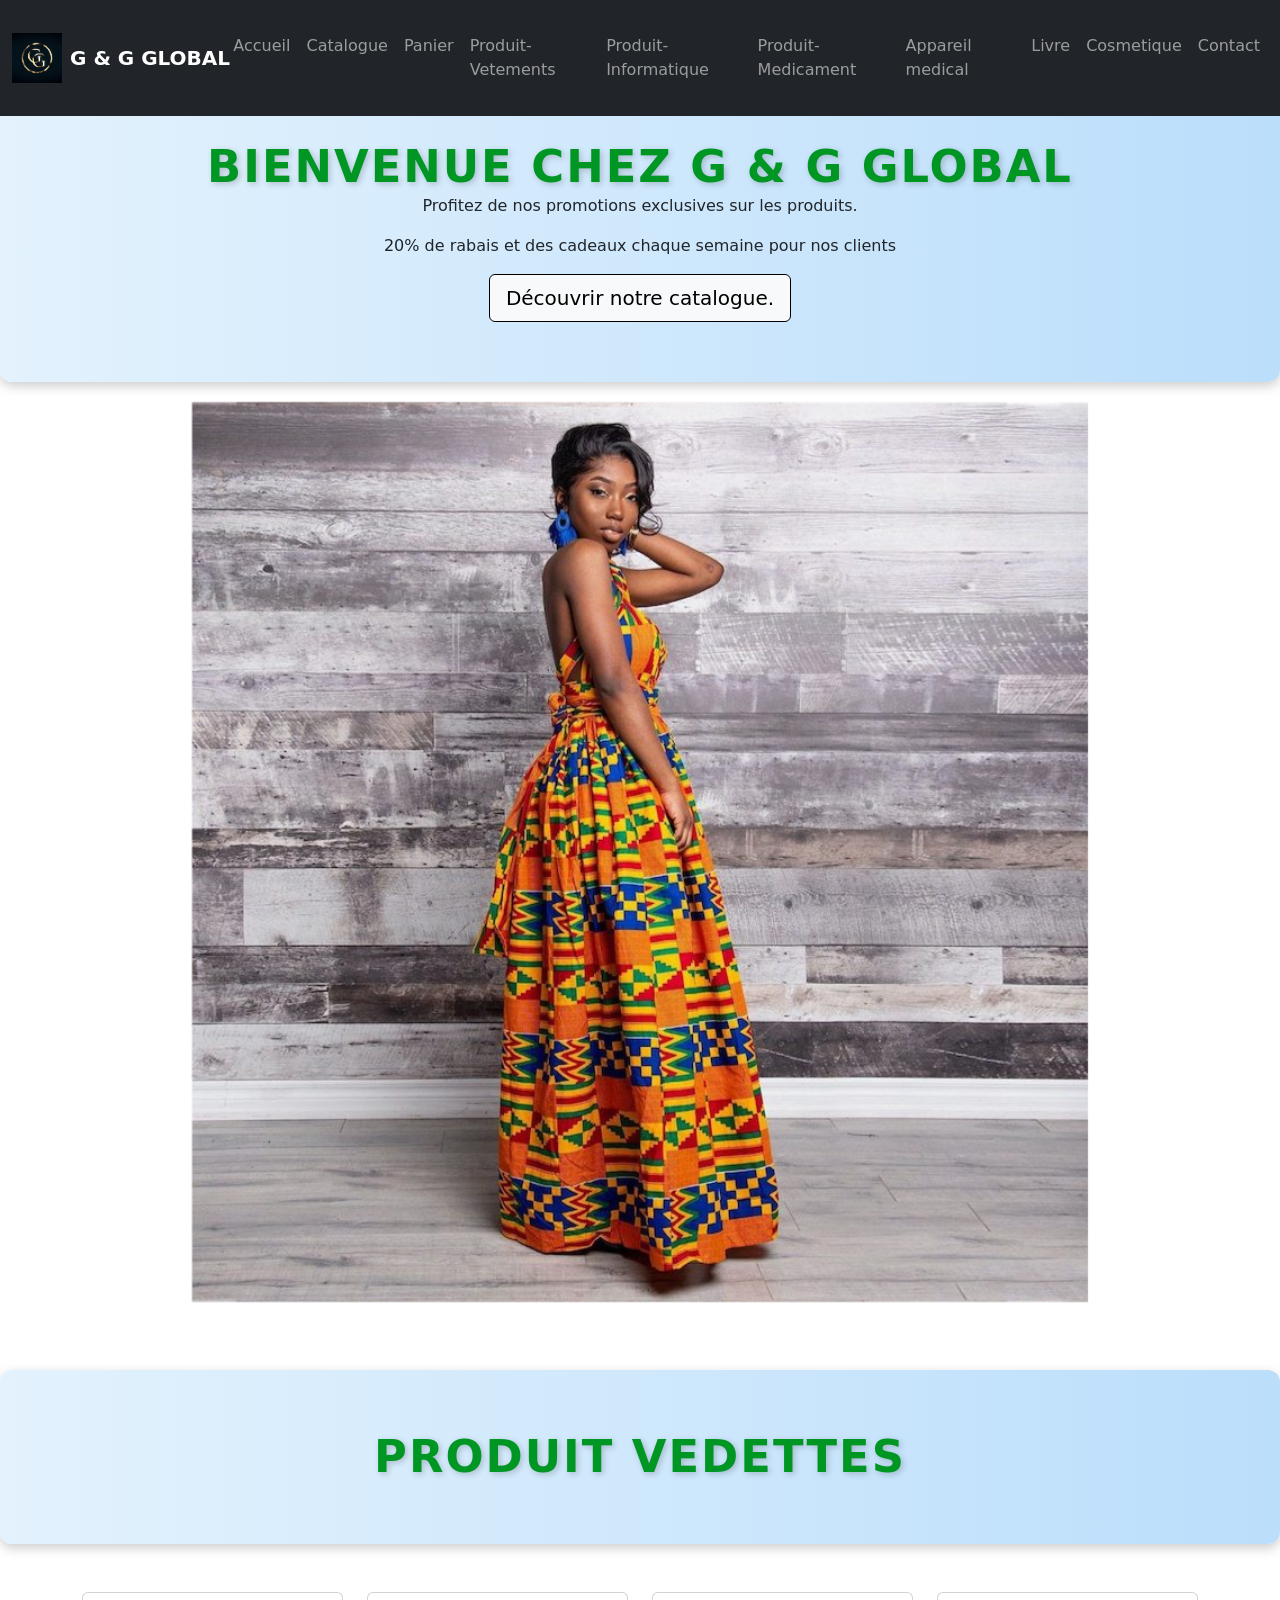
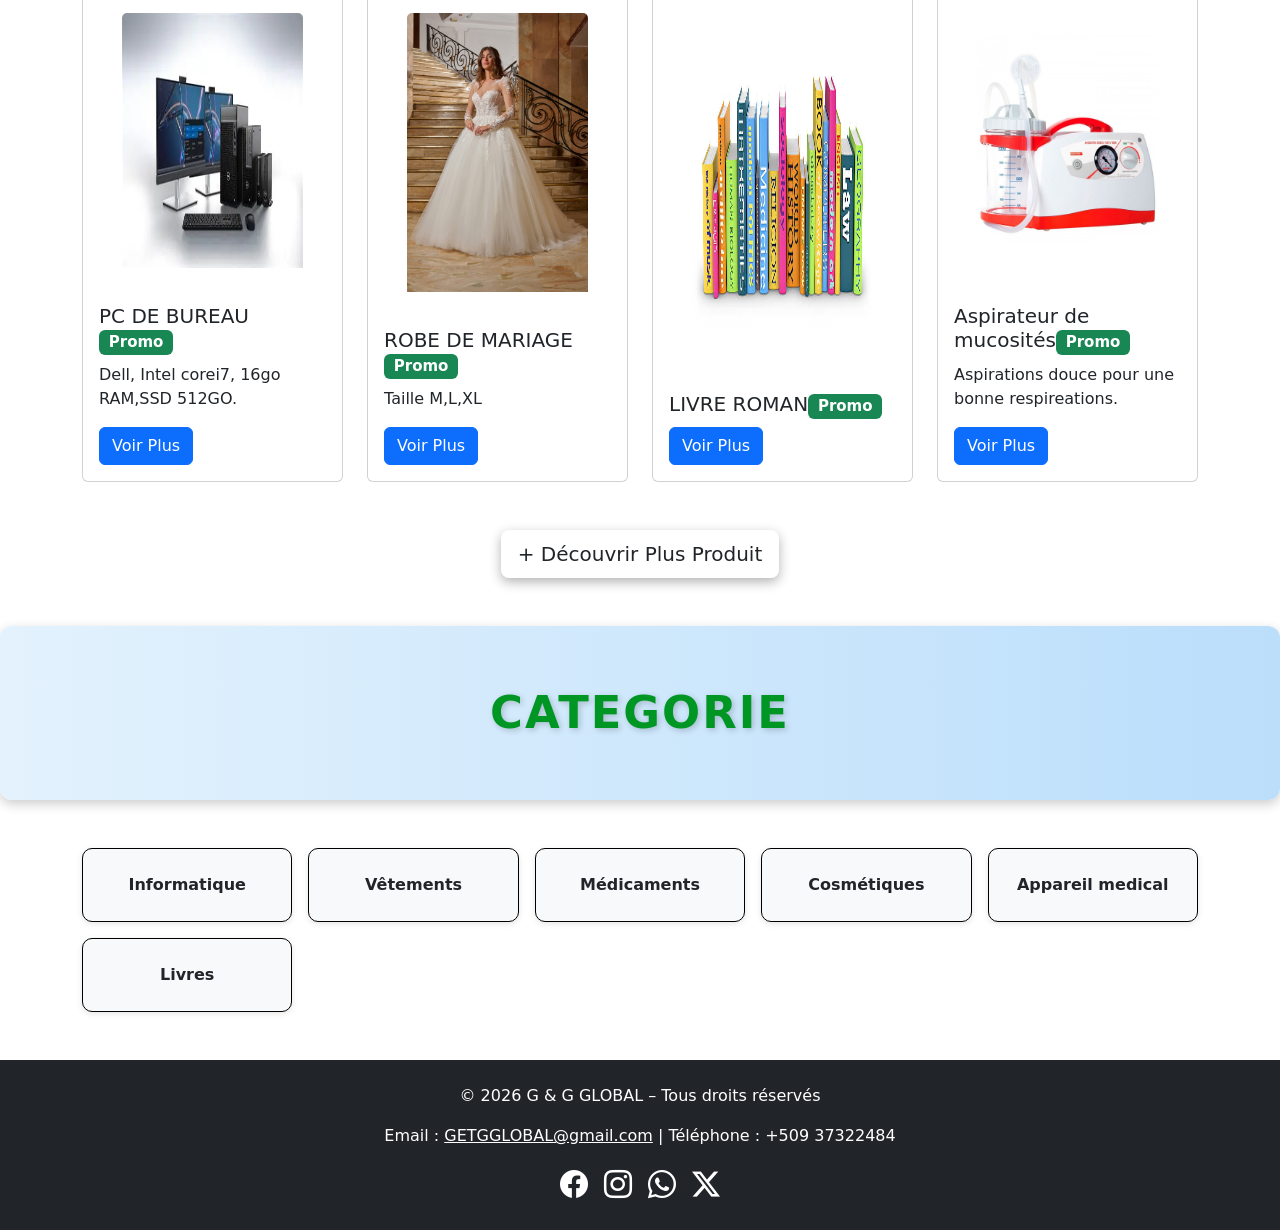
<file: index.html>
<!DOCTYPE html>
<html lang="fr">
<head>
  <meta charset="UTF-8">
  <meta name="viewport" content="width=device-width, initial-scale=1.0">
  <link rel="stylesheet" href="css/bootstrap.min.css">
  <link rel="stylesheet" href="cssp/style.css">
  <title> G & G GLOBAL</title>
  
</head>
<body>
 <header>
    <nav class="navbar navbar-expand-lg navbar-dark bg-dark fixed-top">
      <div class="container-fluid">
         
      <a class="navbar-brand fw-bold d-flex align-items-center" href="index.html">
        <img src="image/gglogo.jpeg" alt="Logo G & G GLOBAL" 
             width="50" height="50" class="me-2">
        G & G GLOBAL
      </a>

        
        <button class="navbar-toggler" type="button" data-bs-toggle="collapse" data-bs-target="#navbarNav">
          <span class="navbar-toggler-icon"></span>
        </button>
        <div class="collapse navbar-collapse" id="navbarNav">
          <ul class="navbar-nav ms-auto">
            <li class="nav-item"><a class="nav-link" href="index.html">Accueil</a></li>
                        <li class="nav-item"><a class="nav-link" href="catalogue.html">Catalogue</a></li>
            <li class="nav-item"><a class="nav-link" href="panier.html">Panier</a></li>
            <li class="nav-item"><a class="nav-link" href="produit_vetement.html">Produit-Vetements</a></li>
             <li class="nav-item"><a class="nav-link" href="produit_informatique.html">Produit-Informatique</a></li>
              <li class="nav-item"><a class="nav-link" href="produit_medicament.html">Produit-Medicament</a></li>
              <li class="nav-item"><a class="nav-link" href="produit_appareil_medical.html">Appareil medical</a></li>
                <li class="nav-item"><a class="nav-link" href="produit_livre.html">Livre</a></li>
                <li class="nav-item"><a class="nav-link" href="produit_cosmetique.html">Cosmetique</a></li>

               <li class="nav-item"><a class="nav-link" href="contact.html">Contact</a></li>

          </ul>
        </div>
      </div>
    </nav>
  </header>
  <section class="page-banner">
            <div class="banner-content">
                <h1>Bienvenue chez G & G  GLOBAL</h1>
                <p>Profitez de nos promotions exclusives sur les produits.</p>
                
    <p>20% de rabais et des cadeaux chaque semaine pour nos clients</p>
        <a href="catalogue.html" class="btn btn-light btn-lg">Découvrir notre catalogue.</a>
            </div>
        </section>

  <!-- Hero -->
 
<div id="carouselExampleAutoplaying" class="carousel slide carousel-fade" data-bs-ride="carousel" data-bs-interval="2000">
  <div class="carousel-inner">
    
    <!-- Slide 1 -->
    <div class="carousel-item active">
      <img src="image/robe africans.jpeg" class="d-block w-100 vh-100 object-fit-cover" alt="ROBE">
    </div>

    <!-- Slide 2 -->
    <div class="carousel-item">
      <img src="image/ecran3.jpeg" class="d-block w-100 vh-100 object-fit-cover" alt="COMPLET HOME">
    </div>

     <div class="carousel-item">
      <img src="image/ecran1.jpeg" class="d-block w-100 vh-100 object-fit-cover" alt="COMPLET HOME">
    </div>

     <div class="carousel-item">
      <img src="image/ecran2.jpeg" class="d-block w-100 vh-100 object-fit-cover" alt="COMPLET HOME">
    </div>

     <div class="carousel-item">
      <img src="image/ecran4.jpeg" class="d-block w-100 vh-100 object-fit-cover" alt="COMPLET HOME">
    </div>

    <!-- Slide 3 -->
    <div class="carousel-item">
      <img src="image/PARFUM FLORAL.jpg" class="d-block w-100 vh-100 object-fit-cover" alt="PARFUM">
    </div>

    <!-- Slide 4 -->
    <div class="carousel-item">
      <img src="image/ten1.jpeg" class="d-block w-100 vh-100 object-fit-cover" alt="TENUE">
    </div>

    <!-- Slide 5 -->
    <div class="carousel-item">
      <img src="image/chemi.jpeg" class="d-block w-100 vh-100 object-fit-cover" alt="CHEMISE">
    </div>

    <!-- Slide 6 -->
    <div class="carousel-item">
      <img src="image/essentiel.jpeg" class="d-block w-100 vh-100 object-fit-cover" alt="ESSENTIEL">
    </div>

  </div>

  <!-- Contrôles -->
  <button class="carousel-control-prev" type="button" data-bs-target="#carouselExampleAutoplaying" data-bs-slide="prev">
    <span class="carousel-control-prev-icon"></span>
  </button>
  <button class="carousel-control-next" type="button" data-bs-target="#carouselExampleAutoplaying" data-bs-slide="next">
    <span class="carousel-control-next-icon"></span>
  </button>
</div>

       <!-- Boutons de navigation -->
                <button class="carousel-control-prev" type="button" data-bs-target="#carouselExampleAutoplaying"
                    data-bs-slide="prev">
                    <span class="carousel-control-prev-icon" aria-hidden="true"></span>
                    <span class="visually-hidden">Précédent</span>
                </button>
                <button class="carousel-control-next" type="button" data-bs-target="#carouselExampleAutoplaying"
                    data-bs-slide="next">
                    <span class="carousel-control-next-icon" aria-hidden="true"></span>
                    <span class="visually-hidden">Suivant</span>
                </button>
    </div>
  </div>
</div>
</section><br>
<br>


  <!-- Produits vedettes -->

   <section class="page-banner">
            <div class="banner-content">
                <h1>Produit vedettes</h1>
            </div>
        </section>

  <main class="container my-5" class="main_index">
   
    <div class="row row-cols-1 row-cols-md-4 g-4">
      <div class="col">
        <div class="card h-100">
          <img src="image/dell.webp" class="card-img-top" alt="Produit 1" height="100%"  width="100%" data-bs-toggle="modal" data-bs-target="#modal3">
          <div class="card-body">
            <h5 class="card-title">PC DE BUREAU <span class="badge bg-success">Promo</span></h5>
            <p class="card-text">Dell, Intel corei7, 16go RAM,SSD 512GO.</p>
            <a href="produit_informatique.html" class="btn btn-primary">Voir Plus</a>
          </div>
        </div>
      </div>
      <div class="modal fade" id="modal3" tabindex="-1">
    <div class="modal-dialog modal-lg modal-dialog-centered">
      <div class="modal-content">
        <img src="image/dell.webp" class="img-fluid" alt="dell">
      </div>
    </div>
  </div>
      <div class="col">
        <div class="card h-100">
          <img src="image/robe001.jpg" class="card-img-top" alt="Produit 2" width="100%" height="100%"  data-bs-toggle="modal" data-bs-target="#modal2">
          <div class="card-body">
            <h5 class="card-title">ROBE DE MARIAGE <span class="badge bg-success">Promo</span></h5>
            <p class="card-text">Taille M,L,XL</p>
            <a href="produit_vetement.html" class="btn btn-primary">Voir Plus</a>
          </div>
        </div>
      </div>
      <div class="modal fade" id="modal2" tabindex="-1">
    <div class="modal-dialog modal-lg modal-dialog-centered">
      <div class="modal-content">
        <img src="image/robe001.jpg" class="img-fluid" alt="robe">
      </div>
    </div>
  </div>

  <div class="col">
        <div class="card h-100">
          <img src="image/livvv.jpeg" class="card-img-top" alt="Produit 2" width="100%" height="100%"  data-bs-toggle="modal" data-bs-target="#modal90">
          <div class="card-body">
            <h5 class="card-title">LIVRE ROMAN<span class="badge bg-success">Promo</span></h5>
            <a href="produit_livre.html" class="btn btn-primary">Voir Plus</a>
          </div>
        </div>
      </div>
      <div class="modal fade" id="modal90" tabindex="-1">
    <div class="modal-dialog modal-lg modal-dialog-centered">
      <div class="modal-content">
        <img src="image/livvv.jpeg" class="img-fluid" alt="robe">
      </div>
    </div>
  </div>
      <div class="col">
        <div class="card h-100">
          <img src="image/as.jpeg" class="card-img-top" alt="Produit 3"  width="100%" height="100%" data-bs-toggle="modal" data-bs-target="#modal1"> 
          <div class="card-body">
            <h5 class="card-title">Aspirateur de mucosités<span class="badge bg-success">Promo</span></h5>
            <p class="card-text">Aspirations douce pour une bonne respireations.</p>
             
    
            <a href="produit_appareil_medical.html" class="btn btn-primary">Voir Plus</a>
          </div>
        </div>
      </div>
    </div>
    <div class="modal fade" id="modal1" tabindex="-1">
    <div class="modal-dialog modal-lg modal-dialog-centered">
      <div class="modal-content">
        <img src="image/as.jpeg" class="img-fluid" alt="robe">
      </div>
    </div>
  </div>  

  <div class="text-center btn-success my-5">
  <a href="catalogue.html" class="btn btn-catalogue btn-lg">+ Découvrir Plus Produit</a>
</div>
  
  </main>
   <section class="page-banner">
            <div class="banner-content">
                <h1>Categorie</h1>
            </div>
        </section>

  <!-- Catégories -->
  <section class="container my-5">
   
    <div class="categories-grid d-grid gap-3" style="grid-template-columns: repeat(auto-fit, minmax(200px, 1fr));">
      <a href="produit_informatique.html" class="text-decoration-none">
        <div class="p-4 bg-light text-center text-dark fw-bold">Informatique</div>
      </a>
      <a href="produit_vetement.html" class="text-decoration-none">
        <div class="p-4 bg-light text-center text-dark fw-bold">Vêtements</div>
      </a>
      <a href="produit_medicament.html" class="text-decoration-none">
        <div class="p-4 bg-light text-center text-dark fw-bold">Médicaments</div>
      </a>
      <a href="produit_cosmetique.html" class="text-decoration-none">
        <div class="p-4 bg-light text-center text-dark fw-bold">Cosmétiques</div>
      </a>
        <a href="produit_appareil_medical.html" class="text-decoration-none">
        <div class="p-4 bg-light text-center text-dark fw-bold">Appareil medical</div>
      </a>
        <a href="produit_livre.html" class="text-decoration-none">
        <div class="p-4 bg-light text-center text-dark fw-bold">Livres</div>
      </a>
    </div>
  </section>

  
  

  
  <link rel="stylesheet" href="https://cdn.jsdelivr.net/npm/bootstrap@5.3.2/dist/css/bootstrap.min.css">

<link rel="stylesheet" href="https://cdn.jsdelivr.net/npm/bootstrap-icons@1.11.3/font/bootstrap-icons.css">

<footer class="bg-dark text-white text-center p-4">
  <p>&copy; 2026 G & G GLOBAL – Tous droits réservés</p>
  <p>Email : <a href="mailto:glemaudezechiel7@gmail.com" class="text-white">GETGGLOBAL@gmail.com</a> | Téléphone : +509 37322484</p>

  
  <div class="mt-3 d-flex justify-content-center gap-3">
    <a href="https://www.facebook.com" target="_blank" class="text-white fs-3 link-primary">
      <i class="bi bi-facebook"></i>
    </a>
    <a href="https://www.instagram.com" target="_blank" class="text-white fs-3 link-danger">
      <i class="bi bi-instagram"></i>
    </a>
    <a href="https://www.whatsapp.com" target="_blank" class="text-white fs-3 link-success">
      <i class="bi bi-whatsapp"></i>
    </a>
    <a href="https://twitter.com" target="_blank" class="text-white fs-3 link-info">
      <i class="bi bi-twitter-x"></i>
    </a>
  </div>
</footer>

  
  <script src="js/bootstrap.bundle.min.js"></script>
</body>
</html>
</file>
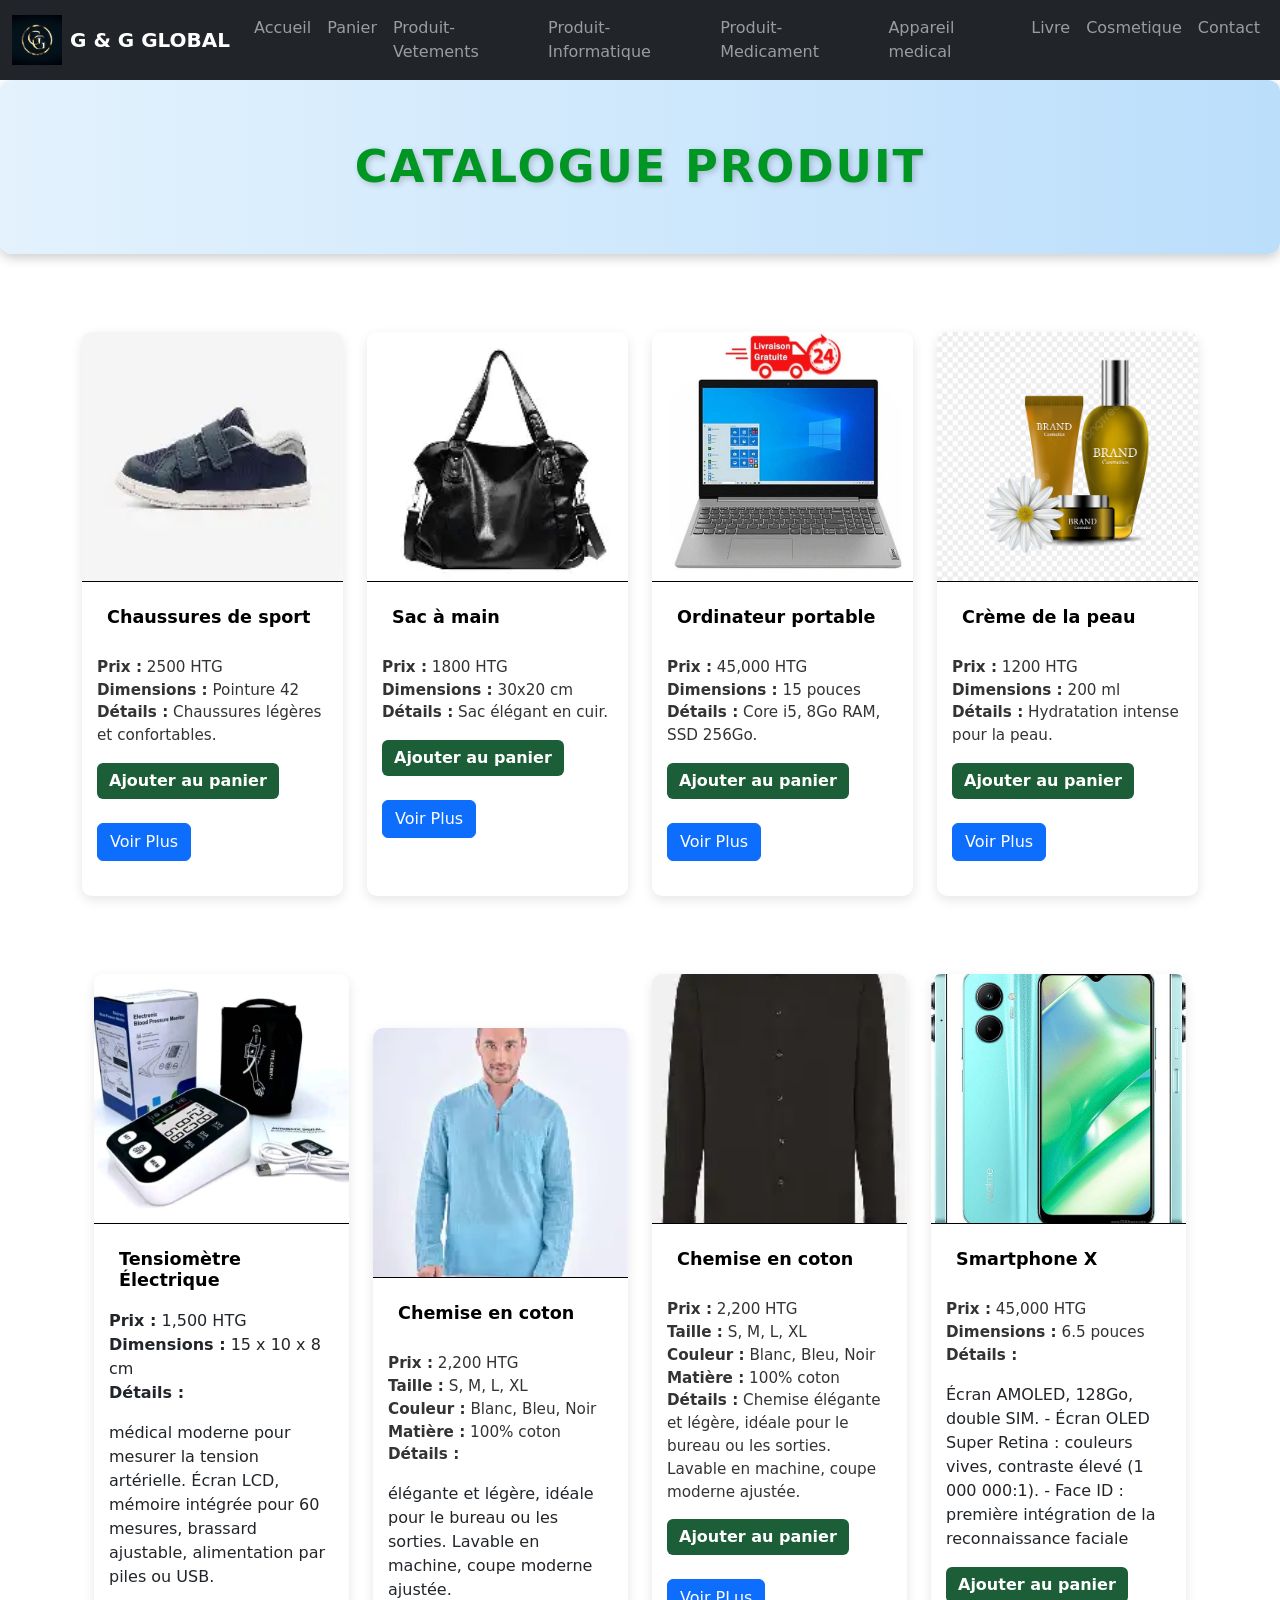
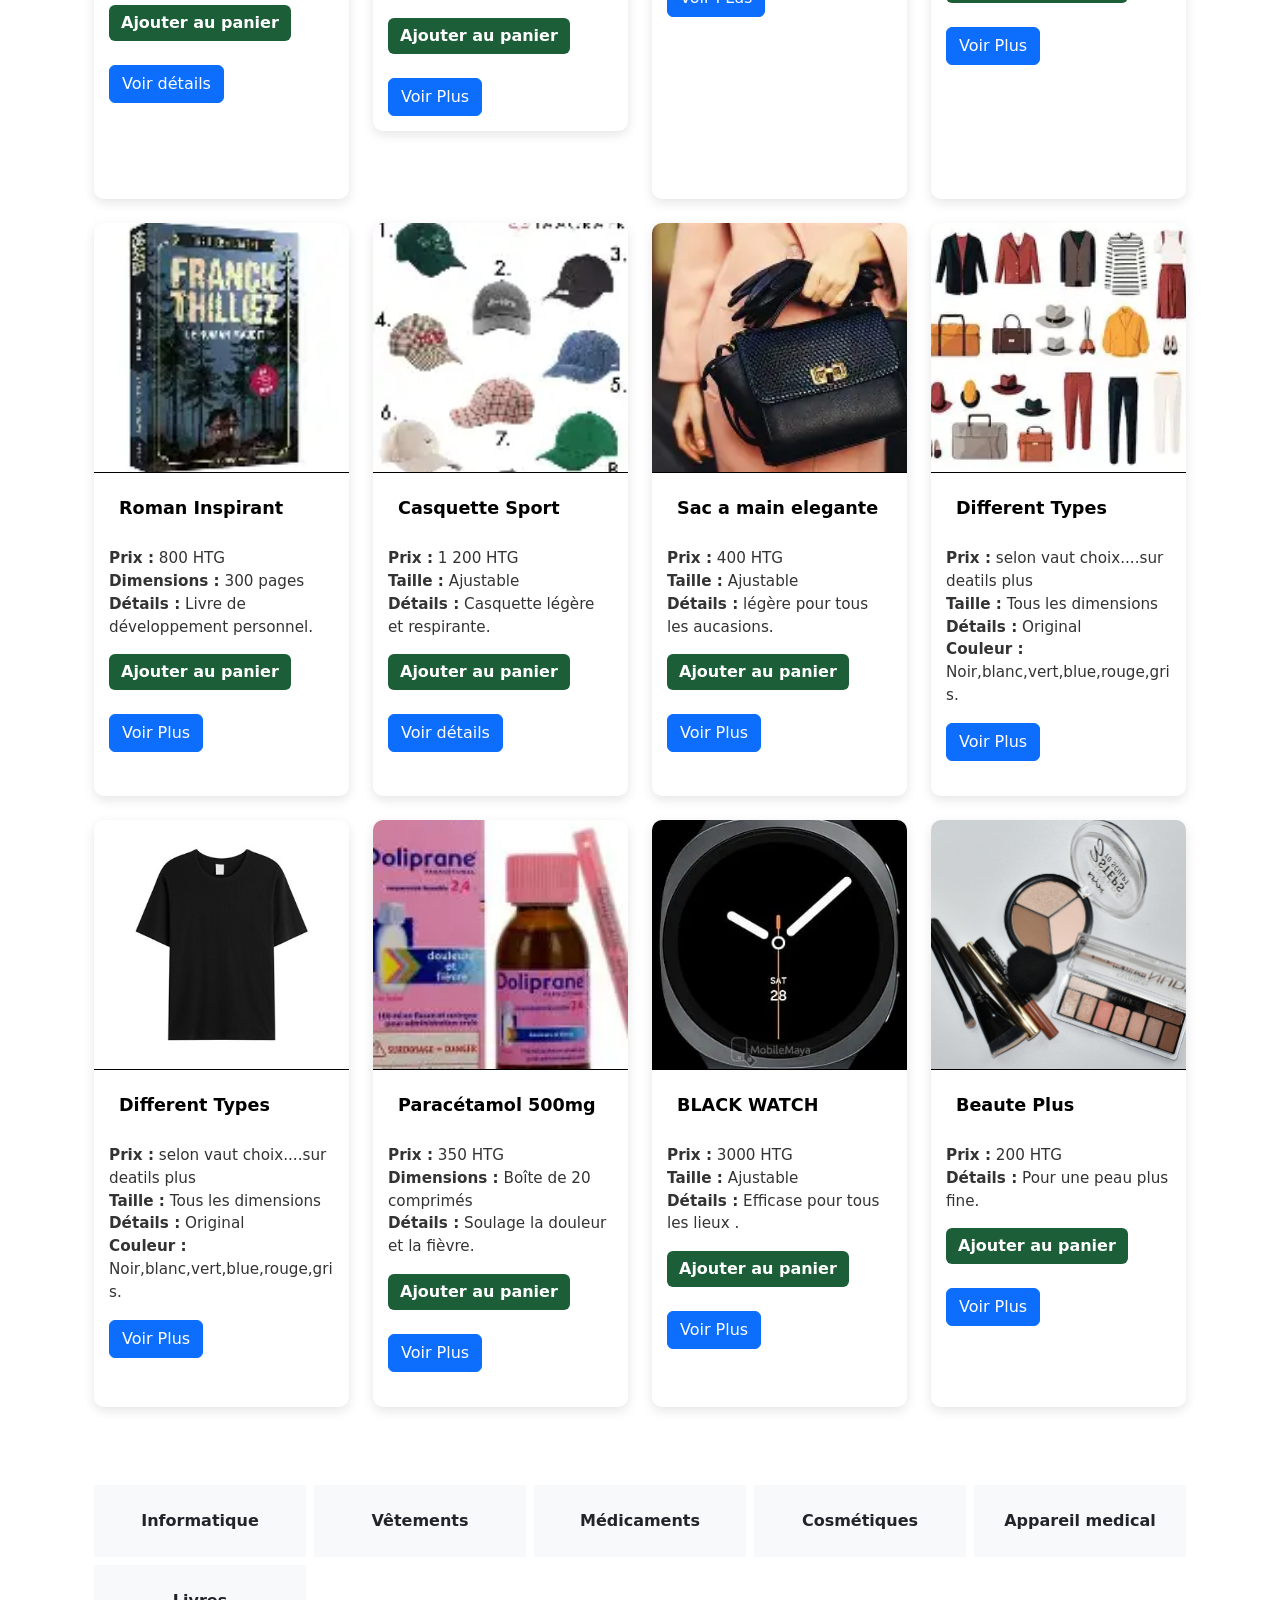
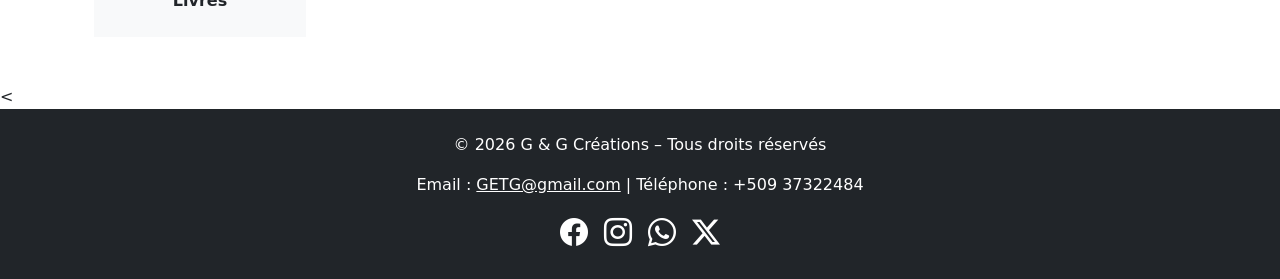
<file: catalogue.html>
<!DOCTYPE html>
<html lang="fr">
<head>
  <meta charset="UTF-8">
  <meta name="viewport" content="width=device-width, initial-scale=1.0">
  <title>Catalogue - G & G Créations</title>
  <link rel="stylesheet" href="css/bootstrap.min.css">
 <link rel="stylesheet" href="https://cdn.jsdelivr.net/npm/bootstrap@5.3.2/dist/css/bootstrap.min.css">
<link rel="stylesheet" href="https://cdn.jsdelivr.net/npm/bootstrap-icons@1.11.3/font/bootstrap-icons.css">
<link rel="stylesheet" href="cssp/produit_cosmetique.css">
  
</head>
<body>
<header>
    <nav class="navbar navbar-expand-lg navbar-dark bg-dark fixed-top">
      <div class="container-fluid">
             <a class="navbar-brand fw-bold d-flex align-items-center" href="index.html">
        <img src="image/gglogo.jpeg" alt="Logo G & G GLOBAL" 
             width="50" height="50" class="me-2">
        G & G GLOBAL
      </a>
        
        <button class="navbar-toggler" type="button" data-bs-toggle="collapse" data-bs-target="#navbarNav">
          <span class="navbar-toggler-icon"></span>
        </button>
        <div class="collapse navbar-collapse" id="navbarNav">
          <ul class="navbar-nav ms-auto">
            <li class="nav-item"><a class="nav-link" href="index.html">Accueil</a></li>
            <li class="nav-item"><a class="nav-link" href="panier.html">Panier</a></li>
            <li class="nav-item"><a class="nav-link" href="produit_vetement.html">Produit-Vetements</a></li>
             <li class="nav-item"><a class="nav-link" href="produit_informatique.html">Produit-Informatique</a></li>
              <li class="nav-item"><a class="nav-link" href="produit_medicament.html">Produit-Medicament</a></li>
              <li class="nav-item"><a class="nav-link" href="produit_appareil_medical.html">Appareil medical</a></li>
                <li class="nav-item"><a class="nav-link" href="produit_livre.html">Livre</a></li>
                <li class="nav-item"><a class="nav-link" href="produit_cosmetique.html">Cosmetique</a></li>

               <li class="nav-item"><a class="nav-link" href="contact.html">Contact</a></li>

          </ul>
        </div>
      </div>
    </nav>
  </header>
<section class="page-banner">
            <div class="banner-content">
                <h1>Catalogue produit</h1>
            </div>
        </section>
  <!-- Catalogue -->
  <main class="container my-5">
    
    <div class="row row-cols-1 row-cols-sm-2 row-cols-md-3 row-cols-lg-4 g-4">
      
      <!-- Produit 1 -->
      <div class="col">
        <div class="card h-100">
          <img src="image/chausure05.webp" class="card-img-top" alt="Produit 1" data-bs-toggle="modal" data-bs-target="#modal4">
          <div class="card-body">
            <h5 class="card-title">Chaussures de sport</h5>
            <p class="card-text">
              <strong>Prix :</strong> 2500 HTG<br>
              <strong>Dimensions :</strong> Pointure 42<br>
              <strong>Détails :</strong> Chaussures légères et confortables.
            </p>
            <button class="btn btn-success add-to-cart" 
        data-name="chausure05" 
        data-price="2500">Ajouter au panier</button>
        <br>
        <br>

            <a href="produit_vetement.html" class="btn btn-primary">Voir Plus</a>
          </div>
        </div>
      </div>

         <div class="modal fade" id="modal4" tabindex="-1">
    <div class="modal-dialog modal-lg modal-dialog-centered">
      <div class="modal-content">
        <img src="image/chausure05.webp" class="img-fluid" alt="dell">
      </div>
    </div>
  </div>

      <!-- Produit 2 -->
      <div class="col">
        <div class="card h-100">
          <img src="image/sac04.webp" class="card-img-top" alt="Produit 2" data-bs-toggle="modal" data-bs-target="#modal5">
          <div class="card-body">
            <h5 class="card-title">Sac à main</h5>
            <p class="card-text">
              <strong>Prix :</strong> 1800 HTG<br>
              <strong>Dimensions :</strong> 30x20 cm<br>
              <strong>Détails :</strong> Sac élégant en cuir.
            </p>
             <button class="btn btn-success add-to-cart" 
        data-name="sac04" 
        data-price="1800">Ajouter au panier</button>
        <br>
        <br>
            <a href="produit_vetement.html" class="btn btn-primary">Voir Plus</a>
          </div>
        </div>
      </div>
       <div class="modal fade" id="modal5" tabindex="-1">
    <div class="modal-dialog modal-lg modal-dialog-centered">
      <div class="modal-content">
        <img src="image/sac04.webp" class="img-fluid" alt="dell">
      </div>
    </div>
  </div>

      <!-- Produit 3 -->
      <div class="col">
        <div class="card h-100">
          <img src="image/image9.jpeg" class="card-img-top" alt="Produit 3" data-bs-toggle="modal" data-bs-target="#modal6">
          <div class="card-body">
            <h5 class="card-title">Ordinateur portable</h5>
            <p class="card-text">
              <strong>Prix :</strong> 45,000 HTG<br>
              <strong>Dimensions :</strong> 15 pouces<br>
              <strong>Détails :</strong> Core i5, 8Go RAM, SSD 256Go.
            </p>
             <button class="btn btn-success add-to-cart" 
        data-name="ordinateur portable" 
        data-price="2500">Ajouter au panier</button>
        <br>
        <br>
            <a href="produit_informatique.html" class="btn btn-primary">Voir Plus</a>
          </div>
        </div>
      </div>

      <div class="modal fade" id="modal6" tabindex="-1">
    <div class="modal-dialog modal-lg modal-dialog-centered">
      <div class="modal-content">
        <img src="image/image9.jpeg" class="img-fluid" alt="dell">
      </div>
    </div>
  </div>

      <!-- Produit 4 -->
      <div class="col">
        <div class="card h-100">
          <img src="image/cosm03.jpg" class="card-img-top" alt="produit cosmetique" height="100%" width="100%" data-bs-toggle="modal" data-bs-target="#modal7">
          <div class="card-body">
            <h5 class="card-title">Crème de la peau</h5>
            <p class="card-text">
              <strong>Prix :</strong> 1200 HTG<br>
              <strong>Dimensions :</strong> 200 ml<br>
              <strong>Détails :</strong> Hydratation intense pour la peau.
            </p>

             <button class="btn btn-success add-to-cart" 
        data-name="creme de la peau" 
        data-price="1200">Ajouter au panier</button>
        <br>
        <br>
            <a href="produit_cosmetique.html" class="btn btn-primary">Voir Plus</a>
          </div>
        </div>
      </div>

    </div>
     <div class="modal fade" id="modal7" tabindex="-1">
    <div class="modal-dialog modal-lg modal-dialog-centered">
      <div class="modal-content">
        <img src="image/cosm03.jpg" class="img-fluid" alt="dell">
      </div>
    </div>
  </div>

    
<div class="container my-5">
  <div class="row row-cols-1 row-cols-sm-2 row-cols-md-4 g-4">
  <!-- Produit 1 : Tensiomètre -->
  <div class="col">
    <div class="card h-100">
      <img src="image/tensiomtre_electrique.jpeg" class="card-img-top img-fluid" alt="Tensiomètre électrique" data-bs-toggle="modal" data-bs-target="#modal8">
      <div class="card-body">
        <h5 class="card-title">Tensiomètre Électrique</h5>
        <p>
          <strong>Prix :</strong> 1,500 HTG<br>
          <strong>Dimensions :</strong> 15 x 10 x 8 cm<br>
          <strong>Détails :</strong> </p> médical moderne pour mesurer la tension artérielle. 
          Écran LCD, mémoire intégrée pour 60 mesures, brassard ajustable, alimentation par piles ou USB.
        </p>
         <button class="btn btn-success add-to-cart" 
        data-name="tensiomtre_electrique" 
        data-price="2500">Ajouter au panier</button> <br>
        <br>
        <a href="produit_appareil_medical.html" class="btn btn-primary">Voir détails</a>
      </div>
    </div>
  </div>
   <div class="modal fade" id="modal8" tabindex="-1">
    <div class="modal-dialog modal-lg modal-dialog-centered">
      <div class="modal-content">
        <img src="image/tensiomtre_electrique.jpeg" class="img-fluid" alt="dell">
      </div>
    </div>
  </div>

  <!-- Produit 2 : Chemise -->
   
  <div class="container my-5">


  <div class="col">
    <div class="card h-100">
      <img src="image/chemise01.webp" class="card-img-top img-fluid" alt="Chemise en coton" height="50%" width="50%">
      <div class="card-body">
        <h5 class="card-title">Chemise en coton</h5>
        <p class="card-text">
          <strong>Prix :</strong> 2,200 HTG<br>
          <strong>Taille :</strong> S, M, L, XL<br>
          <strong>Couleur :</strong> Blanc, Bleu, Noir<br>
          <strong>Matière :</strong> 100% coton<br>
          <strong>Détails :</strong> </p> élégante et légère, idéale pour le bureau ou les sorties. 
          Lavable en machine, coupe moderne ajustée.
        </p>

         <button class="btn btn-success add-to-cart" 
        data-name="chemise01" 
        data-price="2500">Ajouter au panier</button>
        <br>
        <br>
        <a href="produit_vetement.html" class="btn btn-primary">Voir Plus</a>
      </div>
    </div>
  </div>
</div>


  <div class="col">
    <div class="card h-100">
      <img src="image/chemise02.webp" class="card-img-top img-fluid" alt="Chemise en coton" height="50%" width="50%">
      <div class="card-body">
        <h5 class="card-title">Chemise en coton</h5>
        <p class="card-text">
          <strong>Prix :</strong> 2,200 HTG<br>
          <strong>Taille :</strong> S, M, L, XL<br>
          <strong>Couleur :</strong> Blanc, Bleu, Noir<br>
          <strong>Matière :</strong> 100% coton<br>
          <strong>Détails :</strong> Chemise élégante et légère, idéale pour le bureau ou les sorties. 
          Lavable en machine, coupe moderne ajustée.
        </p>

         <button class="btn btn-success add-to-cart" 
        data-name="chemise02" 
        data-price="2500">Ajouter au panier</button>
        <br>
        <br>
        <a href="produit_vetement.html" class="btn btn-primary">Voir PLus</a>
      </div>
    </div>
  </div>

    
    <!-- Produit 1 : Téléphone -->
    <div class="col">
      <div class="card h-100">
        <img src="image/image.7.jpeg" class="card-img-top img-fluid" alt="Téléphone" height="100%"  width="100%">
        <div class="card-body">
          <h5 class="card-title">Smartphone X</h5>
          <p class="card-text">
            <strong>Prix :</strong> 45,000 HTG<br>
            <strong>Dimensions :</strong> 6.5 pouces<br>
            <strong>Détails :</strong> 
          </p>
            Écran AMOLED, 128Go, double SIM.
            - Écran OLED Super Retina : couleurs vives, contraste élevé (1 000 000:1).
- Face ID : première intégration de la reconnaissance faciale 
          </p>
          <button class="btn btn-success add-to-cart" 
                      data-name="Smartphone" 
                      data-price="45000">Ajouter au panier</button> <br><br>
          <a href="produit_informatique.html" class="btn btn-primary">Voir Plus</a>
        </div>
      </div>
    </div>

    <!-- Produit 2 : Livre -->
    <div class="col">
      <div class="card h-100">
        <img src="image/livre.webp" class="card-img-top img-fluid" alt="Livre 1">
        <div class="card-body">
          <h5 class="card-title">Roman Inspirant</h5>
          <p class="card-text">
            <strong>Prix :</strong> 800 HTG<br>
            <strong>Dimensions :</strong> 300 pages<br>
            <strong>Détails :</strong> Livre de développement personnel.
          </p>
           <button class="btn btn-success add-to-cart" 
        data-name="livre" 
        data-price="800">Ajouter au panier</button>
        <br>
        <br>
          <a href="produit_livre.html" class="btn btn-primary">Voir Plus</a>
        </div>
      </div>
    </div>

    <!-- Produit 3 : Casquette -->
    <div class="col">
      <div class="card h-100">
        <img src="image/casquete.webp" class="card-img-top img-fluid" alt="Casquette">
        <div class="card-body">
          <h5 class="card-title">Casquette Sport</h5>
          <p class="card-text">
            <strong>Prix :</strong> 1 200 HTG<br>
            <strong>Taille :</strong> Ajustable<br>
            <strong>Détails :</strong> Casquette légère et respirante.
          </p>
           <button class="btn btn-success add-to-cart" 
        data-name="casquete" 
        data-price="1200">Ajouter au panier</button>
        <br>
        <br>
          <a href="produit_vetement.html" class="btn btn-primary">Voir détails</a>
        </div>
      </div>
    </div>


    <div class="col">
      <div class="card h-100">
        <img src="image/sac05.webp" class="card-img-top img-fluid" alt="sac a main">
        <div class="card-body">
          <h5 class="card-title">Sac a main elegante</h5>
          <p class="card-text">
            <strong>Prix :</strong> 400 HTG<br>
            <strong>Taille :</strong> Ajustable<br>
            <strong>Détails :</strong> légère pour tous les aucasions.
          </p>
           <button class="btn btn-success add-to-cart" 
        data-name="sac05" 
        data-price="400">Ajouter au panier</button>
        <br>
        <br>
          <a href="produit_vetement.html" class="btn btn-primary">Voir Plus</a>
        </div>
      </div>
    </div>

    <div class="col">
      <div class="card h-100">
        <img src="image/vetement02.webp" class="card-img-top img-fluid" alt="Casquette">
        <div class="card-body">
          <h5 class="card-title">Different Types</h5>
          <p class="card-text">
            <strong>Prix :</strong> selon vaut choix....sur deatils plus<br>
            <strong>Taille :</strong> Tous les dimensions<br>
            <strong>Détails :</strong> Original <br>
            <strong>Couleur :</strong> Noir,blanc,vert,blue,rouge,gris.
          </p>
          <a href="produit_vetement.html" class="btn btn-primary">Voir Plus</a>
        </div>
      </div>
    </div>

    <div class="col">
      <div class="card h-100">
        <img src="image/mayosimple.jpeg" class="card-img-top img-fluid" alt="Casquette">
        <div class="card-body">
          <h5 class="card-title">Different Types</h5>
          <p class="card-text">
            <strong>Prix :</strong> selon vaut choix....sur deatils plus<br>
            <strong>Taille :</strong> Tous les dimensions<br>
            <strong>Détails :</strong> Original <br>
            <strong>Couleur :</strong> Noir,blanc,vert,blue,rouge,gris.
          </p>
          
          <a href="produit_vetement.html" class="btn btn-primary">Voir Plus</a>
        </div>
      </div>
    </div>
    <!-- Produit 4 : Médicament -->
    <div class="col">
      <div class="card h-100">
        <img src="image/paracetamol.webp" class="card-img-top img-fluid" alt="Médicament">
        <div class="card-body">
          <h5 class="card-title">Paracétamol 500mg</h5>
          <p class="card-text">
            <strong>Prix :</strong> 350 HTG<br>
            <strong>Dimensions :</strong> Boîte de 20 comprimés<br>
            <strong>Détails :</strong> Soulage la douleur et la fièvre.
          </p>
           <button class="btn btn-success add-to-cart" 
        data-name="paracetamol" 
        data-price="350">Ajouter au panier</button>
        <br>
        <br>
          <a href="produit_medicament.html" class="btn btn-primary">Voir Plus</a>
        </div>
      </div>
    </div>

    <div class="col">
      <div class="card h-100">
        <img src="image/image.6.jpeg" class="card-img-top img-fluid" alt="Casquette">
        <div class="card-body">
          <h5 class="card-title">BLACK WATCH </h5>
          <p class="card-text">
            <strong>Prix :</strong> 3000 HTG<br>
            <strong>Taille :</strong> Ajustable<br>
            <strong>Détails :</strong> Efficase pour tous les lieux .
          </p>
           <button class="btn btn-success add-to-cart" 
        data-name="image.6" 
        data-price="3000">Ajouter au panier</button>
        <br>
        <br>
          <a href="produit_informatique.html" class="  btn btn-primary">Voir Plus</a>
        </div>
      </div>
    </div>
    <div class="col">
      <div class="card h-100">
        <img src="image/cosm04.jpg" class="card-img-top img-fluid" alt="Casquette">
        <div class="card-body">
          <h5 class="card-title">Beaute Plus</h5>
          <p class="card-text">
            <strong>Prix :</strong> 200 HTG<br>
            <strong>Détails :</strong> Pour une peau plus fine.
          </p>

           <button class="btn btn-success add-to-cart" 
        data-name="cosm04" 
        data-price="200">Ajouter au panier</button>
        <br>
        <br>
          <a href="produit_cosmetique.html" class="btn btn-primary">Voir Plus</a>
        </div>
      </div>
    </div>


  </div>
</div>
 <section class="container my-6">
   
    <div class="categories-grid d-grid gap-2" style="grid-template-columns: repeat(auto-fit, minmax(200px, 1fr));">
      <a href="produit_informatique.html" class="text-decoration-none">
        <div class="p-4 bg-light text-center text-dark fw-bold">Informatique</div>
      </a>
      <a href="produit_vetement.html" class="text-decoration-none">
        <div class="p-4 bg-light text-center text-dark fw-bold">Vêtements</div>
      </a>
      <a href="produit_medicament.html" class="text-decoration-none">
        <div class="p-4 bg-light text-center text-dark fw-bold">Médicaments</div>
      </a>
      <a href="produit_cosmetique.html" class="text-decoration-none">
        <div class="p-4 bg-light text-center text-dark fw-bold">Cosmétiques</div>
      </a>
        <a href="produit_appareil_medical.html" class="text-decoration-none">
        <div class="p-4 bg-light text-center text-dark fw-bold">Appareil medical</div>
      </a>
        <a href="produit_livre.html" class="text-decoration-none">
        <div class="p-4 bg-light text-center text-dark fw-bold">Livres</div>
      </a>
    </div>
  </section>
  </main>

  <!-- Footer -->

<

<footer class="bg-dark text-white text-center p-4">
  <p>&copy; 2026 G & G Créations – Tous droits réservés</p>
  <p>Email : <a href="mailto:GETG@gmail.com" class="text-white">GETG@gmail.com</a> | Téléphone : +509 37322484</p>

  
  <div class="mt-3 d-flex justify-content-center gap-3">
    <a href="https://www.facebook.com" target="_blank" class="text-white fs-3 link-primary">
      <i class="bi bi-facebook"></i>
    </a>
    <a href="https://www.instagram.com" target="_blank" class="text-white fs-3 link-danger">
      <i class="bi bi-instagram"></i>
    </a>
    <a href="https://www.whatsapp.com" target="_blank" class="text-white fs-3 link-success">
      <i class="bi bi-whatsapp"></i>
    </a>
    <a href="https://twitter.com" target="_blank" class="text-white fs-3 link-info">
      <i class="bi bi-twitter-x"></i>
    </a>
  </div>
</footer>

  <script>
  // Fonction pour ajouter au panier
  document.querySelectorAll('.add-to-cart').forEach(button => {
    button.addEventListener('click', () => {
      const name = button.dataset.name;
      const price = parseInt(button.dataset.price);

      // Récupérer panier existant
      let cart = JSON.parse(localStorage.getItem('cart')) || [];

      // Vérifier si produit déjà présent
      const existing = cart.find(item => item.name === name);
      if (existing) {
        existing.quantity += 1;
      } else {
        cart.push({ name, price, quantity: 1 });
      }

      // Sauvegarder panier
      localStorage.setItem('cart', JSON.stringify(cart));

      alert(name + " ajouté au panier !");
    });
  });
</script>



  
  <script src="js/bootstrap.bundle.min.js"></script>
</body>
</html>
</file>
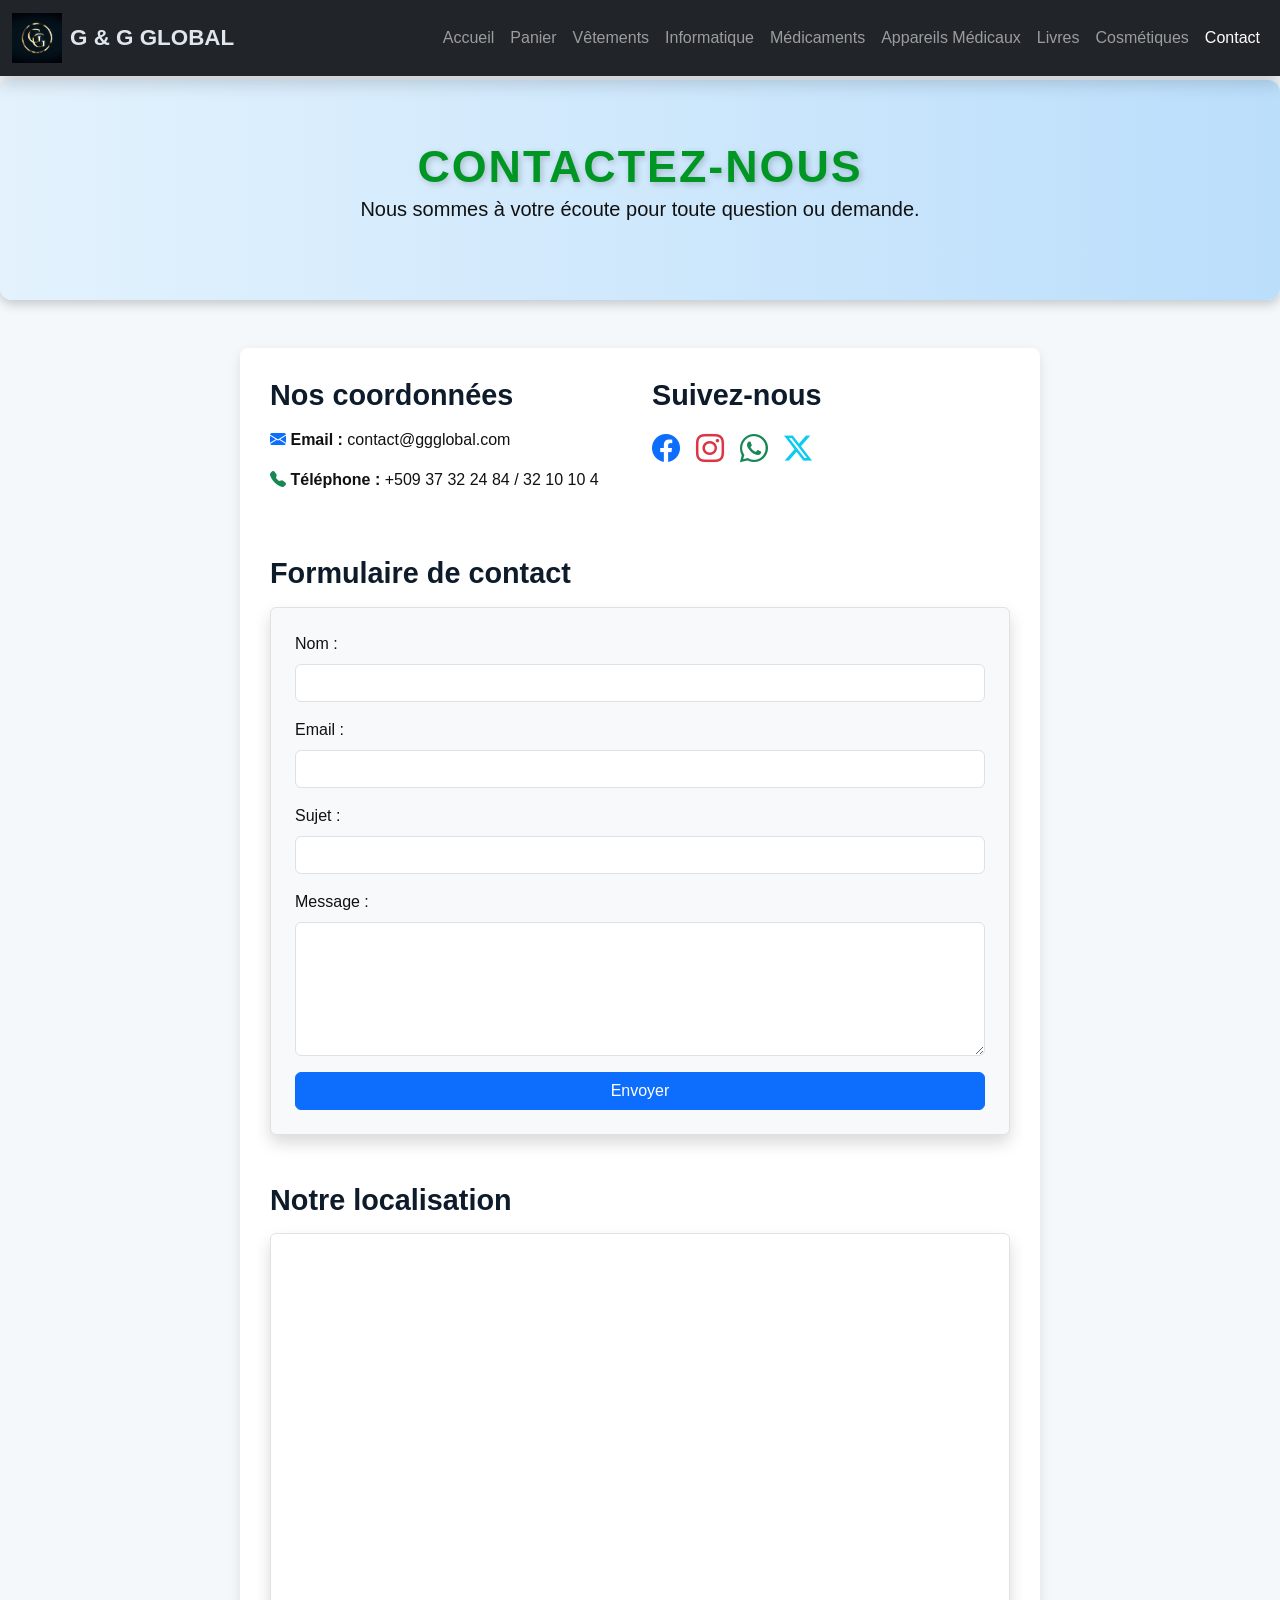
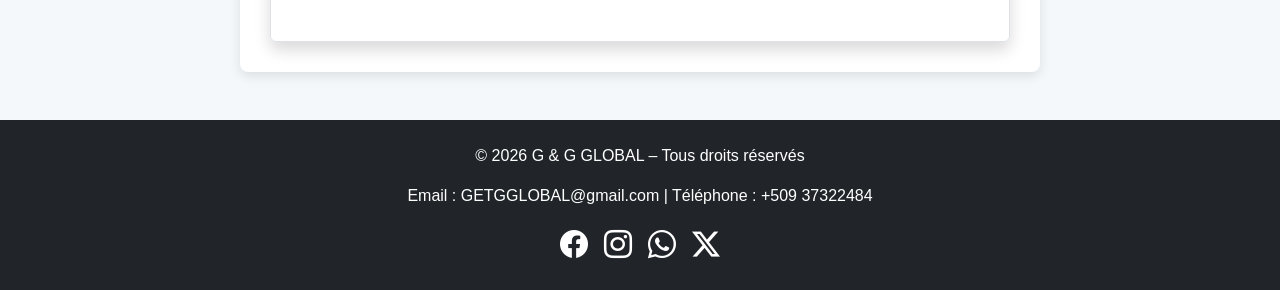
<file: contact.html>
<!DOCTYPE html>
<html lang="fr">
<head>
  <meta charset="UTF-8">
  <meta name="viewport" content="width=device-width, initial-scale=1.0">
  <title>Contact | G & G GLOBAL</title>
  <link rel="stylesheet" href="css/bootstrap.min.css">
  <link rel="stylesheet" href="https://cdn.jsdelivr.net/npm/bootstrap@5.3.2/dist/css/bootstrap.min.css">
  <link rel="stylesheet" href="https://cdn.jsdelivr.net/npm/bootstrap-icons@1.11.3/font/bootstrap-icons.css">
  <link rel="stylesheet" href="cssp/style_contact.css">
</head>
<body>
  <!-- Navigation -->
<header>
  <nav class="navbar navbar-expand-lg navbar-dark bg-dark fixed-top shadow">
    <div class="container-fluid">
      <!-- Logo -->
     <a class="navbar-brand fw-bold d-flex align-items-center" href="index.html">
        <img src="image/gglogo.jpeg" alt="Logo G & G GLOBAL" 
             width="50" height="50" class="me-2">
        G & G GLOBAL
      </a>

      <!-- Lien retour (visible seulement sur petit écran) -->
      <a href="index.html" class="btn btn-outline-light ms-2 d-lg-none">
        ← Retour Accueil
      </a>

      <!-- Menu (visible sur grand écran) -->
      <div class="collapse navbar-collapse d-none d-lg-block" id="navbarNav">
        <ul class="navbar-nav ms-auto">
          <li class="nav-item"><a class="nav-link" href="index.html">Accueil</a></li>
          <li class="nav-item"><a class="nav-link" href="panier.html">Panier</a></li>
          <li class="nav-item"><a class="nav-link" href="produit_vetement.html">Vêtements</a></li>
          <li class="nav-item"><a class="nav-link" href="produit_informatique.html">Informatique</a></li>
          <li class="nav-item"><a class="nav-link" href="produit_medicament.html">Médicaments</a></li>
          <li class="nav-item"><a class="nav-link" href="produit_appareil_medical.html">Appareils Médicaux</a></li>
          <li class="nav-item"><a class="nav-link" href="produit_livre.html">Livres</a></li>
          <li class="nav-item"><a class="nav-link" href="produit_cosmetique.html">Cosmétiques</a></li>
          <li class="nav-item"><a class="nav-link active" href="contact.html">Contact</a></li>
        </ul>
      </div>
    </div>
  </nav>
</header>

  <!-- Bannière -->
  
  <section class="page-banner">
            <div class="banner-content">
              <h1 class="fw-bold">Contactez-nous</h1>
              <p class="lead">Nous sommes à votre écoute pour toute question ou demande.</p>
            </div>
        </section>
      
     
  <!-- Coordonnées + Formulaire -->
  <div class="container my-5">
    <div class="row mb-5">
      <div class="col-md-6">
        <h2 class="fw-bold mb-3">Nos coordonnées</h2>
        <p><i class="bi bi-envelope-fill text-primary"></i> <strong>Email :</strong> contact@ggglobal.com</p>
        <p><i class="bi bi-telephone-fill text-success"></i> <strong>Téléphone :</strong> +509 37 32 24 84 / 32 10 10 4</p>
      </div>
      <div class="col-md-6">
        <h2 class="fw-bold mb-3">Suivez-nous</h2>
        <div class="d-flex gap-3 fs-3">
          <a href="https://facebook.com" target="_blank" class="text-primary"><i class="bi bi-facebook"></i></a>
          <a href="https://instagram.com" target="_blank" class="text-danger"><i class="bi bi-instagram"></i></a>
          <a href="https://whatsapp.com" target="_blank" class="text-success"><i class="bi bi-whatsapp"></i></a>
          <a href="https://twitter.com" target="_blank" class="text-info"><i class="bi bi-twitter-x"></i></a>
        </div>
      </div>
    </div>

    <!-- Formulaire -->
    <h2 class="fw-bold mb-3">Formulaire de contact</h2>
    <form id="contactForm" class="p-4 border rounded shadow bg-light">
      <div class="mb-3">
        <label for="nom" class="form-label">Nom :</label>
        <input type="text" id="nom" name="nom" class="form-control" required>
      </div>
      <div class="mb-3">
        <label for="email" class="form-label">Email :</label>
        <input type="email" id="email" name="email" class="form-control" required>
      </div>
      <div class="mb-3">
        <label for="sujet" class="form-label">Sujet :</label>
        <input type="text" id="sujet" name="sujet" class="form-control" required>
      </div>
      <div class="mb-3">
        <label for="message" class="form-label">Message :</label>
        <textarea id="message" name="message" class="form-control" rows="5" required></textarea>
      </div>
      <button type="submit" class="btn btn-primary w-100">Envoyer</button>
    </form>

    <div class="alert alert-success mt-3 d-none" id="confirmationMessage">
      ✅ Merci ! Votre message a bien été envoyé. Nous vous répondrons dans les plus brefs délais.
    </div>

    <!-- Google Maps -->
    <h2 class="fw-bold mt-5 mb-3">Notre localisation</h2>
<div class="map-container border rounded shadow">
  <iframe 
    src="https://www.google.com/maps/embed?pb=!1m18!1m12!1m3!1d3760.0000000000005!2d-73.7512!3d18.1944!2m3!1f0!2f0!3f0!3m2!1i1024!2i768!4f13.1!3m3!1m2!1s0x8ebf9f6f6f6f6f%3A0x0!2sLes%20Cayes%2C%20Ha%C3%AFti!5e0!3m2!1sfr!2sht!4v1670000000000"
    width="100%" height="400" style="border:0;" allowfullscreen="" loading="lazy">
  </iframe>
</div>
  </div>
  
</body>

 <footer class="bg-dark text-white text-center p-4">
  <p>&copy; 2026 G & G GLOBAL – Tous droits réservés</p>
  <p>Email : <a href="mailto:GETG@gmail.com" class="text-white">GETGGLOBAL@gmail.com</a> | Téléphone : +509 37322484</p>

  
  <div class="mt-3 d-flex justify-content-center gap-3">
    <a href="https://www.facebook.com" target="_blank" class="text-white fs-3 link-primary">
      <i class="bi bi-facebook"></i>
    </a>
    <a href="https://www.instagram.com" target="_blank" class="text-white fs-3 link-danger">
      <i class="bi bi-instagram"></i>
    </a>
    <a href="https://www.whatsapp.com" target="_blank" class="text-white fs-3 link-success">
      <i class="bi bi-whatsapp"></i>
    </a>
    <a href="https://twitter.com" target="_blank" class="text-white fs-3 link-info">
      <i class="bi bi-twitter-x"></i>
    </a>
  </div>
</footer>
  <script>
    const form = document.getElementById("contactForm");
    const confirmation = document.getElementById("confirmationMessage");

    form.addEventListener("submit", function(event) {
      event.preventDefault();
      confirmation.classList.remove("d-none");
      form.reset();
      setTimeout(() => {
        confirmation.classList.add("d-none");
      }, 5000);
    });
  </script>
  <script src="js/bootstrap.bundle.min.js"></script>
</body>
</html>
</file>
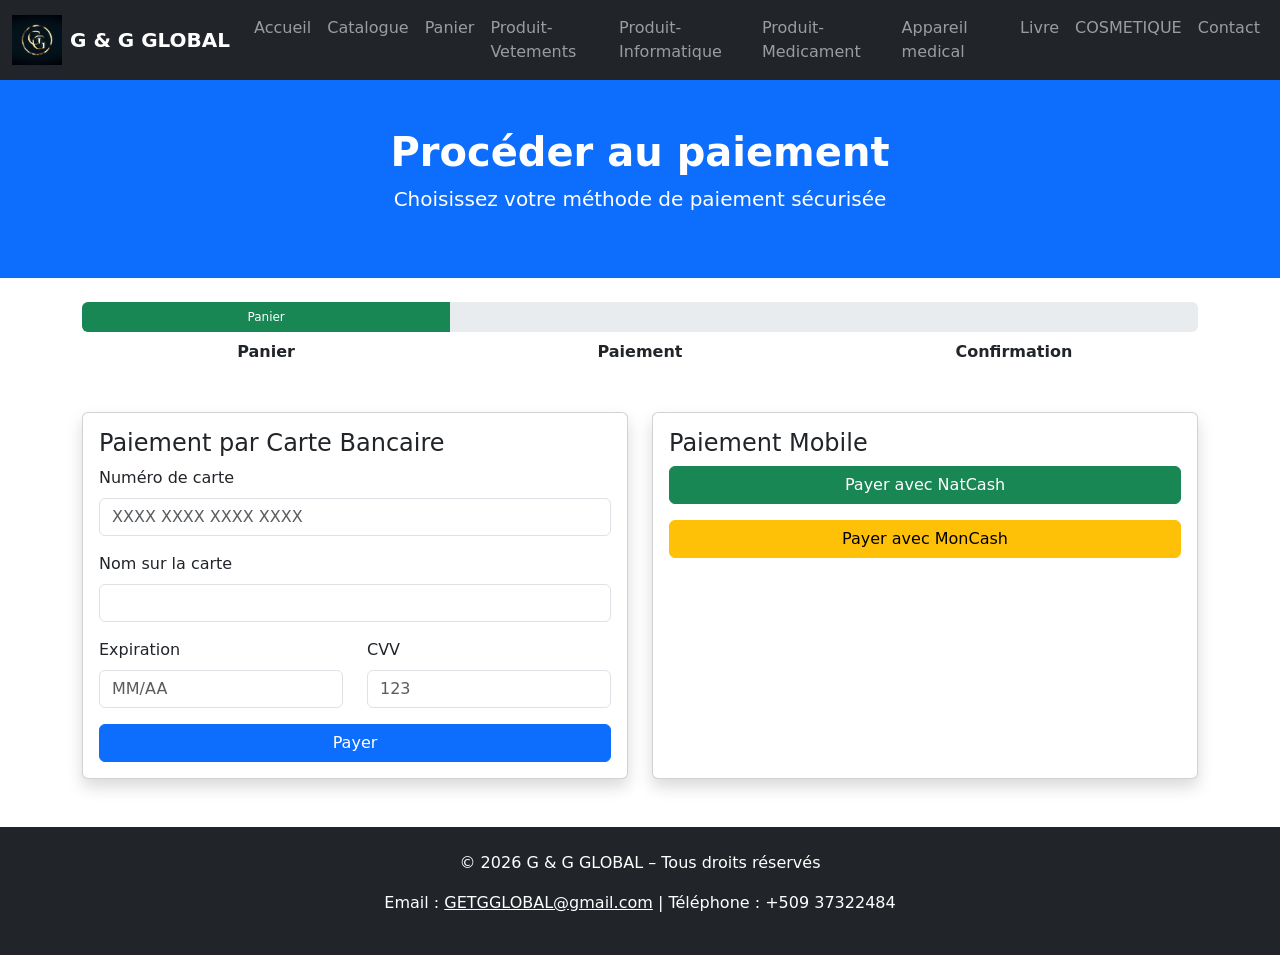
<file: paiment.html>
<!DOCTYPE html>
<html lang="fr">
<head>
  <meta charset="UTF-8">
  <meta name="viewport" content="width=device-width, initial-scale=1.0">
  <title>Paiement | G & G GLOBAL</title>
  <link rel="stylesheet" href="css/bootstrap.min.css">
  <style>
    /* Barre de progression */
    .progress-step {
      width: 33%;
      text-align: center;
      font-weight: bold;
    }

    body{
      margin-top: 80px;
    }
    .progress-bar {
      transition: width 0.5s ease;
    }
  </style>
</head>
<body>
   <header>
    <nav class="navbar navbar-expand-lg navbar-dark bg-dark fixed-top">
      <div class="container-fluid">
          <a class="navbar-brand fw-bold d-flex align-items-center" href="index.html">
        <img src="image/gglogo.jpeg" alt="Logo G & G GLOBAL" 
             width="50" height="50" class="me-2">
        G & G GLOBAL
      </a>
        
        <button class="navbar-toggler" type="button" data-bs-toggle="collapse" data-bs-target="#navbarNav">
          <span class="navbar-toggler-icon"></span>
        </button>
        <div class="collapse navbar-collapse" id="navbarNav">
          <ul class="navbar-nav ms-auto">
            <li class="nav-item"><a class="nav-link" href="index.html">Accueil</a></li>
            <li class="nav-item"><a class="nav-link" href="catalogue.html">Catalogue</a></li>
            <li class="nav-item"><a class="nav-link" href="panier.html">Panier</a></li>
            <li class="nav-item"><a class="nav-link" href="produit_vetement.html">Produit-Vetements</a></li>
             <li class="nav-item"><a class="nav-link" href="produit_informatique.html">Produit-Informatique</a></li>
              <li class="nav-item"><a class="nav-link" href="produit_medicament.html">Produit-Medicament</a></li>
              <li class="nav-item"><a class="nav-link" href="produit_appareil_medical.html">Appareil medical</a></li>
                <li class="nav-item"><a class="nav-link" href="produit_livre.html">Livre</a></li>
                <li class="nav-item"><a class="nav-link" href="produit_cosmetique.html">COSMETIQUE</a></li>

               <li class="nav-item"><a class="nav-link" href="contact.html">Contact</a></li>

          </ul>
        </div>
      </div>
    </nav>
  </header>

  <!-- Bannière -->
  <section class="bg-primary text-white text-center py-5">
    <h1 class="fw-bold">Procéder au paiement</h1>
    <p class="lead">Choisissez votre méthode de paiement sécurisée</p>
  </section>

  <!-- Barre de progression -->
  <div class="container my-4">
    <div class="progress" style="height: 30px;">
      <div id="progressBar" class="progress-bar bg-success" role="progressbar" style="width: 33%;">
        Panier
      </div>
    </div>
    <div class="d-flex justify-content-between mt-2">
      <span class="progress-step">Panier</span>
      <span class="progress-step">Paiement</span>
      <span class="progress-step">Confirmation</span>
    </div>
  </div>

  <!-- Options de paiement -->
  <div class="container my-5">
    <div class="row g-4">
    <!-- Carte bancaire -->
    <div class="col-md-6">
      <div class="card shadow h-100">
        <div class="card-body">
          <h4 class="card-title">Paiement par Carte Bancaire</h4>
          <form id="cardForm">
            <div class="mb-3">
              <label for="cardNumber" class="form-label">Numéro de carte</label>
              <input type="text" class="form-control" id="cardNumber" placeholder="XXXX XXXX XXXX XXXX" required>
            </div>
            <div class="mb-3">
              <label for="cardName" class="form-label">Nom sur la carte</label>
              <input type="text" class="form-control" id="cardName" required>
            </div>
            <div class="row">
              <div class="col-md-6 mb-3">
                <label for="expiry" class="form-label">Expiration</label>
                <input type="text" class="form-control" id="expiry" placeholder="MM/AA" required>
              </div>
              <div class="col-md-6 mb-3">
                <label for="cvv" class="form-label">CVV</label>
                <input type="text" class="form-control" id="cvv" placeholder="123" required>
              </div>
            </div>
            <button type="submit" class="btn btn-primary w-100">Payer</button>
          </form>
        </div>
      </div>
    </div>

    <!-- Paiement mobile -->
    <div class="col-md-6">
      <div class="card shadow h-100">
        <div class="card-body">
          <h4 class="card-title">Paiement Mobile</h4>
          <div class="d-grid gap-3">
            <button class="btn btn-success" onclick="confirmPayment('NatCash')">Payer avec NatCash</button>
            <button class="btn btn-warning" onclick="confirmPayment('MonCash')">Payer avec MonCash</button>
          </div>
        </div>
      </div>
    </div>
  </div>

  <!-- Message final -->
  <div id="confirmationMessage" class="alert alert-success mt-4 d-none">
    ✅ Merci ! Votre paiement a été confirmé.
  </div>
</div>

  <footer class="bg-dark text-white text-center p-4">
  <p>&copy; 2026 G & G GLOBAL – Tous droits réservés</p>
  <p>Email : <a href="mailto:GETG@gmail.com" class="text-white">GETGGLOBAL@gmail.com</a> | Téléphone : +509 37322484</p>

  
  <div class="mt-3 d-flex justify-content-center gap-3">
    <a href="https://www.facebook.com" target="_blank" class="text-white fs-3 link-primary">
      <i class="bi bi-facebook"></i>
    </a>
    <a href="https://www.instagram.com" target="_blank" class="text-white fs-3 link-danger">
      <i class="bi bi-instagram"></i>
    </a>
    <a href="https://www.whatsapp.com" target="_blank" class="text-white fs-3 link-success">
      <i class="bi bi-whatsapp"></i>
    </a>
    <a href="https://twitter.com" target="_blank" class="text-white fs-3 link-info">
      <i class="bi bi-twitter-x"></i>
    </a>
  </div>
</footer>

  <script src="js/bootstrap.bundle.min.js"></script>
  <script>
    const progressBar = document.getElementById("progressBar");
    const confirmationMessage = document.getElementById("confirmationMessage");

    // Formulaire carte bancaire
    document.getElementById("cardForm").addEventListener("submit", function(e) {
      e.preventDefault();
      updateProgress("Confirmation");
      confirmationMessage.classList.remove("d-none");
      confirmationMessage.textContent = "✅ Merci ! Votre paiement par carte a été confirmé.";
    });

    // Paiement mobile
    function confirmPayment(method) {
      updateProgress("Confirmation");
      confirmationMessage.classList.remove("d-none");
      confirmationMessage.textContent = "✅ Merci ! Votre paiement via " + method + " a été confirmé.";
    }

    // Mise à jour de la barre de progression
    function updateProgress(step) {
      if (step === "Paiement") {
        progressBar.style.width = "66%";
        progressBar.textContent = "Paiement";
      } else if (step === "Confirmation") {
        progressBar.style.width = "100%";
        progressBar.textContent = "Confirmation";
      }
    }
  </script>
</body>
</html>
</file>
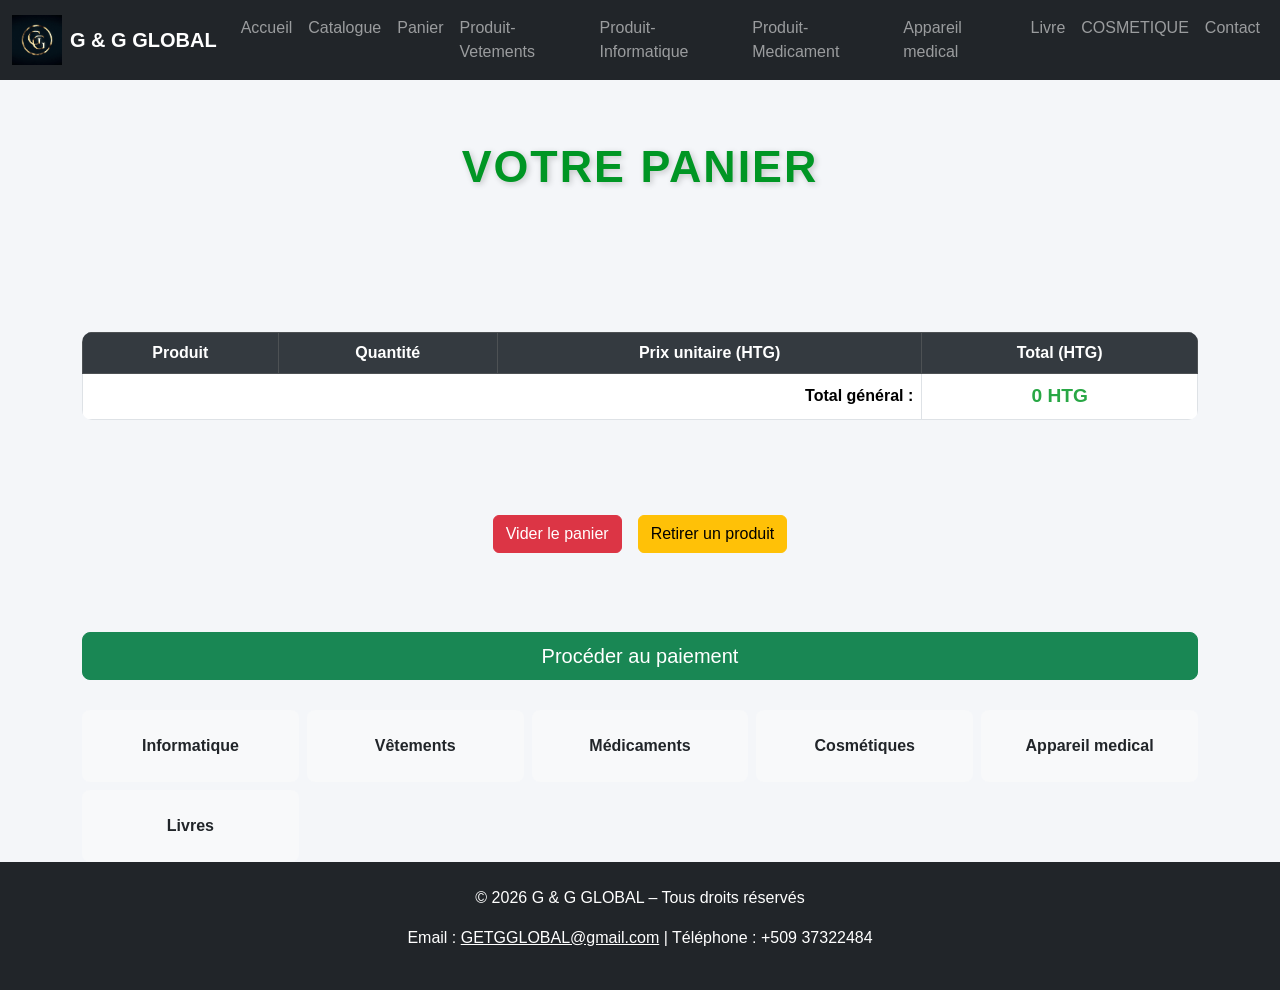
<file: panier.html>
<!DOCTYPE html>
<html lang="fr">
<head>
  <meta charset="UTF-8">
  <title>Panier | G&G Créations</title>
  <link rel="stylesheet" href="css/bootstrap.min.css">
  <link rel="stylesheet" href="cssp/style_panier.css">
</head>
<body>
    <header>
    <nav class="navbar navbar-expand-lg navbar-dark bg-dark fixed-top">
      <div class="container-fluid">
           <a class="navbar-brand fw-bold d-flex align-items-center" href="index.html">
        <img src="image/gglogo.jpeg" alt="Logo G & G GLOBAL" 
             width="50" height="50" class="me-2">
        G & G GLOBAL
      </a>
        
        <button class="navbar-toggler" type="button" data-bs-toggle="collapse" data-bs-target="#navbarNav">
          <span class="navbar-toggler-icon"></span>
        </button>
        <div class="collapse navbar-collapse" id="navbarNav">
          <ul class="navbar-nav ms-auto">
            <li class="nav-item"><a class="nav-link" href="index.html">Accueil</a></li>
            <li class="nav-item"><a class="nav-link" href="catalogue.html">Catalogue</a></li>
            <li class="nav-item"><a class="nav-link" href="panier.html">Panier</a></li>
            <li class="nav-item"><a class="nav-link" href="produit_vetement.html">Produit-Vetements</a></li>
             <li class="nav-item"><a class="nav-link" href="produit_informatique.html">Produit-Informatique</a></li>
              <li class="nav-item"><a class="nav-link" href="produit_medicament.html">Produit-Medicament</a></li>
              <li class="nav-item"><a class="nav-link" href="produit_appareil_medical.html">Appareil medical</a></li>
                <li class="nav-item"><a class="nav-link" href="produit_livre.html">Livre</a></li>
                <li class="nav-item"><a class="nav-link" href="produit_cosmetique.html">COSMETIQUE</a></li>

               <li class="nav-item"><a class="nav-link" href="contact.html">Contact</a></li>

          </ul>
        </div>
      </div>
    </nav>
  </header>
    <main>
       <section class="page-banner">
            <div class="banner-content">
                <h1>Votre Panier</h1>
            </div>
        </section>
  <div class="container mt-5">
 
    


    <div class="table-responsive">
      <table class="table table-striped table-bordered text-center">
        <thead class="table-dark">
          <tr>
            <th>Produit</th>
            <th>Quantité</th>
            <th>Prix unitaire (HTG)</th>
            <th>Total (HTG)</th>
          </tr>
        </thead>
        <tbody id="cart-body"></tbody>
        <tfoot>
          <tr>
            <td colspan="3" class="fw-bold text-end">Total général :</td>
            <td id="cart-total" class="fw-bold">0 HTG</td>
          </tr>
        </tfoot>
      </table>
    </div>

    <div class="d-flex justify-content-center gap-3 my-4">
  <button id="clear-cart" class="btn btn-danger">Vider le panier</button>
  <button id="remove-item" class="btn btn-warning">Retirer un produit</button>
</div>

    <div class="d-grid gap-2 mt-4">
      <a href="paiment.html" class="btn btn-success btn-lg">Procéder au paiement</a>
    </div>
  </div>
<section class="container my-6">
   
    <div class="categories-grid d-grid gap-2" style="grid-template-columns: repeat(auto-fit, minmax(200px, 1fr));">
      <a href="produit_informatique.html" class="text-decoration-none">
        <div class="p-4 bg-light text-center text-dark fw-bold">Informatique</div>
      </a>
      <a href="produit_vetement.html" class="text-decoration-none">
        <div class="p-4 bg-light text-center text-dark fw-bold">Vêtements</div>
      </a>
      <a href="produit_medicament.html" class="text-decoration-none">
        <div class="p-4 bg-light text-center text-dark fw-bold">Médicaments</div>
      </a>
      <a href="produit_cosmetique.html" class="text-decoration-none">
        <div class="p-4 bg-light text-center text-dark fw-bold">Cosmétiques</div>
      </a>
        <a href="produit_appareil_medical.html" class="text-decoration-none">
        <div class="p-4 bg-light text-center text-dark fw-bold">Appareil medical</div>
      </a>
        <a href="produit_livre.html" class="text-decoration-none">
        <div class="p-4 bg-light text-center text-dark fw-bold">Livres</div>
      </a>
    </div>
  </section>
    </main>

<footer class="bg-dark text-white text-center p-4">
  <p>&copy; 2026 G & G GLOBAL – Tous droits réservés</p>
  <p>Email : <a href="mailto:GETG@gmail.com" class="text-white">GETGGLOBAL@gmail.com</a> | Téléphone : +509 37322484</p>

  
  <div class="mt-3 d-flex justify-content-center gap-3">
    <a href="https://www.facebook.com" target="_blank" class="text-white fs-3 link-primary">
      <i class="bi bi-facebook"></i>
    </a>
    <a href="https://www.instagram.com" target="_blank" class="text-white fs-3 link-danger">
      <i class="bi bi-instagram"></i>
    </a>
    <a href="https://www.whatsapp.com" target="_blank" class="text-white fs-3 link-success">
      <i class="bi bi-whatsapp"></i>
    </a>
    <a href="https://twitter.com" target="_blank" class="text-white fs-3 link-info">
      <i class="bi bi-twitter-x"></i>
    </a>
  </div>
</footer>
</script>
  <script>
    document.querySelectorAll('.add-to-cart').forEach(button => {
  button.addEventListener('click', () => {
    const name = button.dataset.name;
    const price = parseInt(button.dataset.price);

    let cart = JSON.parse(localStorage.getItem('cart')) || [];

    const existing = cart.find(item => item.name === name);
    if (existing) {
      existing.quantity += 1;
    } else {
      cart.push({ name, price, quantity: 1 });
    }

    localStorage.setItem('cart', JSON.stringify(cart));
    alert(name + " ajouté au panier !");
  });
});
    const cartBody = document.getElementById('cart-body');
    const cartTotal = document.getElementById('cart-total');
    let totalGeneral = 0;

    // Charger panier depuis localStorage
    const cart = JSON.parse(localStorage.getItem('cart')) || [];

    cart.forEach(item => {
      const total = item.price * item.quantity;
      totalGeneral += total;

      const row = document.createElement('tr');
      row.innerHTML = `
        <td>${item.name}</td>
        <td>${item.quantity}</td>
        <td>${item.price} HTG</td>
        <td>${total} HTG</td>
      `;
      cartBody.appendChild(row);
    });

    cartTotal.textContent = totalGeneral + " HTG";

    // Vider le panier
  document.getElementById('clear-cart').addEventListener('click', () => {
    localStorage.removeItem('cart');
    alert("Panier vidé !");
  });

  // Retirer un produit (demande le nom du produit)
  document.getElementById('remove-item').addEventListener('click', () => {
    let cart = JSON.parse(localStorage.getItem('cart')) || [];
    if (cart.length === 0) {
      alert("Votre panier est vide.");
      return;
    }

    const productName = prompt("Entrez le nom du produit à retirer :");
    if (!productName) return;

    cart = cart.filter(item => item.name.toLowerCase() !== productName.toLowerCase());

    localStorage.setItem('cart', JSON.stringify(cart));
    alert("Produit retiré du panier (si présent).");
  });
  

    // Fonction pour afficher le panier
  function renderCart() {
    cartBody.innerHTML = "";
    let cart = JSON.parse(localStorage.getItem('cart')) || [];
    let totalGeneral = 0;

    cart.forEach((item, index) => {
      const total = item.price * item.quantity;
      totalGeneral += total;

      const row = document.createElement('tr');
      row.innerHTML = `
        <td>${item.name}</td>
        <td>${item.quantity}</td>
        <td>${item.price} HTG</td>
        <td>${total} HTG</td>
        <td>
          <button class="btn btn-warning btn-sm remove-item" data-index="${index}">
            Retirer
          </button>
        </td>
      `;
      cartBody.appendChild(row);
    });

    cartTotal.textContent = totalGeneral + " HTG";

    // Ajouter les événements "Retirer"
    document.querySelectorAll('.remove-item').forEach(button => {
      button.addEventListener('click', () => {
        let cart = JSON.parse(localStorage.getItem('cart')) || [];
        const index = button.dataset.index;
        cart.splice(index, 1); // Supprime le produit
        localStorage.setItem('cart', JSON.stringify(cart));
        renderCart(); // Réaffiche instantanément
      });
    });
  }

  // Vider le panier
  document.getElementById('clear-cart').addEventListener('click', () => {
    localStorage.removeItem('cart');
    renderCart();
    alert("Panier vidé !");
  });

  // Afficher au chargement
  renderCart();


  </script>
   <script src="js/bootstrap.bundle.min.js"></script>
</body>
</html>
</file>
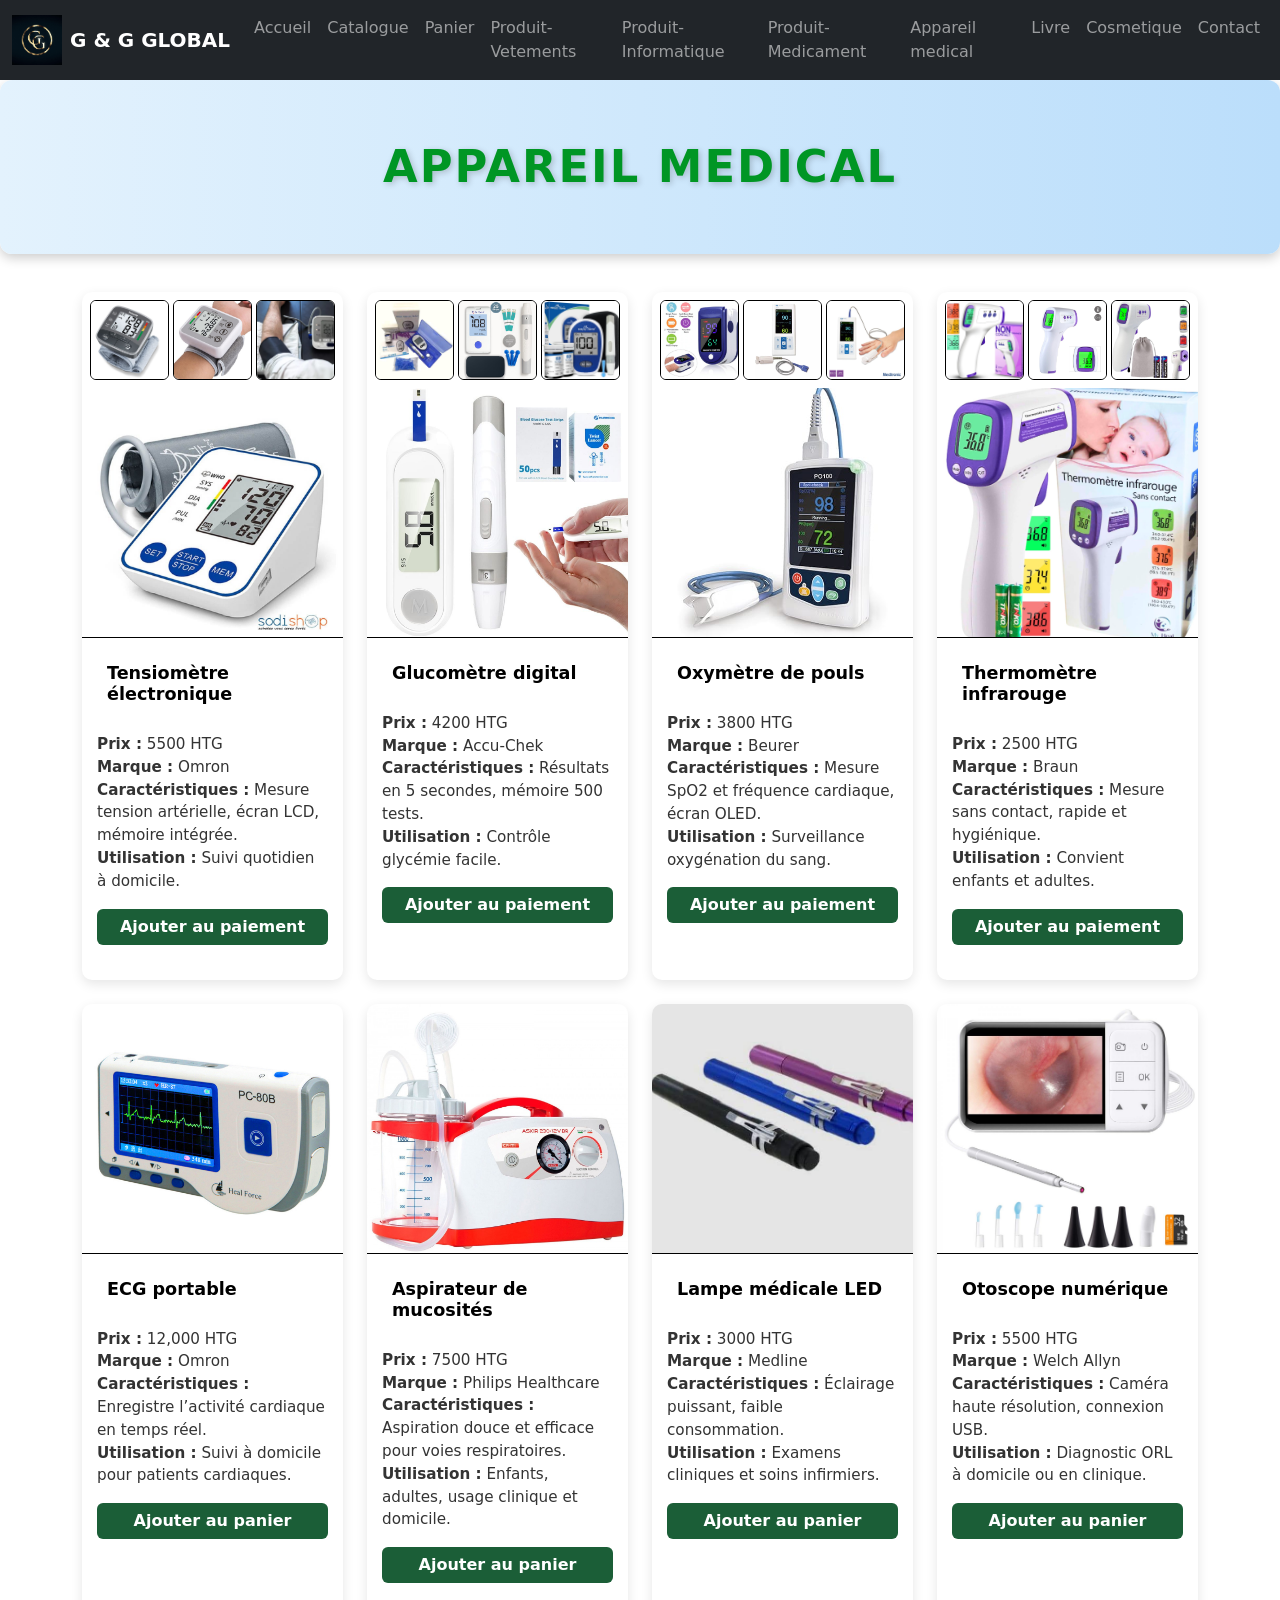
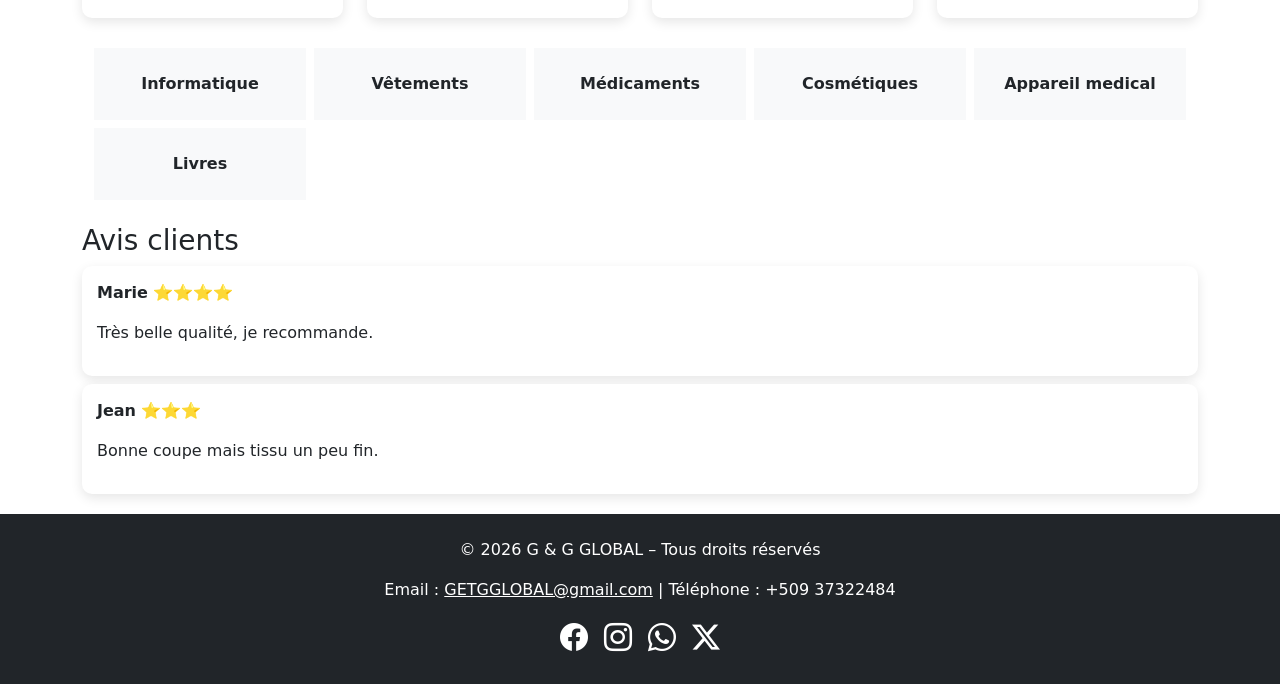
<file: produit_appareil_medical.html>
<!DOCTYPE html>
<html lang="fr">
<head>
  <meta charset="UTF-8">
  <title>Catalogue Vêtements | G&G Créations</title>
    <link rel="stylesheet" href="https://cdn.jsdelivr.net/npm/bootstrap@5.3.2/dist/css/bootstrap.min.css">
<link rel="stylesheet" href="https://cdn.jsdelivr.net/npm/bootstrap-icons@1.11.3/font/bootstrap-icons.css">
  <link rel="stylesheet" href="css/bootstrap.min.css">
  <link rel="stylesheet" href="cssp/produit_cosmetique.css">
</head>
<body>

  <!-- Navigation -->
  <header>
    <nav class="navbar navbar-expand-lg navbar-dark bg-dark fixed-top">
      <div class="container-fluid">
          <a class="navbar-brand fw-bold d-flex align-items-center" href="index.html">
        <img src="image/gglogo.jpeg" alt="Logo G & G GLOBAL" 
             width="50" height="50" class="me-2">
        G & G GLOBAL
      </a>
        
        <button class="navbar-toggler" type="button" data-bs-toggle="collapse" data-bs-target="#navbarNav">
          <span class="navbar-toggler-icon"></span>
        </button>
        <div class="collapse navbar-collapse" id="navbarNav">
          <ul class="navbar-nav ms-auto">
            <li class="nav-item"><a class="nav-link" href="index.html">Accueil</a></li>
                        <li class="nav-item"><a class="nav-link" href="catalogue.html">Catalogue</a></li>
            <li class="nav-item"><a class="nav-link" href="panier.html">Panier</a></li>
            <li class="nav-item"><a class="nav-link" href="produit_vetement.html">Produit-Vetements</a></li>
             <li class="nav-item"><a class="nav-link" href="produit_informatique.html">Produit-Informatique</a></li>
              <li class="nav-item"><a class="nav-link" href="produit_medicament.html">Produit-Medicament</a></li>
              <li class="nav-item"><a class="nav-link" href="produit_appareil_medical.html">Appareil medical</a></li>
                <li class="nav-item"><a class="nav-link" href="produit_livre.html">Livre</a></li>
                <li class="nav-item"><a class="nav-link" href="produit_cosmetique.html">Cosmetique</a></li>

               <li class="nav-item"><a class="nav-link" href="contact.html">Contact</a></li>

          </ul>
        </div>
      </div>
    </nav>
  </header>
   

  <section class="page-banner">
            <div class="banner-content">
                <h1>Appareil Medical</h1>
            </div>
        </section>
 
   <main class="container mt-2">



    <div class="row row-cols-1 row-cols-md-1 row-cols-lg-4 g-4">

  <!-- Appareil 1 -->
  <div class="col">
    <div class="card h-100">
      <!-- Galerie miniatures -->
      <div class="row row-cols-3 g-1 p-2">
        <div class="col"><img src="image/t.e.jpeg" class="img-fluid rounded" alt="Tensiomètre vue 1"></div>
        <div class="col"><img src="image/ten1.jpeg" class="img-fluid rounded" alt="Tensiomètre vue 2"></div>
        <div class="col"><img src="image/ten2.jpeg" class="img-fluid rounded" alt="Tensiomètre vue 3"></div>
      </div>
      <img src="image/ten3.jpeg" class="card-img-top img-fluid" alt="Tensiomètre électronique">
      <div class="card-body">
        <h5 class="card-title">Tensiomètre électronique</h5>
        <p class="card-text">
          <strong>Prix :</strong> 5500 HTG<br>
          <strong>Marque :</strong> Omron<br>
          <strong>Caractéristiques :</strong> Mesure tension artérielle, écran LCD, mémoire intégrée.<br>
          <strong>Utilisation :</strong> Suivi quotidien à domicile.
        </p>
        <button class="btn btn-success w-100 add-to-cart" 
                data-name="Tensiomètre électronique" 
                data-price="5500">Ajouter au paiement</button>
      </div>
    </div>
  </div>

  <!-- Appareil 2 -->
  <div class="col">
    <div class="card h-100">
      <div class="row row-cols-3 g-1 p-2">
        <div class="col"><img src="image/glucometre.jpeg" class="img-fluid rounded" alt="Glucomètre vue 1"></div>
        <div class="col"><img src="image/glu1.jpeg" class="img-fluid rounded" alt="Glucomètre vue 2"></div>
        <div class="col"><img src="image/glu2.jpeg" class="img-fluid rounded" alt="Glucomètre vue 3"></div>
      </div>
      <img src="image/glu3.jpeg" class="card-img-top img-fluid" alt="Glucomètre digital">
      <div class="card-body">
        <h5 class="card-title">Glucomètre digital</h5>
        <p class="card-text">
          <strong>Prix :</strong> 4200 HTG<br>
          <strong>Marque :</strong> Accu-Chek<br>
          <strong>Caractéristiques :</strong> Résultats en 5 secondes, mémoire 500 tests.<br>
          <strong>Utilisation :</strong> Contrôle glycémie facile.
        </p>
        <button class="btn btn-success w-100 add-to-cart" 
                data-name="Glucomètre digital" 
                data-price="4200">Ajouter au paiement</button>
      </div>
    </div>
  </div>

  <!-- Appareil 3 -->
  <div class="col">
    <div class="card h-100">
      <div class="row row-cols-3 g-1 p-2">
        <div class="col"><img src="image/oxi1.jpeg" class="img-fluid rounded" alt="Oxymètre vue 1"></div>
        <div class="col"><img src="image/oxi2.jpeg" class="img-fluid rounded" alt="Oxymètre vue 2"></div>
        <div class="col"><img src="image/oxi3.jpeg" class="img-fluid rounded" alt="Oxymètre vue 3"></div>
      </div>
      <img src="image/oxi4.jpeg" class="card-img-top img-fluid" alt="Oxymètre de pouls">
      <div class="card-body">
        <h5 class="card-title">Oxymètre de pouls</h5>
        <p class="card-text">
          <strong>Prix :</strong> 3800 HTG<br>
          <strong>Marque :</strong> Beurer<br>
          <strong>Caractéristiques :</strong> Mesure SpO2 et fréquence cardiaque, écran OLED.<br>
          <strong>Utilisation :</strong> Surveillance oxygénation du sang.
        </p>
        <button class="btn btn-success w-100 add-to-cart" 
                data-name="Oxymètre de pouls" 
                data-price="3800">Ajouter au paiement</button>
      </div>
    </div>
  </div>
  

  <!-- Appareil 4 -->
  <div class="col">
    <div class="card h-100">
      <div class="row row-cols-3 g-1 p-2">
        <div class="col"><img src="image/ter1.jpeg" class="img-fluid rounded" alt="Thermomètre vue 1"></div>
        <div class="col"><img src="image/ter2.jpeg" class="img-fluid rounded" alt="Thermomètre vue 2"></div>
        <div class="col"><img src="image/ter3.jpeg" class="img-fluid rounded" alt="Thermomètre vue 3"></div>
      </div>
      <img src="image/ter4.jpeg" class="card-img-top img-fluid" alt="Thermomètre infrarouge">
      <div class="card-body">
        <h5 class="card-title">Thermomètre infrarouge</h5>
        <p class="card-text">
          <strong>Prix :</strong> 2500 HTG<br>
          <strong>Marque :</strong> Braun<br>
          <strong>Caractéristiques :</strong> Mesure sans contact, rapide et hygiénique.<br>
          <strong>Utilisation :</strong> Convient enfants et adultes.
        </p>
        <button class="btn btn-success w-100 add-to-cart" 
                data-name="Thermomètre infrarouge" 
                data-price="2500">Ajouter au paiement</button>
      </div>
    </div>
  </div>





  <!-- ECG portable -->
  <div class="col">
    <div class="card h-100">
      <img src="image/ecg.jpeg" class="card-img-top img-fluid" alt="ECG portable">
      <div class="card-body">
        <h5 class="card-title">ECG portable</h5>
        <p class="card-text">
          <strong>Prix :</strong> 12,000 HTG<br>
          <strong>Marque :</strong> Omron<br>
          <strong>Caractéristiques :</strong> Enregistre l’activité cardiaque en temps réel.<br>
          <strong>Utilisation :</strong> Suivi à domicile pour patients cardiaques.
        </p>
        <button class="btn btn-success w-100 add-to-cart"
                data-name="ECG portable"
                data-price="12000">Ajouter au panier</button>
      </div>
    </div>
  </div>

  <!-- Aspirateur de mucosités -->
  <div class="col">
    <div class="card h-100">
      <img src="image/as.jpeg" class="card-img-top img-fluid" alt="Aspirateur de mucosités">
      <div class="card-body">
        <h5 class="card-title">Aspirateur de mucosités</h5>
        <p class="card-text">
          <strong>Prix :</strong> 7500 HTG<br>
          <strong>Marque :</strong> Philips Healthcare<br>
          <strong>Caractéristiques :</strong> Aspiration douce et efficace pour voies respiratoires.<br>
          <strong>Utilisation :</strong> Enfants, adultes, usage clinique et domicile.
        </p>
        <button class="btn btn-success w-100 add-to-cart"
                data-name="Aspirateur de mucosités"
                data-price="7500">Ajouter au panier</button>
      </div>
    </div>
  </div>

  <!-- Lampe médicale LED -->
  <div class="col">
    <div class="card h-100">
      <img src="image/lampe.jpeg" class="card-img-top img-fluid" alt="Lampe médicale LED">
      <div class="card-body">
        <h5 class="card-title">Lampe médicale LED</h5>
        <p class="card-text">
          <strong>Prix :</strong> 3000 HTG<br>
          <strong>Marque :</strong> Medline<br>
          <strong>Caractéristiques :</strong> Éclairage puissant, faible consommation.<br>
          <strong>Utilisation :</strong> Examens cliniques et soins infirmiers.
        </p>
        <button class="btn btn-success w-100 add-to-cart"
                data-name="Lampe médicale LED"
                data-price="3000">Ajouter au panier</button>
      </div>
    </div>
  </div>

  <!-- Otoscope numérique -->
  <div class="col">
    <div class="card h-100">
      <img src="image/oto.jpeg" class="card-img-top img-fluid" alt="Otoscope numérique">
      <div class="card-body">
        <h5 class="card-title">Otoscope numérique</h5>
        <p class="card-text">
          <strong>Prix :</strong> 5500 HTG<br>
          <strong>Marque :</strong> Welch Allyn<br>
          <strong>Caractéristiques :</strong> Caméra haute résolution, connexion USB.<br>
          <strong>Utilisation :</strong> Diagnostic ORL à domicile ou en clinique.
        </p>
        <button class="btn btn-success w-100 add-to-cart"
                data-name="Otoscope numérique"
                data-price="5500">Ajouter au panier</button>
      </div>
    </div>
  </div>
    </div>
    

 <section class="container my-6">
   
    <div class="categories-grid d-grid gap-2" style="grid-template-columns: repeat(auto-fit, minmax(200px, 1fr));">
      <a href="produit_informatique.html" class="text-decoration-none">
        <div class="p-4 bg-light text-center text-dark fw-bold">Informatique</div>
      </a>
      <a href="produit_vetement.html" class="text-decoration-none">
        <div class="p-4 bg-light text-center text-dark fw-bold">Vêtements</div>
      </a>
      <a href="produit_medicament.html" class="text-decoration-none">
        <div class="p-4 bg-light text-center text-dark fw-bold">Médicaments</div>
      </a>
      <a href="produit_cosmetique.html" class="text-decoration-none">
        <div class="p-4 bg-light text-center text-dark fw-bold">Cosmétiques</div>
      </a>
        <a href="produit_appareil_medical.html" class="text-decoration-none">
        <div class="p-4 bg-light text-center text-dark fw-bold">Appareil medical</div>
      </a>
        <a href="produit_livre.html" class="text-decoration-none">
        <div class="p-4 bg-light text-center text-dark fw-bold">Livres</div>
      </a>
    </div>
  </section>



    
    <!-- Avis clients -->
     <section class="avis-sections">
        <h3 class="mt-4">Avis clients</h3>
        <div class="card mb-2">
          <div class="card-body">
            <p><strong>Marie</strong> ⭐⭐⭐⭐</p>
            <p>Très belle qualité, je recommande.</p>
          </div>
        </div>
        <div class="card">
          <div class="card-body">
            <p><strong>Jean</strong> ⭐⭐⭐</p>
            <p>Bonne coupe mais tissu un peu fin.</p>
          </div>
        </div>
     </section>
   </main>


<footer class="bg-dark text-white text-center p-4">
  <p>&copy; 2026 G & G GLOBAL – Tous droits réservés</p>
  <p>Email : <a href="mailto:GETG@gmail.com" class="text-white">GETGGLOBAL@gmail.com</a> | Téléphone : +509 37322484</p>

  
  <div class="mt-3 d-flex justify-content-center gap-3">
    <a href="https://www.facebook.com" target="_blank" class="text-white fs-3 link-primary">
      <i class="bi bi-facebook"></i>
    </a>
    <a href="https://www.instagram.com" target="_blank" class="text-white fs-3 link-danger">
      <i class="bi bi-instagram"></i>
    </a>
    <a href="https://www.whatsapp.com" target="_blank" class="text-white fs-3 link-success">
      <i class="bi bi-whatsapp"></i>
    </a>
    <a href="https://twitter.com" target="_blank" class="text-white fs-3 link-info">
      <i class="bi bi-twitter-x"></i>
    </a>
  </div>
</footer>


<script>
  // Fonction pour ajouter au panier
  document.querySelectorAll('.add-to-cart').forEach(button => {
    button.addEventListener('click', () => {
      const name = button.dataset.name;
      const price = parseInt(button.dataset.price);

      // Récupérer panier existant
      let cart = JSON.parse(localStorage.getItem('cart')) || [];

      // Vérifier si produit déjà présent
      const existing = cart.find(item => item.name === name);
      if (existing) {
        existing.quantity += 1;
      } else {
        cart.push({ name, price, quantity: 1 });
      }

      // Sauvegarder panier
      localStorage.setItem('cart', JSON.stringify(cart));

      alert(name + " ajouté au panier !");
    });
  });
</script>
  <script src="js/bootstrap.bundle.min.js"></script>


</body>
</html>
</file>
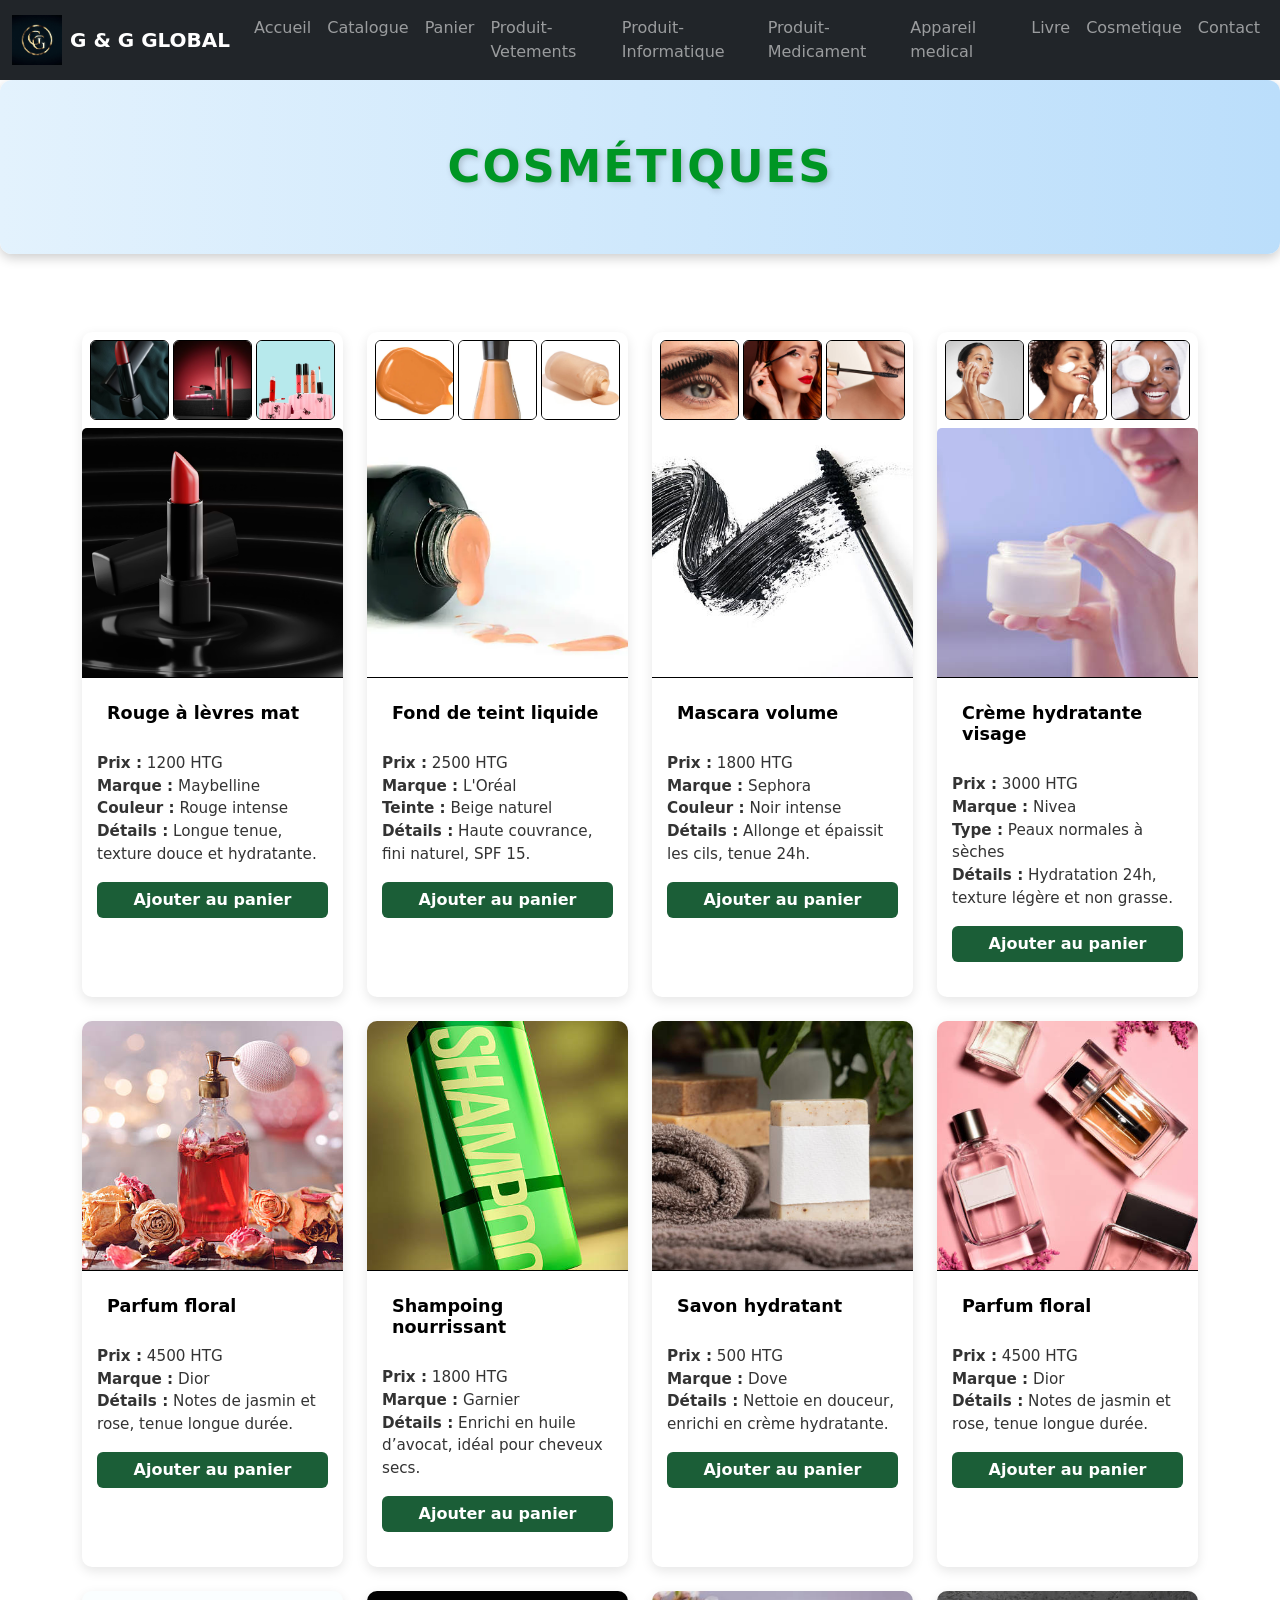
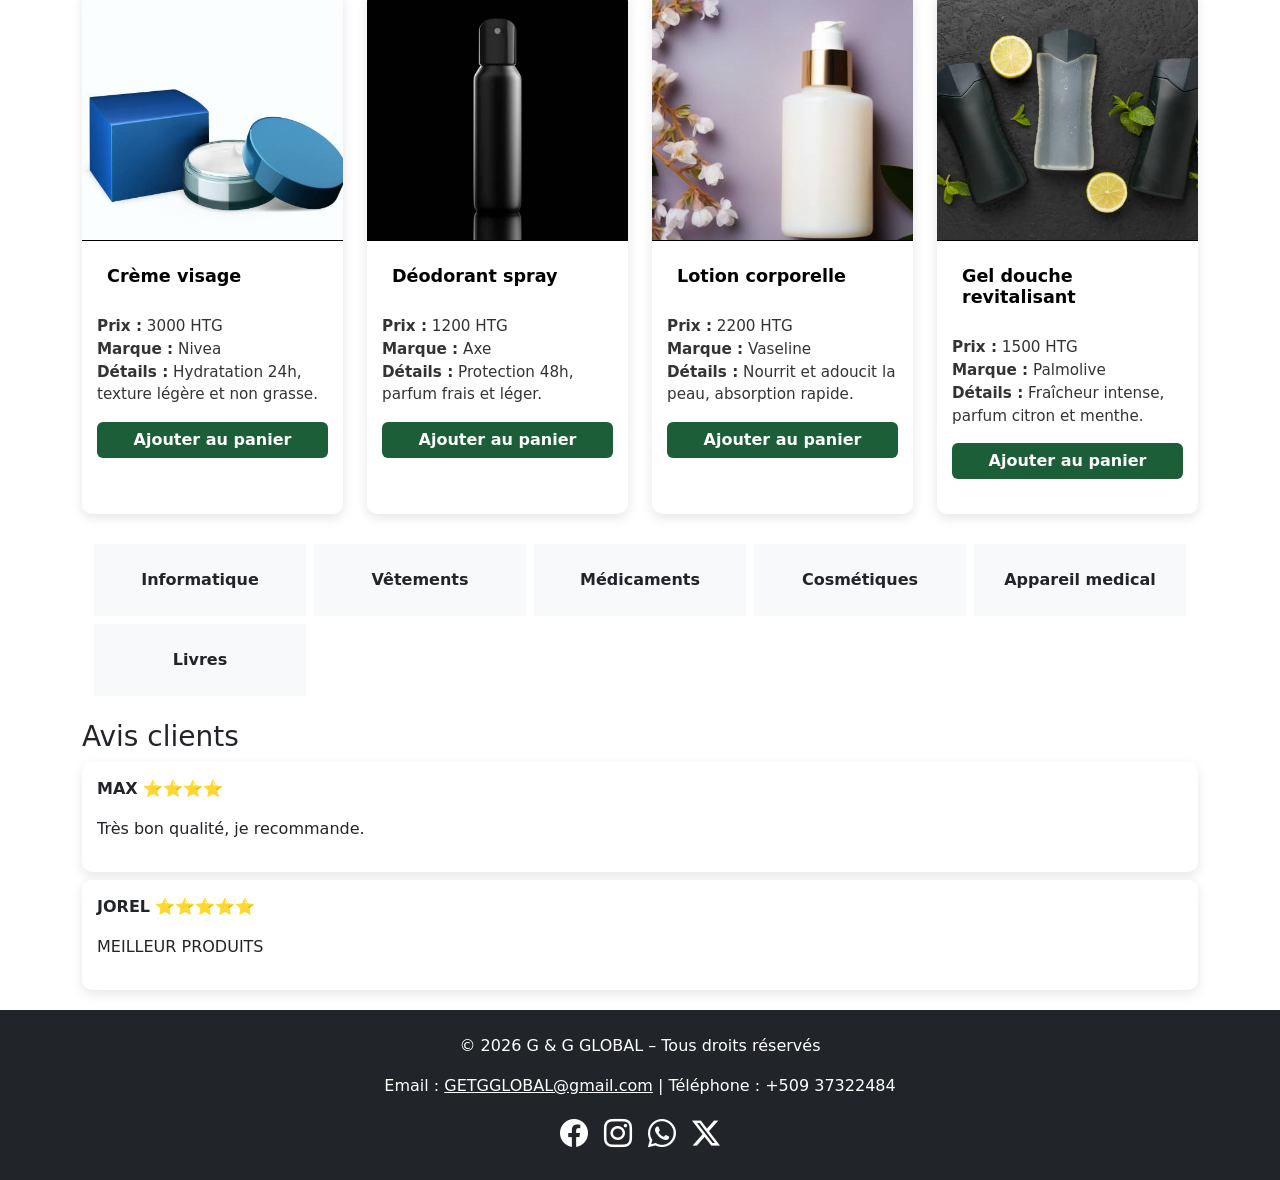
<file: produit_cosmetique.html>
<!DOCTYPE html>
<html lang="fr">
<head>
  <meta charset="UTF-8">
  <title>global gg</title>
    <link rel="stylesheet" href="https://cdn.jsdelivr.net/npm/bootstrap@5.3.2/dist/css/bootstrap.min.css">
<link rel="stylesheet" href="https://cdn.jsdelivr.net/npm/bootstrap-icons@1.11.3/font/bootstrap-icons.css">
  <link rel="stylesheet" href="css/bootstrap.min.css">
  <link rel="stylesheet" href="cssp/produit_cosmetique.css">
</head>
<body>

  <header>
    <nav class="navbar navbar-expand-lg navbar-dark bg-dark fixed-top">
      <div class="container-fluid">
           <a class="navbar-brand fw-bold d-flex align-items-center" href="index.html">
        <img src="image/gglogo.jpeg" alt="Logo G & G GLOBAL" 
             width="50" height="50" class="me-2">
        G & G GLOBAL
      </a>
        
        <button class="navbar-toggler" type="button" data-bs-toggle="collapse" data-bs-target="#navbarNav">
          <span class="navbar-toggler-icon"></span>
        </button>
        <div class="collapse navbar-collapse" id="navbarNav">
          <ul class="navbar-nav ms-auto">
            <li class="nav-item"><a class="nav-link" href="index.html">Accueil</a></li>
                        <li class="nav-item"><a class="nav-link" href="catalogue.html">Catalogue</a></li>
            <li class="nav-item"><a class="nav-link" href="panier.html">Panier</a></li>
            <li class="nav-item"><a class="nav-link" href="produit_vetement.html">Produit-Vetements</a></li>
             <li class="nav-item"><a class="nav-link" href="produit_informatique.html">Produit-Informatique</a></li>
              <li class="nav-item"><a class="nav-link" href="produit_medicament.html">Produit-Medicament</a></li>
              <li class="nav-item"><a class="nav-link" href="produit_appareil_medical.html">Appareil medical</a></li>
                <li class="nav-item"><a class="nav-link" href="produit_livre.html">Livre</a></li>
                <li class="nav-item"><a class="nav-link" href="produit_cosmetique.html">Cosmetique</a></li>

               <li class="nav-item"><a class="nav-link" href="contact.html">Contact</a></li>

          </ul>
        </div>
      </div>
    </nav>
  </header>
  <section class="page-banner ">
            <div class="banner-content">
                <h1>Cosmétiques</h1>
            </div>
        </section>

  <main class="container mt-5">
 


<div class="row row-cols-1 row-cols-md-2 row-cols-lg-4 g-4">

  <!-- Produit 1 -->
  <div class="col">
    <div class="card h-100">
      <!-- Galerie miniatures -->
      <div class="row row-cols-3 g-1 p-2">
        <div class="col"><img src="image/ROUGE1.avif" class="img-fluid rounded" alt="Rouge à lèvres vue 1"></div>
        <div class="col"><img src="image/ROUGE2.avif" class="img-fluid rounded" alt="Rouge à lèvres vue 2"></div>
        <div class="col"><img src="image/ROUGE3.avif" class="img-fluid rounded" alt="Rouge à lèvres vue 3"></div>
      </div>
      <img src="image/ROUGE4.avif" class="card-img-top img-fluid" alt="Rouge à lèvres mat">
      <div class="card-body">
        <h5 class="card-title">Rouge à lèvres mat</h5>
        <p class="card-text">
          <strong>Prix :</strong> 1200 HTG<br>
          <strong>Marque :</strong> Maybelline<br>
          <strong>Couleur :</strong> Rouge intense<br>
          <strong>Détails :</strong> Longue tenue, texture douce et hydratante.
        </p>
        <button class="btn btn-success w-100 add-to-cart" 
                data-name="Rouge à lèvres mat" 
                data-price="1200">Ajouter au panier</button>
      </div>
    </div>
  </div>

  <!-- Produit 2 -->
  <div class="col">
    <div class="card h-100">
      <div class="row row-cols-3 g-1 p-2">
        <div class="col"><img src="image/BER3.webp" class="img-fluid rounded" alt="Fond de teint vue 1"></div>
        <div class="col"><img src="image/BERG2.webp" class="img-fluid rounded" alt="Fond de teint vue 2"></div>
        <div class="col"><img src="image/BERG4.jpg" class="img-fluid rounded" alt="Fond de teint vue 3"></div>
      </div>
      <img src="image/BERG.webp" class="card-img-top img-fluid" alt="Fond de teint liquide">
      <div class="card-body">
        <h5 class="card-title">Fond de teint liquide</h5>
        <p class="card-text">
          <strong>Prix :</strong> 2500 HTG<br>
          <strong>Marque :</strong> L'Oréal<br>
          <strong>Teinte :</strong> Beige naturel<br>
          <strong>Détails :</strong> Haute couvrance, fini naturel, SPF 15.
        </p>
        <button class="btn btn-success w-100 add-to-cart" 
                data-name="Fond de teint liquide" 
                data-price="2500">Ajouter au panier</button>
      </div>
    </div>
  </div>

  <!-- Produit 3 -->
  <div class="col">
    <div class="card h-100">
      <div class="row row-cols-3 g-1 p-2">
        <div class="col"><img src="image/MASCARA1.jpg" class="img-fluid rounded" alt="Mascara vue 1"></div>
        <div class="col"><img src="image/MASCARA2.jpg" class="img-fluid rounded" alt="Mascara vue 2"></div>
        <div class="col"><img src="image/MASCARA3.jpg" class="img-fluid rounded" alt="Mascara vue 3"></div>
      </div>
      <img src="image/MASCARA.jpg" class="card-img-top img-fluid" alt="Mascara volume">
      <div class="card-body">
        <h5 class="card-title">Mascara volume</h5>
        <p class="card-text">
          <strong>Prix :</strong> 1800 HTG<br>
          <strong>Marque :</strong> Sephora<br>
          <strong>Couleur :</strong> Noir intense<br>
          <strong>Détails :</strong> Allonge et épaissit les cils, tenue 24h.
        </p>
        <button class="btn btn-success w-100 add-to-cart" 
                data-name="Mascara volume" 
                data-price="1800">Ajouter au panier</button>
      </div>
    </div>
  </div>

  <!-- Produit 4 -->
  <div class="col">
    <div class="card h-100">
      <div class="row row-cols-3 g-1 p-2">
        <div class="col"><img src="image/CREME1.jpg" class="img-fluid rounded" alt="Crème hydratante vue 1"></div>
        <div class="col"><img src="image/CREME2.jpg" class="img-fluid rounded" alt="Crème hydratante vue 2"></div>
        <div class="col"><img src="image/CREME3.jpg" class="img-fluid rounded" alt="Crème hydratante vue 3"></div>
      </div>
      <img src="image/CREME.jpg" class="card-img-top img-fluid" alt="Crème hydratante visage">
      <div class="card-body">
        <h5 class="card-title">Crème hydratante visage</h5>
        <p class="card-text">
          <strong>Prix :</strong> 3000 HTG<br>
          <strong>Marque :</strong> Nivea<br>
          <strong>Type :</strong> Peaux normales à sèches<br>
          <strong>Détails :</strong> Hydratation 24h, texture légère et non grasse.
        </p>
        <button class="btn btn-success w-100 add-to-cart" 
                data-name="Crème hydratante visage" 
                data-price="3000">Ajouter au panier</button>
      </div>
    </div>
  </div>





  


  <!-- Produit 1 -->
  <div class="col">
    <div class="card h-100">
      <!-- Image principale -->
      <img src="image/PARFUM FLORAL.jpg" class="card-img-top img-fluid" alt="Parfum floral">
      <div class="card-body">
        <h5 class="card-title">Parfum floral</h5>
        <p class="card-text">
          <strong>Prix :</strong> 4500 HTG<br>
          <strong>Marque :</strong> Dior<br>
          <strong>Détails :</strong> Notes de jasmin et rose, tenue longue durée.
        </p>
        <button class="btn btn-success w-100 add-to-cart" 
                data-name="Parfum floral" 
                data-price="4500">Ajouter au panier</button>
      </div>
    </div>
  </div>

  <!-- Produit 2 -->
  <div class="col">
    <div class="card h-100">
      <!-- Image principale -->
      <img src="image/SHAMPOO.jpg" class="card-img-top img-fluid" alt="Shampoing nourrissant">
      <div class="card-body">
        <h5 class="card-title">Shampoing nourrissant</h5>
        <p class="card-text">
          <strong>Prix :</strong> 1800 HTG<br>
          <strong>Marque :</strong> Garnier<br>
          <strong>Détails :</strong> Enrichi en huile d’avocat, idéal pour cheveux secs.
        </p>
        <button class="btn btn-success w-100 add-to-cart" 
                data-name="Shampoing nourrissant" 
                data-price="1800">Ajouter au panier</button>
      </div>
    </div>
  </div>


   <!-- Produit 1 : Savon -->
  <div class="col">
    <div class="card h-100">
      <img src="image/SAVON.jpg" class="card-img-top img-fluid" alt="Savon hydratant">
      <div class="card-body">
        <h5 class="card-title">Savon hydratant</h5>
        <p class="card-text">
          <strong>Prix :</strong> 500 HTG<br>
          <strong>Marque :</strong> Dove<br>
          <strong>Détails :</strong> Nettoie en douceur, enrichi en crème hydratante.
        </p>
        <button class="btn btn-success w-100 add-to-cart" 
                data-name="Savon hydratant" 
                data-price="500">Ajouter au panier</button>
      </div>
    </div>
  </div>

  <!-- Produit 2 : Parfum -->
  <div class="col">
    <div class="card h-100">
      <img src="image/PARFUMF.jpg" class="card-img-top img-fluid" alt="Parfum floral">
      <div class="card-body">
        <h5 class="card-title">Parfum floral</h5>
        <p class="card-text">
          <strong>Prix :</strong> 4500 HTG<br>
          <strong>Marque :</strong> Dior<br>
          <strong>Détails :</strong> Notes de jasmin et rose, tenue longue durée.
        </p>
        <button class="btn btn-success w-100 add-to-cart" 
                data-name="Parfum floral" 
                data-price="4500">Ajouter au panier</button>
      </div>
    </div>
  </div>


    <!-- Produit 3 : Crème -->
  <div class="col">
    <div class="card h-100">
      <img src="image/C.jpg" class="card-img-top img-fluid" alt="Crème visage">
      <div class="card-body">
        <h5 class="card-title">Crème visage</h5>
        <p class="card-text">
          <strong>Prix :</strong> 3000 HTG<br>
          <strong>Marque :</strong> Nivea<br>
          <strong>Détails :</strong> Hydratation 24h, texture légère et non grasse.
        </p>
        <button class="btn btn-success w-100 add-to-cart" 
                data-name="Crème visage" 
                data-price="3000">Ajouter au panier</button>
      </div>
    </div>
  </div>

  <!-- Produit 4 : Déodorant -->
  <div class="col">
    <div class="card h-100">
      <img src="image/SPRAY.jpg" class="card-img-top img-fluid" alt="Déodorant spray">
      <div class="card-body">
        <h5 class="card-title">Déodorant spray</h5>
        <p class="card-text">
          <strong>Prix :</strong> 1200 HTG<br>
          <strong>Marque :</strong> Axe<br>
          <strong>Détails :</strong> Protection 48h, parfum frais et léger.
        </p>
        <button class="btn btn-success w-100 add-to-cart" 
                data-name="Déodorant spray" 
                data-price="1200">Ajouter au panier</button>
      </div>
    </div>
  </div>


  <!-- Produit 5 : Lotion -->
  <div class="col">
    <div class="card h-100">
      <img src="image/LOTION.jpg" class="card-img-top img-fluid" alt="Lotion corporelle">
      <div class="card-body">
        <h5 class="card-title">Lotion corporelle</h5>
        <p class="card-text">
          <strong>Prix :</strong> 2200 HTG<br>
          <strong>Marque :</strong> Vaseline<br>
          <strong>Détails :</strong> Nourrit et adoucit la peau, absorption rapide.
        </p>
        <button class="btn btn-success w-100 add-to-cart" 
                data-name="Lotion corporelle" 
                data-price="2200">Ajouter au panier</button>
      </div>
    </div>
  </div>

  <!-- Produit 6 : Gel douche -->
  <div class="col">
    <div class="card h-100">
      <img src="image/GEL.jpg" class="card-img-top img-fluid" alt="Gel douche revitalisant">
      <div class="card-body">
        <h5 class="card-title">Gel douche revitalisant</h5>
        <p class="card-text">
          <strong>Prix :</strong> 1500 HTG<br>
          <strong>Marque :</strong> Palmolive<br>
          <strong>Détails :</strong> Fraîcheur intense, parfum citron et menthe.
        </p>
        <button class="btn btn-success w-100 add-to-cart" 
                data-name="Gel douche revitalisant" 
                data-price="1500">Ajouter au panier</button>
      </div>
    </div>
  </div>

</div>




</div>


 <section class="container my-6">
   
    <div class="categories-grid d-grid gap-2" style="grid-template-columns: repeat(auto-fit, minmax(200px, 1fr));">
      <a href="produit_informatique.html" class="text-decoration-none">
        <div class="p-4 bg-light text-center text-dark fw-bold">Informatique</div>
      </a>
      <a href="produit_vetement.html" class="text-decoration-none">
        <div class="p-4 bg-light text-center text-dark fw-bold">Vêtements</div>
      </a>
      <a href="produit_medicament.html" class="text-decoration-none">
        <div class="p-4 bg-light text-center text-dark fw-bold">Médicaments</div>
      </a>
      <a href="produit_cosmetique.html" class="text-decoration-none">
        <div class="p-4 bg-light text-center text-dark fw-bold">Cosmétiques</div>
      </a>
        <a href="produit_appareil_medical.html" class="text-decoration-none">
        <div class="p-4 bg-light text-center text-dark fw-bold">Appareil medical</div>
      </a>
        <a href="produit_livre.html" class="text-decoration-none">
        <div class="p-4 bg-light text-center text-dark fw-bold">Livres</div>
      </a>
    </div>
  </section>





     <!-- Avis clients -->
      <section class="avis-sections">
        <h3 class="mt-4">Avis clients</h3>
        <div class="card mb-2">
          <div class="card-body">
            <p><strong>MAX</strong> ⭐⭐⭐⭐</p>
            <p>Très bon qualité, je recommande.</p>
          </div>
        </div>
        <div class="card">
          <div class="card-body">
            <p><strong>JOREL</strong> ⭐⭐⭐⭐⭐</p>
            <p>MEILLEUR PRODUITS</p>
          </div>
        </div>
      </section>
    
  </main>


<footer class="bg-dark text-white text-center p-4">
  <p>&copy; 2026 G & G GLOBAL – Tous droits réservés</p>
  <p>Email : <a href="mailto:GETG@gmail.com" class="text-white">GETGGLOBAL@gmail.com</a> | Téléphone : +509 37322484</p>

  
  <div class="mt-3 d-flex justify-content-center gap-3">
    <a href="https://www.facebook.com" target="_blank" class="text-white fs-3 link-primary">
      <i class="bi bi-facebook"></i>
    </a>
    <a href="https://www.instagram.com" target="_blank" class="text-white fs-3 link-danger">
      <i class="bi bi-instagram"></i>
    </a>
    <a href="https://www.whatsapp.com" target="_blank" class="text-white fs-3 link-success">
      <i class="bi bi-whatsapp"></i>
    </a>
    <a href="https://twitter.com" target="_blank" class="text-white fs-3 link-info">
      <i class="bi bi-twitter-x"></i>
    </a>
  </div>
</footer>


<script>
  // Fonction pour ajouter au panier
  document.querySelectorAll('.add-to-cart').forEach(button => {
    button.addEventListener('click', () => {
      const name = button.dataset.name;
      const price = parseInt(button.dataset.price);

      // Récupérer panier existant
      let cart = JSON.parse(localStorage.getItem('cart')) || [];

      // Vérifier si produit déjà présent
      const existing = cart.find(item => item.name === name);
      if (existing) {
        existing.quantity += 1;
      } else {
        cart.push({ name, price, quantity: 1 });
      }

      // Sauvegarder panier
      localStorage.setItem('cart', JSON.stringify(cart));

      alert(name + " ajouté au panier !");
    });
  });
</script>
  <script src="js/bootstrap.bundle.min.js"></script>


</body>
</html>
</file>
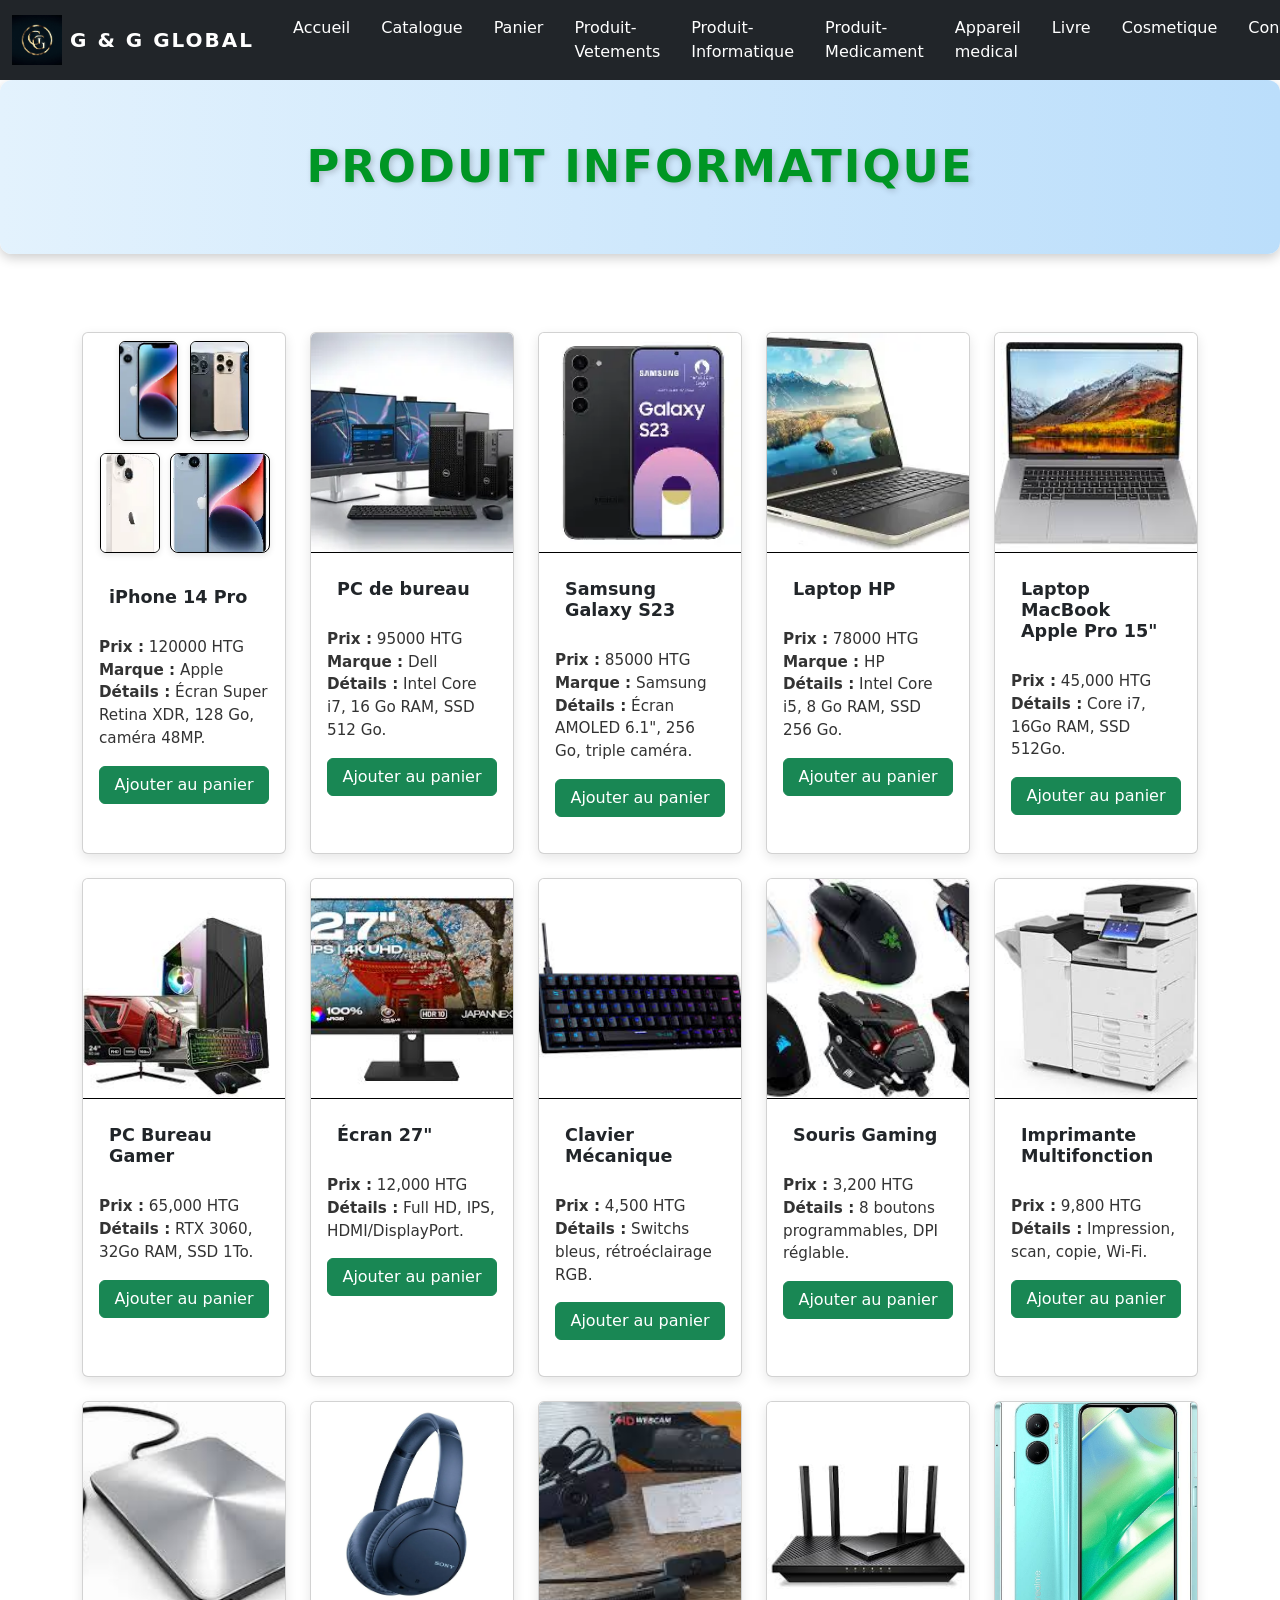
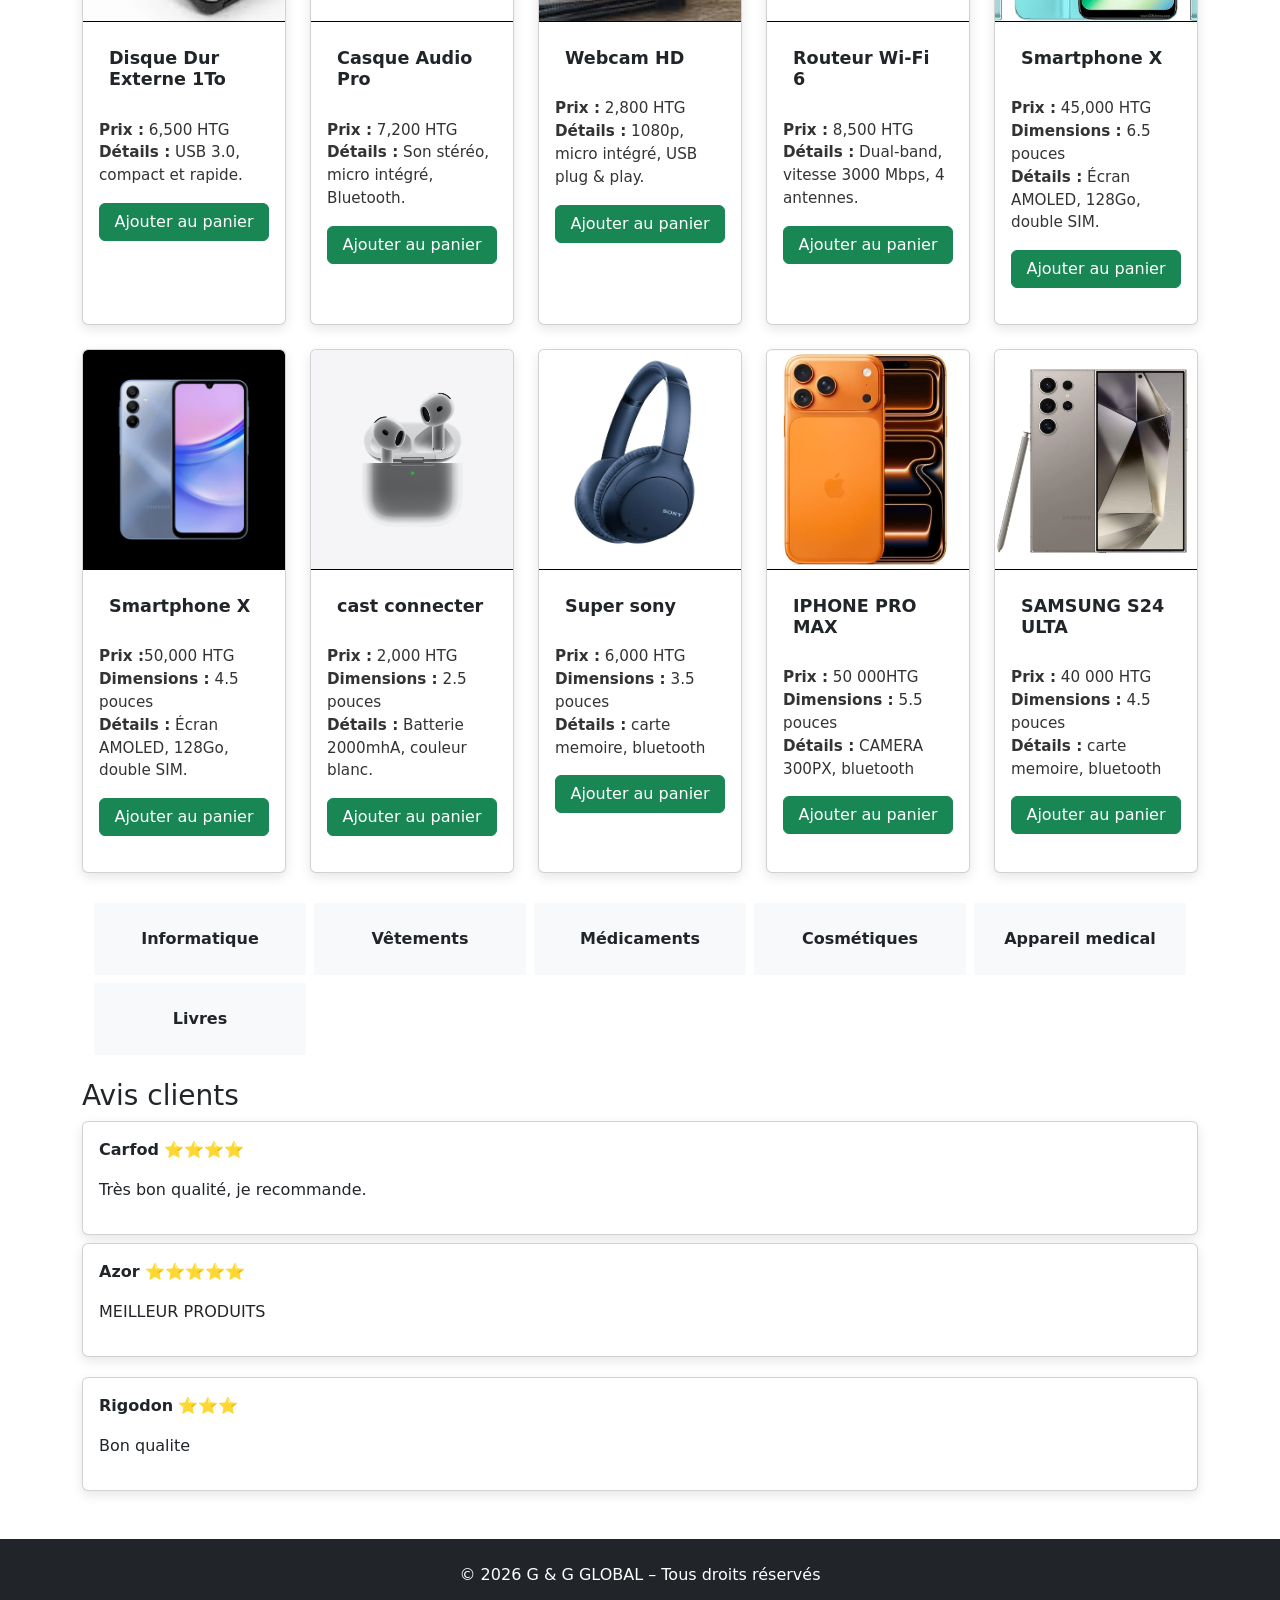
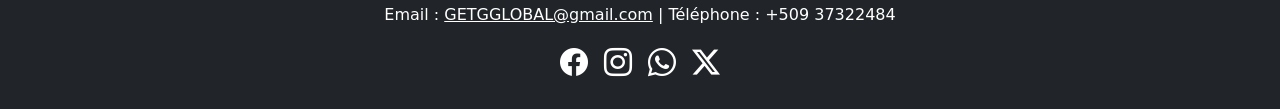
<file: produit_informatique.html>
<!DOCTYPE html>
<html lang="fr">
<head>
  <meta charset="UTF-8">
  <meta name="viewport" content="width=device-width, initial-scale=1.0">
  <title>Produits Informatiques - G & G Créations</title>
  <link rel="stylesheet" href="cssp/produit_cosmetique.css">
  <link rel="stylesheet" href="css/bootstrap.min.css">
  <link rel="stylesheet" href="cssp/style_produit_informatique.css">
</head>
<body>
  <header>
    <nav class="navbar navbar-expand-lg navbar-dark bg-dark fixed-top">
      <div class="container-fluid">
        <a class="navbar-brand fw-bold d-flex align-items-center" href="index.html">
        <img src="image/gglogo.jpeg" alt="Logo G & G GLOBAL" 
             width="50" height="50" class="me-2">
        G & G GLOBAL
      </a>
        
        <button class="navbar-toggler" type="button" data-bs-toggle="collapse" data-bs-target="#navbarNav">
          <span class="navbar-toggler-icon"></span>
        </button>
        <div class="collapse navbar-collapse" id="navbarNav">
          <ul class="navbar-nav ms-auto">
            <li class="nav-item"><a class="nav-link" href="index.html">Accueil</a></li>
                        <li class="nav-item"><a class="nav-link" href="catalogue.html">Catalogue</a></li>
            <li class="nav-item"><a class="nav-link" href="panier.html">Panier</a></li>
            <li class="nav-item"><a class="nav-link" href="produit_vetement.html">Produit-Vetements</a></li>
             <li class="nav-item"><a class="nav-link" href="produit_informatique.html">Produit-Informatique</a></li>
              <li class="nav-item"><a class="nav-link" href="produit_medicament.html">Produit-Medicament</a></li>
              <li class="nav-item"><a class="nav-link" href="produit_appareil_medical.html">Appareil medical</a></li>
                <li class="nav-item"><a class="nav-link" href="produit_livre.html">Livre</a></li>
                <li class="nav-item"><a class="nav-link" href="produit_cosmetique.html">Cosmetique</a></li>

               <li class="nav-item"><a class="nav-link" href="contact.html">Contact</a></li>

          </ul>
        </div>
      </div>
    </nav>
  </header>

  <section class="page-banner">
            <div class="banner-content">
                <h1>Produit informatique</h1>
            </div>
        </section>
  <main class="container my-5">
    
    <div class="row row-cols-1 row-cols-sm-2 row-cols-md-3 row-cols-lg-5 g-4">
      

      <div class="col">
    <div class="card h-100">
      <div class="row row-cols-3 g-1 p-2">
        <div class="col"><img src="image/IPHONE.webp" class="img-fluid rounded" alt="IPHONE"></div>
        <div class="col"><img src="image/IPHONE1.webp" class="img-fluid rounded" alt="IPHONE"  ></div>
        <div class="col"><img src="image/IPHONE2.webp" class="img-fluid rounded" alt="IPHONE"></div>
        <img src="image/IPHONE.webp" class="card-img-top img-fluid" alt="iPhone 14 Pro">
      </div>
      
      <div class="card-body">
        <h5 class="card-title">iPhone 14 Pro</h5>
        <p class="card-text">
          <strong>Prix :</strong> 120000 HTG<br>
          <strong>Marque :</strong> Apple<br>
          <strong>Détails :</strong> Écran Super Retina XDR, 128 Go, caméra 48MP.
        </p>
        <button class="btn btn-success w-100 add-to-cart" 
                data-name="iPhone 14 Pro" 
                data-price="120000">Ajouter au panier</button>
      </div>
    </div>
  </div>

  <!-- Produit 2 : Desktop -->
  <div class="col">
    <div class="card h-100">
      <img src="image/dell.webp" class="card-img-top img-fluid" alt="PC de bureau">
      <div class="card-body">
        <h5 class="card-title">PC de bureau</h5>
        <p class="card-text">
          <strong>Prix :</strong> 95000 HTG<br>
          <strong>Marque :</strong> Dell<br>
          <strong>Détails :</strong> Intel Core i7, 16 Go RAM, SSD 512 Go.
        </p>
        <button class="btn btn-success w-100 add-to-cart" 
                data-name="PC de bureau" 
                data-price="95000">Ajouter au panier</button>
      </div>
    </div>
  </div>


  <div class="col">
    <div class="card h-100">
      <img src="image/s23.webp" class="card-img-top img-fluid" alt="Samsung Galaxy S23"  data-bs-toggle="modal" data-bs-target="#modal20">
      <div class="card-body">
        <h5 class="card-title">Samsung Galaxy S23</h5>
        <p class="card-text">
          <strong>Prix :</strong> 85000 HTG<br>
          <strong>Marque :</strong> Samsung<br>
          <strong>Détails :</strong> Écran AMOLED 6.1", 256 Go, triple caméra.
        </p>
        <button class="btn btn-success w-100 add-to-cart" 
                data-name="Samsung Galaxy S23" 
                data-price="85000">Ajouter au panier</button>
      </div>
    </div>
  </div>

  <div class="modal fade" id="modal20" tabindex="-1">
    <div class="modal-dialog modal-lg modal-dialog-centered">
      <div class="modal-content">
        <img src="image/s23.webp" class="img-fluid" alt="robe">
      </div>
    </div>
  </div>  

  <!-- Produit 4 : Laptop -->
  <div class="col">
    <div class="card h-100">
      <img src="image/hp.webp" class="card-img-top img-fluid" alt="Laptop HP">
      <div class="card-body">
        <h5 class="card-title">Laptop HP</h5>
        <p class="card-text">
          <strong>Prix :</strong> 78000 HTG<br>
          <strong>Marque :</strong> HP<br>
          <strong>Détails :</strong> Intel Core i5, 8 Go RAM, SSD 256 Go.
        </p>
        <button class="btn btn-success w-100 add-to-cart" 
                data-name="Laptop HP" 
                data-price="78000">Ajouter au panier</button>
      </div>
    </div>
  </div>




      
      <div class="col">
        <div class="card h-100">
          <img src="image/pc1.jfif" class="card-img-top" alt="Ordinateur portable">
          <div class="card-body">
            <h5 class="card-title">Laptop  MacBook Apple Pro 15"</h5>
            <p class="card-text"><strong>Prix :</strong> 45,000 HTG<br><strong>Détails :</strong> Core i7, 16Go RAM, SSD 512Go.</p>
             <button class="btn btn-success w-100 add-to-cart" 
                data-name="Laptop MacBook Apple pro 15" 
                data-price="45000">Ajouter au panier</button>
          </div>
        </div>
      </div>

      <div class="col">
        <div class="card h-100">
          <img src="image/pcgamer.jfif" class="card-img-top" alt="Ordinateur de bureau">
          <div class="card-body">
            <h5 class="card-title">PC Bureau Gamer</h5>
            <p class="card-text"><strong>Prix :</strong> 65,000 HTG<br><strong>Détails :</strong> RTX 3060, 32Go RAM, SSD 1To.</p>
             <button class="btn btn-success w-100 add-to-cart" 
                data-name="pc gamer" 
                data-price="65000">Ajouter au panier</button>
          </div>
        </div>
      </div>

      <div class="col">
        <div class="card h-100">
          <img src="image/ecran.jfif" class="card-img-top" alt="Écran">
          <div class="card-body">
            <h5 class="card-title">Écran 27"</h5>
            <p class="card-text"><strong>Prix :</strong> 12,000 HTG<br><strong>Détails :</strong> Full HD, IPS, HDMI/DisplayPort.</p>
             <button class="btn btn-success w-100 add-to-cart" 
                data-name="Ecran 27" 
                data-price="12000">Ajouter au panier</button>
          </div>
        </div>
      </div>

      <div class="col">
        <div class="card h-100">
          <img src="image/clavier.jfif" class="card-img-top" alt="Clavier">
          <div class="card-body">
            <h5 class="card-title">Clavier Mécanique</h5>
            <p class="card-text"><strong>Prix :</strong> 4,500 HTG<br><strong>Détails :</strong> Switchs bleus, rétroéclairage RGB.</p>
             <button class="btn btn-success w-100 add-to-cart" 
                data-name="clavier mecanique" 
                data-price="4500">Ajouter au panier</button>
          </div>
        </div>
      </div>

      <div class="col">
        <div class="card h-100">
          <img src="image/souris.jfif" class="card-img-top" alt="Souris">
          <div class="card-body">
            <h5 class="card-title">Souris Gaming</h5>
            <p class="card-text"><strong>Prix :</strong> 3,200 HTG<br><strong>Détails :</strong> 8 boutons programmables, DPI réglable.</p>
             <button class="btn btn-success w-100 add-to-cart" 
                data-name="souris gamer" 
                data-price="3200">Ajouter au panier</button>
          </div>
        </div>
      </div>

      <div class="col">
        <div class="card h-100">
          <img src="image/imprimante.jfif" class="card-img-top" alt="Imprimante">
          <div class="card-body">
            <h5 class="card-title">Imprimante Multifonction</h5>
            <p class="card-text"><strong>Prix :</strong> 9,800 HTG<br><strong>Détails :</strong> Impression, scan, copie, Wi-Fi.</p>
             <button class="btn btn-success w-100 add-to-cart" 
                data-name="Imprimante" 
                data-price="9800">Ajouter au panier</button>
          </div>
        </div>
      </div>

      <div class="col">
        <div class="card h-100">
          <img src="image/disque.jfif" class="card-img-top" alt="Disque dur">
          <div class="card-body">
            <h5 class="card-title">Disque Dur Externe 1To</h5>
            <p class="card-text"><strong>Prix :</strong> 6,500 HTG<br><strong>Détails :</strong> USB 3.0, compact et rapide.</p>
             <button class="btn btn-success w-100 add-to-cart" 
                data-name="Disque Dur" 
                data-price="6500">Ajouter au panier</button>
          </div>
        </div>
      </div>

      <div class="col">
        <div class="card h-100">
          <img src="image/sony.webp" class="card-img-top" alt="Casque audio">
          <div class="card-body">
            <h5 class="card-title">Casque Audio Pro</h5>
            <p class="card-text"><strong>Prix :</strong> 7,200 HTG<br><strong>Détails :</strong> Son stéréo, micro intégré, Bluetooth.</p>
             <button class="btn btn-success w-100 add-to-cart" 
                data-name="Casque Audio Pro" 
                data-price="7200">Ajouter au panier</button>
          </div>
        </div>
      </div>

      <div class="col">
        <div class="card h-100">
          <img src="image/webcam.jfif" class="card-img-top" alt="Webcam">
          <div class="card-body">
            <h5 class="card-title">Webcam HD</h5>
            <p class="card-text"><strong>Prix :</strong> 2,800 HTG<br><strong>Détails :</strong> 1080p, micro intégré, USB plug & play.</p>
             <button class="btn btn-success w-100 add-to-cart" 
                data-name="webcam"  
                data-price="2800">Ajouter au panier</button>
          </div>
        </div>
      </div>

      <div class="col">
        <div class="card h-100">
          <img src="image/routeur.jfif" class="card-img-top" alt="Routeur Wi-Fi">
          <div class="card-body">
            <h5 class="card-title">Routeur Wi-Fi 6</h5>
            <p class="card-text"><strong>Prix :</strong> 8,500 HTG<br><strong>Détails :</strong> Dual-band, vitesse 3000 Mbps, 4 antennes.</p>
             <button class="btn btn-success w-100 add-to-cart" 
                data-name="Router" 
                data-price="85000">Ajouter au panier</button>
          </div>
        </div>
      </div>


    <div class="col">
      <div class="card h-100">
        <img src="image/image.7.jpeg" class="card-img-top img-fluid" alt="Téléphone" height="100%"  width="100%">
        <div class="card-body">
          <h5 class="card-title">Smartphone X</h5>
          <p class="card-text">
            <strong>Prix :</strong> 45,000 HTG<br>
            <strong>Dimensions :</strong> 6.5 pouces<br>
            <strong>Détails :</strong> Écran AMOLED, 128Go, double SIM.
          </p>
           <button class="btn btn-success w-100 add-to-cart"
                data-name="Smartphone"
                data-price="45000">Ajouter au panier</button>
        </div>
      </div>
    </div>

      
    <div class="col">
      <div class="card h-100">
        <img src="image/image13.jpeg" class="card-img-top img-fluid" alt="Téléphone" height="100%"  width="100%">
        <div class="card-body">
          <h5 class="card-title">Smartphone X</h5>
          <p class="card-text">
            <strong>Prix :</strong>50,000 HTG<br>
            <strong>Dimensions :</strong> 4.5 pouces<br>
            <strong>Détails :</strong> Écran AMOLED, 128Go, double SIM.
          </p>
           <button class="btn btn-success w-100 add-to-cart"
                data-name="Smartphone +"
                data-price="50000">Ajouter au panier</button>
        </div>
      </div>
    </div>

    <div class="col">
      <div class="card h-100">
        <img src="image/image8.jpeg" class="card-img-top img-fluid" alt="Téléphone" height="100%"  width="100%">
        <div class="card-body">
          <h5 class="card-title">cast connecter </h5>
          <p class="card-text">
            <strong>Prix :</strong> 2,000 HTG<br>
            <strong>Dimensions :</strong> 2.5 pouces<br>
            <strong>Détails :</strong> Batterie 2000mhA, couleur blanc.
          </p>
           <button class="btn btn-success w-100 add-to-cart"
                data-name="cast"
                data-price="2000">Ajouter au panier</button>
        </div>
      </div>
    </div>

      
    <div class="col">
      <div class="card h-100">
        <img src="image/sony.webp" class="card-img-top img-fluid" alt="Téléphone" height="100%"  width="100%">
        <div class="card-body">
          <h5 class="card-title">Super sony</h5>
          <p class="card-text">
            <strong>Prix :</strong> 6,000 HTG<br>
            <strong>Dimensions :</strong> 3.5 pouces<br>
            <strong>Détails :</strong> carte memoire, bluetooth
          </p>
           <button class="btn btn-success w-100 add-to-cart"
                data-name="super - sony"
                data-price="6000">Ajouter au panier</button>
        </div>
      </div>
    </div>
    

     <div class="col">
      <div class="card h-100">
        <img src="image/iph.jpeg" class="card-img-top img-fluid" alt="Téléphone" height="100%"  width="100%" data-bs-toggle="modal" data-bs-target="#modal70">
        <div class="card-body">
          <h5 class="card-title">IPHONE PRO MAX </h5>
          <p class="card-text">
            <strong>Prix :</strong> 50  000HTG<br>
            <strong>Dimensions :</strong> 5.5 pouces<br>
            <strong>Détails :</strong> CAMERA 300PX, bluetooth
          </p>
           <button class="btn btn-success w-100 add-to-cart"
                data-name="super - sony"
                data-price="6000">Ajouter au panier</button>
        </div>
      </div>
    </div>

     <div class="modal fade" id="modal70" tabindex="-1">
    <div class="modal-dialog modal-lg modal-dialog-centered">
      <div class="modal-content">
        <img src="image/iph.jpeg" class="img-fluid" alt="robe">
      </div>
    </div>
  </div>  
    

     <div class="col">
      <div class="card h-100">
        <img src="image/samsung.jpeg" class="card-img-top img-fluid" alt="Téléphone" height="100%"  width="100%" data-bs-toggle="modal" data-bs-target="#modal71">
        <div class="card-body">
          <h5 class="card-title">SAMSUNG S24 ULTA</h5>
          <p class="card-text">
            <strong>Prix :</strong> 40 000 HTG<br>
            <strong>Dimensions :</strong> 4.5 pouces<br>
            <strong>Détails :</strong> carte memoire, bluetooth
          </p>
           <button class="btn btn-success w-100 add-to-cart"
                data-name="super - sony"
                data-price="6000">Ajouter au panier</button>
        </div>
      </div>
    </div>
    

    </div> 
     <div class="modal fade" id="modal71" tabindex="-1">
    <div class="modal-dialog modal-lg modal-dialog-centered">
      <div class="modal-content">
        <img src="image/samsung.jpeg" class="img-fluid" alt="robe">
      </div>
    </div>
  </div>  

    </div>

      <section class="container my-6">
   
    <div class="categories-grid d-grid gap-2" style="grid-template-columns: repeat(auto-fit, minmax(200px, 1fr));">
      <a href="produit_informatique.html" class="text-decoration-none">
        <div class="p-4 bg-light text-center text-dark fw-bold">Informatique</div>
      </a>
      <a href="produit_vetement.html" class="text-decoration-none">
        <div class="p-4 bg-light text-center text-dark fw-bold">Vêtements</div>
      </a>
      <a href="produit_medicament.html" class="text-decoration-none">
        <div class="p-4 bg-light text-center text-dark fw-bold">Médicaments</div>
      </a>
      <a href="produit_cosmetique.html" class="text-decoration-none">
        <div class="p-4 bg-light text-center text-dark fw-bold">Cosmétiques</div>
      </a>
        <a href="produit_appareil_medical.html" class="text-decoration-none">
        <div class="p-4 bg-light text-center text-dark fw-bold">Appareil medical</div>
      </a>
        <a href="produit_livre.html" class="text-decoration-none">
        <div class="p-4 bg-light text-center text-dark fw-bold">Livres</div>
      </a>
    </div>
  </section>

<section class="avis-sections">
    <h3 class="mt-4">Avis clients</h3>
        <div class="card mb-2">
          <div class="card-body">
            <p><strong>Carfod</strong> ⭐⭐⭐⭐</p>
            <p>Très bon qualité, je recommande.</p>
          </div>
        </div>
        <div class="card">
          <div class="card-body">
            <p><strong>Azor</strong> ⭐⭐⭐⭐⭐</p>
            <p>MEILLEUR PRODUITS</p>
          </div>
        </div>
          <div class="card">
          <div class="card-body">
            <p><strong>Rigodon</strong> ⭐⭐⭐</p>
            <p>Bon qualite</p>
          </div>
        </div>
</section>
  </main>

 <link rel="stylesheet" href="https://cdn.jsdelivr.net/npm/bootstrap@5.3.2/dist/css/bootstrap.min.css">

<link rel="stylesheet" href="https://cdn.jsdelivr.net/npm/bootstrap-icons@1.11.3/font/bootstrap-icons.css">

<footer class="bg-dark text-white text-center p-4">
  <p>&copy; 2026 G & G GLOBAL – Tous droits réservés</p>
  <p>Email : <a href="mailto:GETG@gmail.com" class="text-white">GETGGLOBAL@gmail.com</a> | Téléphone : +509 37322484</p>

  
  <div class="mt-3 d-flex justify-content-center gap-3">
    <a href="https://www.facebook.com" target="_blank" class="text-white fs-3 link-primary">
      <i class="bi bi-facebook"></i>
    </a>
    <a href="https://www.instagram.com" target="_blank" class="text-white fs-3 link-danger">
      <i class="bi bi-instagram"></i>
    </a>
    <a href="https://www.whatsapp.com" target="_blank" class="text-white fs-3 link-success">
      <i class="bi bi-whatsapp"></i>
    </a>
    <a href="https://twitter.com" target="_blank" class="text-white fs-3 link-info">
      <i class="bi bi-twitter-x"></i>
    </a>
  </div>
</footer>
<script>
  document.querySelectorAll('.add-to-cart').forEach(button => {
    button.addEventListener('click', () => {
      const name = button.dataset.name;
      const price = parseInt(button.dataset.price);

      // Récupérer panier existant
      let cart = JSON.parse(localStorage.getItem('cart')) || [];

      // Vérifier si produit déjà présent
      const existing = cart.find(item => item.name === name);
      if (existing) {
        existing.quantity += 1;
      } else {
        cart.push({ name, price, quantity: 1 });
      }

      // Sauvegarder panier
      localStorage.setItem('cart', JSON.stringify(cart));

      alert(name + " ajouté au panier !");
    });
  });
</script>


  <script src="js/bootstrap.bundle.min.js"></script>
</body>
</html>
</file>
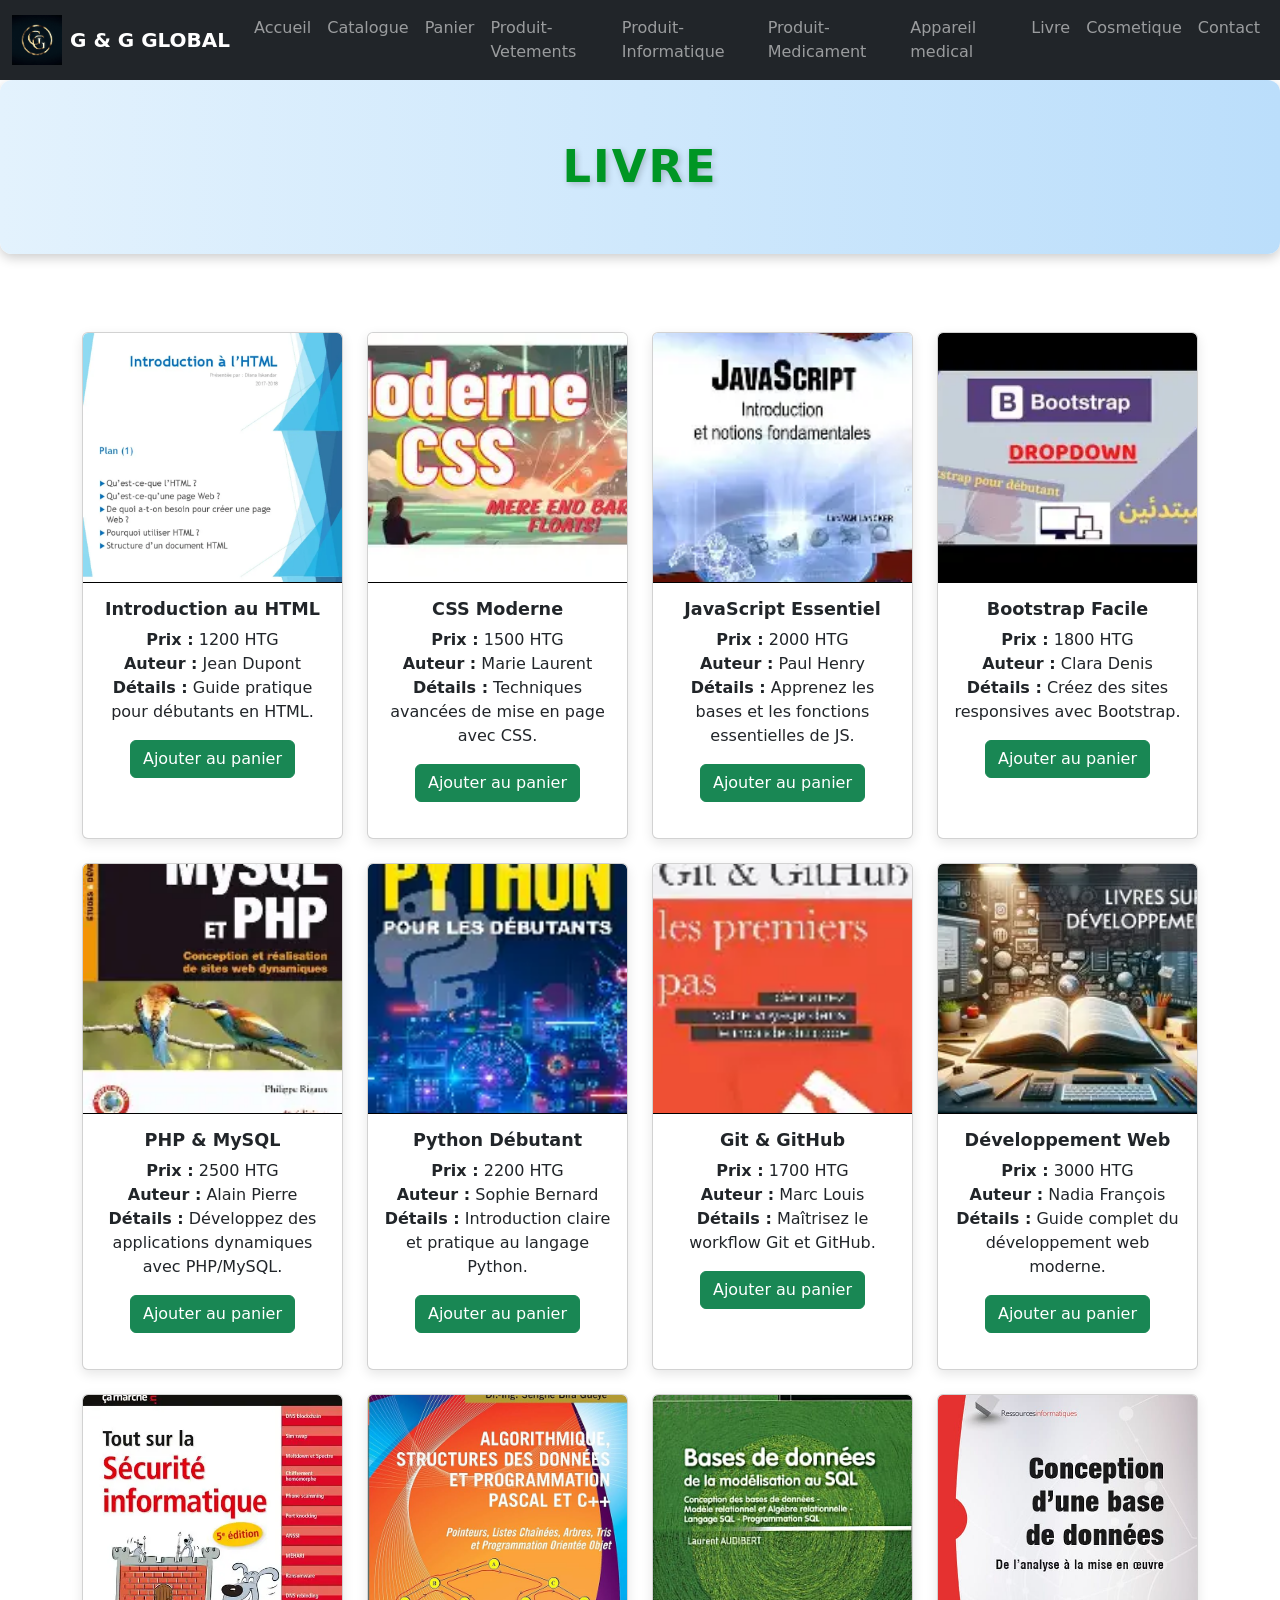
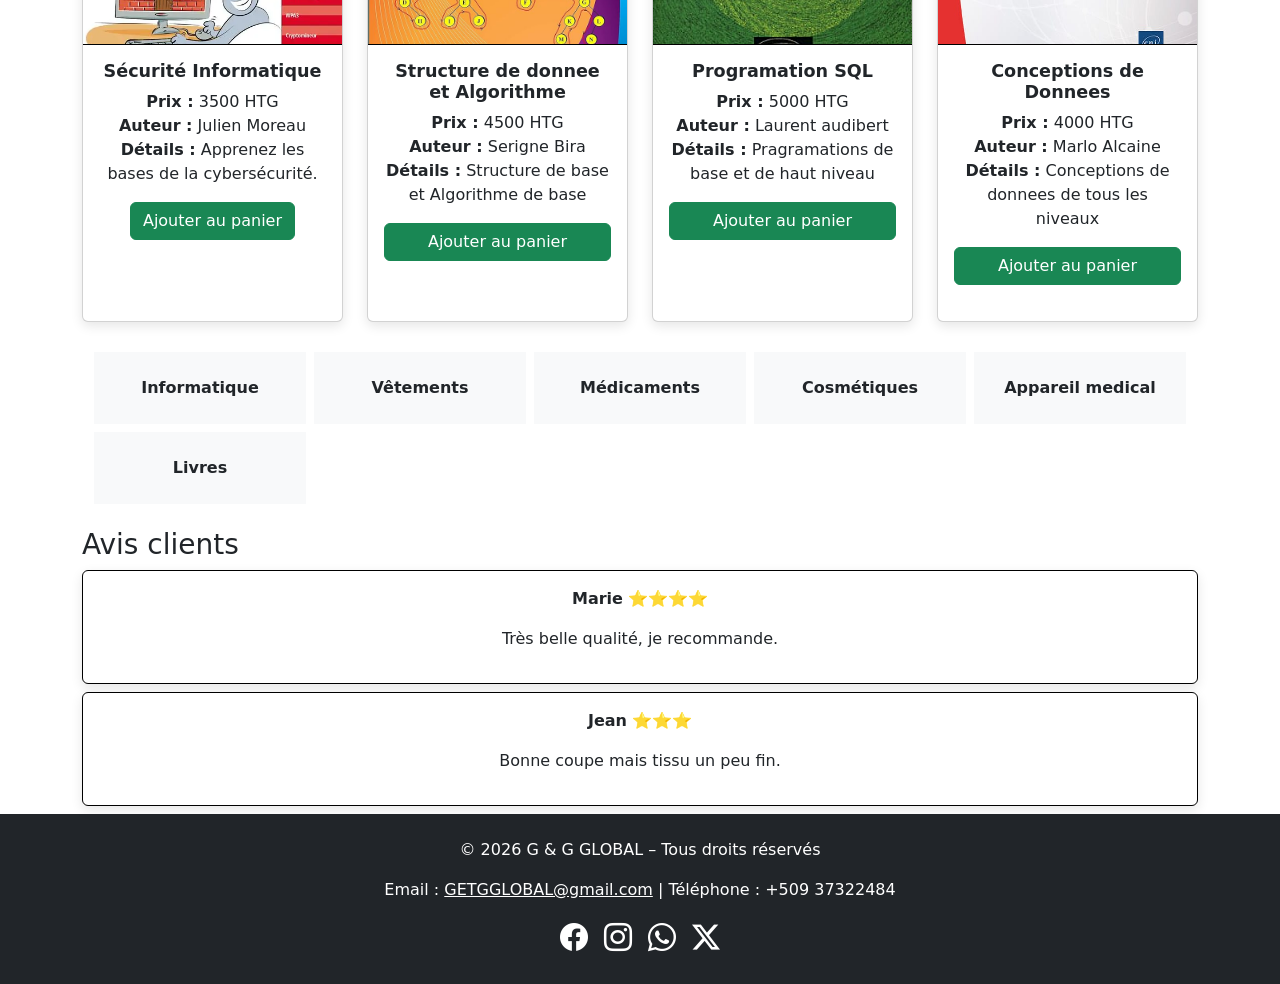
<file: produit_livre.html>
<!DOCTYPE html>
<html lang="fr">
<head>
  <meta charset="UTF-8">
  <title>Catalogue Vêtements | G&G Créations</title>
  <!-- Bootstrap CSS -->
  <link rel="stylesheet" href="css/bootstrap.min.css">
  <link rel="stylesheet" href="cssp/produit_livre.css">
</head>
<body>

  <header>
    <nav class="navbar navbar-expand-lg navbar-dark bg-dark fixed-top">
      <div class="container-fluid">
          <a class="navbar-brand fw-bold d-flex align-items-center" href="index.html">
        <img src="image/gglogo.jpeg" alt="Logo G & G GLOBAL" 
             width="50" height="50" class="me-2">
        G & G GLOBAL
      </a>
        
        <button class="navbar-toggler" type="button" data-bs-toggle="collapse" data-bs-target="#navbarNav">
          <span class="navbar-toggler-icon"></span>
        </button>
        <div class="collapse navbar-collapse" id="navbarNav">
          <ul class="navbar-nav ms-auto">
            <li class="nav-item"><a class="nav-link" href="index.html">Accueil</a></li>
                        <li class="nav-item"><a class="nav-link" href="catalogue.html">Catalogue</a></li>
            <li class="nav-item"><a class="nav-link" href="panier.html">Panier</a></li>
            <li class="nav-item"><a class="nav-link" href="produit_vetement.html">Produit-Vetements</a></li>
             <li class="nav-item"><a class="nav-link" href="produit_informatique.html">Produit-Informatique</a></li>
              <li class="nav-item"><a class="nav-link" href="produit_medicament.html">Produit-Medicament</a></li>
              <li class="nav-item"><a class="nav-link" href="produit_appareil_medical.html">Appareil medical</a></li>
                <li class="nav-item"><a class="nav-link" href="produit_livre.html">Livre</a></li>
                <li class="nav-item"><a class="nav-link" href="produit_cosmetique.html">Cosmetique</a></li>

               <li class="nav-item"><a class="nav-link" href="contact.html">Contact</a></li>

          </ul>
        </div>
      </div>
    </nav>
  </header>
  <section class="page-banner">
            <div class="banner-content">
                <h1>Livre</h1>
            </div>
        </section>
  <main class="container mt-5">
   
  



 <div class="row row-cols-1 row-cols-md-2 row-cols-lg-4 g-4">
     


  <!-- Produit 1 -->
  <div class="col">
    <div class="card h-100">
      <img src="image/intro.webp" class="card-img-top img-fluid" alt="Livre 1" data-bs-toggle="modal" data-bs-target="#modal13">
      <div class="card-body">
        <h5 class="card-title"> Introduction au HTML</h5>
        <p class="card-text">
          <strong>Prix :</strong> 1200 HTG<br>
          <strong>Auteur :</strong> Jean Dupont<br>
          <strong>Détails :</strong> Guide pratique pour débutants en HTML.
        </p>
        <button class="btn btn-success add-to-cart" data-name="Livre 1" data-price="1200">Ajouter au panier</button>
      </div>
    </div>
  </div>

    <div class="modal fade" id="modal13" tabindex="-1">
    <div class="modal-dialog modal-lg modal-dialog-centered">
      <div class="modal-content">
        <img src="image/intro.webp" class="img-fluid" alt="dell">
      </div>
    </div>
  </div>

  <!-- Produit 2 -->
  <div class="col">
    <div class="card h-100">
      <img src="image/css.webp" class="card-img-top img-fluid" alt="Livre 2">
      <div class="card-body">
        <h5 class="card-title"> CSS Moderne</h5>
        <p class="card-text">
          <strong>Prix :</strong> 1500 HTG<br>
          <strong>Auteur :</strong> Marie Laurent<br>
          <strong>Détails :</strong> Techniques avancées de mise en page avec CSS.
        </p>
        <button class="btn btn-success add-to-cart" data-name="Livre 2" data-price="1500">Ajouter au panier</button>
      </div>
    </div>
  </div>

  <!-- Produit 3 -->
  <div class="col">
    <div class="card h-100">
      <img src="image/java.webp" class="card-img-top img-fluid" alt="Livre 3">
      <div class="card-body">
        <h5 class="card-title"> JavaScript Essentiel</h5>
        <p class="card-text">
          <strong>Prix :</strong> 2000 HTG<br>
          <strong>Auteur :</strong> Paul Henry<br>
          <strong>Détails :</strong> Apprenez les bases et les fonctions essentielles de JS.
        </p>
        <button class="btn btn-success add-to-cart" data-name="Livre 3" data-price="2000">Ajouter au panier</button>
      </div>
    </div>
  </div>

  <!-- Produit 4 -->
  <div class="col">
    <div class="card h-100">
      <img src="image/boot.webp" class="card-img-top img-fluid" alt="Livre 4">
      <div class="card-body">
        <h5 class="card-title"> Bootstrap Facile</h5>
        <p class="card-text">
          <strong>Prix :</strong> 1800 HTG<br>
          <strong>Auteur :</strong> Clara Denis<br>
          <strong>Détails :</strong> Créez des sites responsives avec Bootstrap.
        </p>
        <button class="btn btn-success add-to-cart" data-name="Livre 4" data-price="1800">Ajouter au panier</button>
      </div>
    </div>
  </div>

  <!-- Produit 5 -->
  <div class="col">
    <div class="card h-100">
      <img src="image/php.webp" class="card-img-top img-fluid" alt="Livre 5">
      <div class="card-body">
        <h5 class="card-title"> PHP & MySQL</h5>
        <p class="card-text">
          <strong>Prix :</strong> 2500 HTG<br>
          <strong>Auteur :</strong> Alain Pierre<br>
          <strong>Détails :</strong> Développez des applications dynamiques avec PHP/MySQL.
        </p>
        <button class="btn btn-success add-to-cart" data-name="Livre 5" data-price="2500">Ajouter au panier</button>
      </div>
    </div>
  </div>

  <!-- Produit 6 -->
  <div class="col">
    <div class="card h-100">
      <img src="image/py.webp" class="card-img-top img-fluid" alt="Livre 6">
      <div class="card-body">
        <h5 class="card-title"> Python Débutant</h5>
        <p class="card-text">
          <strong>Prix :</strong> 2200 HTG<br>
          <strong>Auteur :</strong> Sophie Bernard<br>
          <strong>Détails :</strong> Introduction claire et pratique au langage Python.
        </p>
        <button class="btn btn-success add-to-cart" data-name="Livre 6" data-price="2200">Ajouter au panier</button>
      </div>
    </div>
  </div>

  <!-- Produit 7 -->
  <div class="col">
    <div class="card h-100">
      <img src="image/git.webp" class="card-img-top img-fluid" alt="Livre 7">
      <div class="card-body">
        <h5 class="card-title">Git & GitHub</h5>
        <p class="card-text">
          <strong>Prix :</strong> 1700 HTG<br>
          <strong>Auteur :</strong> Marc Louis<br>
          <strong>Détails :</strong> Maîtrisez le workflow Git et GitHub.
        </p>
        <button class="btn btn-success add-to-cart" data-name="Livre 7" data-price="1700">Ajouter au panier</button>
      </div>
    </div>
  </div>

  <!-- Produit 8 -->
  <div class="col">
    <div class="card h-100">
      <img src="image/web.webp" class="card-img-top img-fluid" alt="Livre 8">
      <div class="card-body">
        <h5 class="card-title"> Développement Web</h5>
        <p class="card-text">
          <strong>Prix :</strong> 3000 HTG<br>
          <strong>Auteur :</strong> Nadia François<br>
          <strong>Détails :</strong> Guide complet du développement web moderne.
        </p>
        <button class="btn btn-success add-to-cart" data-name="Livre 8" data-price="3000">Ajouter au panier</button>
      </div>
    </div>
  </div>

  <!-- Produit 9 -->
  <div class="col">
    <div class="card h-100">
      <img src="image/securite.webp" class="card-img-top img-fluid" alt="Livre 9">
      <div class="card-body">
        <h5 class="card-title">Sécurité Informatique</h5>
        <p class="card-text">
          <strong>Prix :</strong> 3500 HTG<br>
          <strong>Auteur :</strong> Julien Moreau<br>
          <strong>Détails :</strong> Apprenez les bases de la cybersécurité.
        </p>
        <button class="btn btn-success add-to-cart" data-name="Livre 9" data-price="3500">Ajouter au panier</button>
      </div>
    </div>
  </div>

  <div class="col">
    <div class="card h-100">
      <img src="image/WhatsApp Image 2026-03-10 at 10.03.25.jpeg" class="card-img-top img-fluid" alt="Livre 9">
      <div class="card-body">
        <h5 class="card-title"> Structure de donnee et Algorithme</h5>
        <p class="card-text">
          <strong>Prix :</strong> 4500 HTG<br>
          <strong>Auteur :</strong> Serigne Bira<br>
          <strong>Détails :</strong> Structure de base et Algorithme de base
        </p>
        <button class="btn btn-success w-100 add-to-cart" 
                data-name="Algorithme et Structure" 
                data-price="4500">Ajouter au panier</button>
        
      </div>
    </div>
  </div>

   <div class="col">
    <div class="card h-100">
      <img src="image/sql.jpeg" class="card-img-top img-fluid" alt="Livre 9">
      <div class="card-body">
        <h5 class="card-title"> Programation SQL</h5>
        <p class="card-text">
          <strong>Prix :</strong> 5000 HTG<br>
          <strong>Auteur :</strong> Laurent audibert<br>
          <strong>Détails :</strong> Pragramations de base et de haut niveau
        </p>
        <button class="btn btn-success w-100 add-to-cart" 
                data-name="Programations SQL" 
                data-price="4500">Ajouter au panier</button>
        
      </div>
    </div>
  </div>

   <div class="col">
    <div class="card h-100">
      <img src="image/conception.jpeg" class="card-img-top img-fluid" alt="Livre 9">
      <div class="card-body">
        <h5 class="card-title"> Conceptions de Donnees</h5>
        <p class="card-text">
          <strong>Prix :</strong> 4000 HTG<br>
          <strong>Auteur :</strong> Marlo Alcaine<br>
          <strong>Détails :</strong> Conceptions de donnees de tous les niveaux
        </p>
        <button class="btn btn-success w-100 add-to-cart" 
                data-name="Conceptions de donnees" 
                data-price="4000">Ajouter au panier</button>
        
      </div>
    </div>
  </div>

    </div>
    

  














 <section class="container my-6">
   
    <div class="categories-grid d-grid gap-2" style="grid-template-columns: repeat(auto-fit, minmax(200px, 1fr));">
      <a href="produit_informatique.html" class="text-decoration-none">
        <div class="p-4 bg-light text-center text-dark fw-bold">Informatique</div>
      </a>
      <a href="produit_vetement.html" class="text-decoration-none">
        <div class="p-4 bg-light text-center text-dark fw-bold">Vêtements</div>
      </a>
      <a href="produit_medicament.html" class="text-decoration-none">
        <div class="p-4 bg-light text-center text-dark fw-bold">Médicaments</div>
      </a>
      <a href="produit_cosmetique.html" class="text-decoration-none">
        <div class="p-4 bg-light text-center text-dark fw-bold">Cosmétiques</div>
      </a>
        <a href="produit_appareil_medical.html" class="text-decoration-none">
        <div class="p-4 bg-light text-center text-dark fw-bold">Appareil medical</div>
      </a>
        <a href="produit_livre.html" class="text-decoration-none">
        <div class="p-4 bg-light text-center text-dark fw-bold">Livres</div>
      </a>
    </div>
  </section>



    <!-- Avis clients -->
     <section class="avis-sections">
        <h3 class="mt-4">Avis clients</h3>
        <div class="card mb-2">
          <div class="card-body">
            <p><strong>Marie</strong> ⭐⭐⭐⭐</p>
            <p>Très belle qualité, je recommande.</p>
          </div>
        </div>
        <div class="card mb-2">
          <div class="card-body">
            <p><strong>Jean</strong> ⭐⭐⭐</p>
            <p>Bonne coupe mais tissu un peu fin.</p>
          </div>
        </div>
     </section>
    <!-- Répéter ce bloc pour les autres produits -->
  
  </main>
<link rel="stylesheet" href="https://cdn.jsdelivr.net/npm/bootstrap@5.3.2/dist/css/bootstrap.min.css">

<link rel="stylesheet" href="https://cdn.jsdelivr.net/npm/bootstrap-icons@1.11.3/font/bootstrap-icons.css">

<footer class="bg-dark text-white text-center p-4">
  <p>&copy; 2026 G & G GLOBAL – Tous droits réservés</p>
  <p>Email : <a href="mailto:GETG@gmail.com" class="text-white">GETGGLOBAL@gmail.com</a> | Téléphone : +509 37322484</p>

  
  <div class="mt-3 d-flex justify-content-center gap-3">
    <a href="https://www.facebook.com" target="_blank" class="text-white fs-3 link-primary">
      <i class="bi bi-facebook"></i>
    </a>
    <a href="https://www.instagram.com" target="_blank" class="text-white fs-3 link-danger">
      <i class="bi bi-instagram"></i>
    </a>
    <a href="https://www.whatsapp.com" target="_blank" class="text-white fs-3 link-success">
      <i class="bi bi-whatsapp"></i>
    </a>
    <a href="https://twitter.com" target="_blank" class="text-white fs-3 link-info">
      <i class="bi bi-twitter-x"></i>
    </a>
  </div>
</footer>

<script>
  // Fonction pour ajouter au panier
  document.querySelectorAll('.add-to-cart').forEach(button => {
    button.addEventListener('click', () => {
      const name = button.dataset.name;
      const price = parseInt(button.dataset.price);

      // Récupérer panier existant
      let cart = JSON.parse(localStorage.getItem('cart')) || [];

      // Vérifier si produit déjà présent
      const existing = cart.find(item => item.name === name);
      if (existing) {
        existing.quantity += 1;
      } else {
        cart.push({ name, price, quantity: 1 });
      }

      // Sauvegarder panier
      localStorage.setItem('cart', JSON.stringify(cart));

      alert(name + " ajouté au panier !");
    });
  });
</script>
  <script src="js/bootstrap.bundle.min.js"></script>


</body>
</html>
</file>
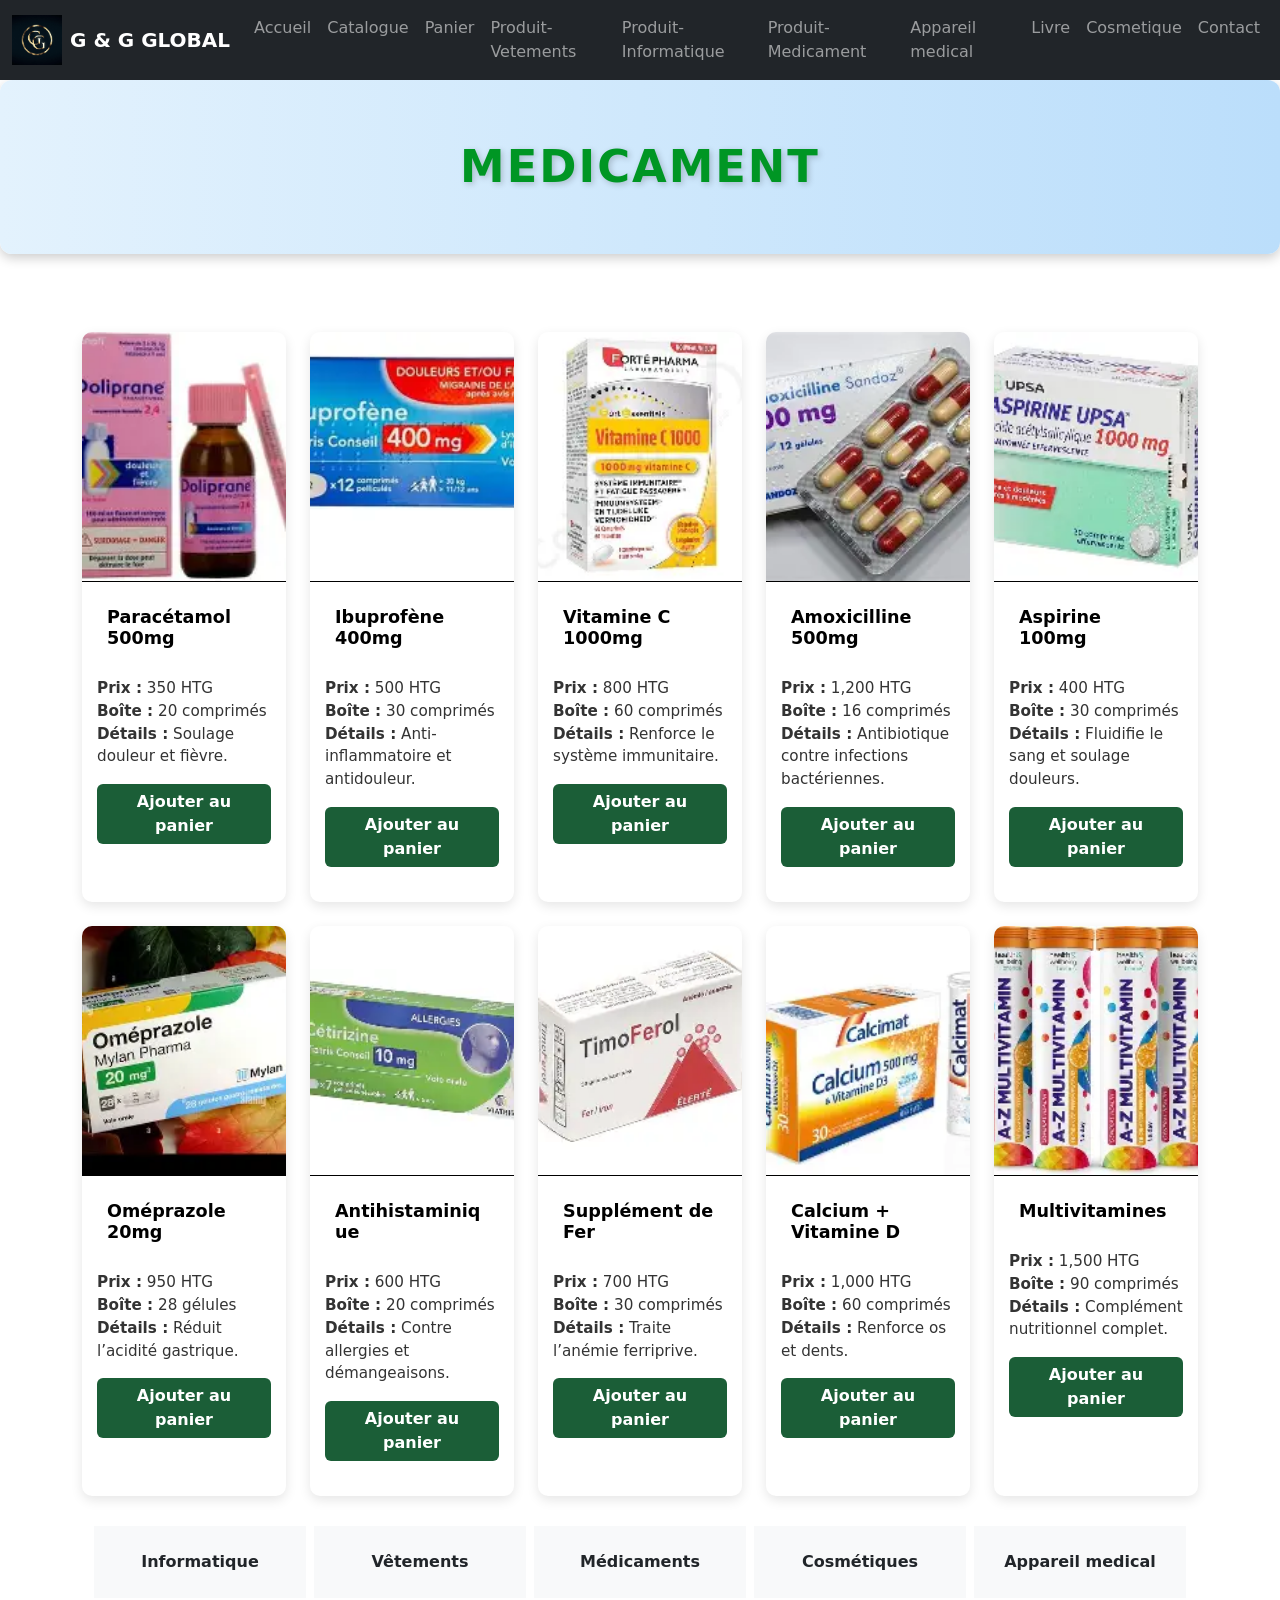
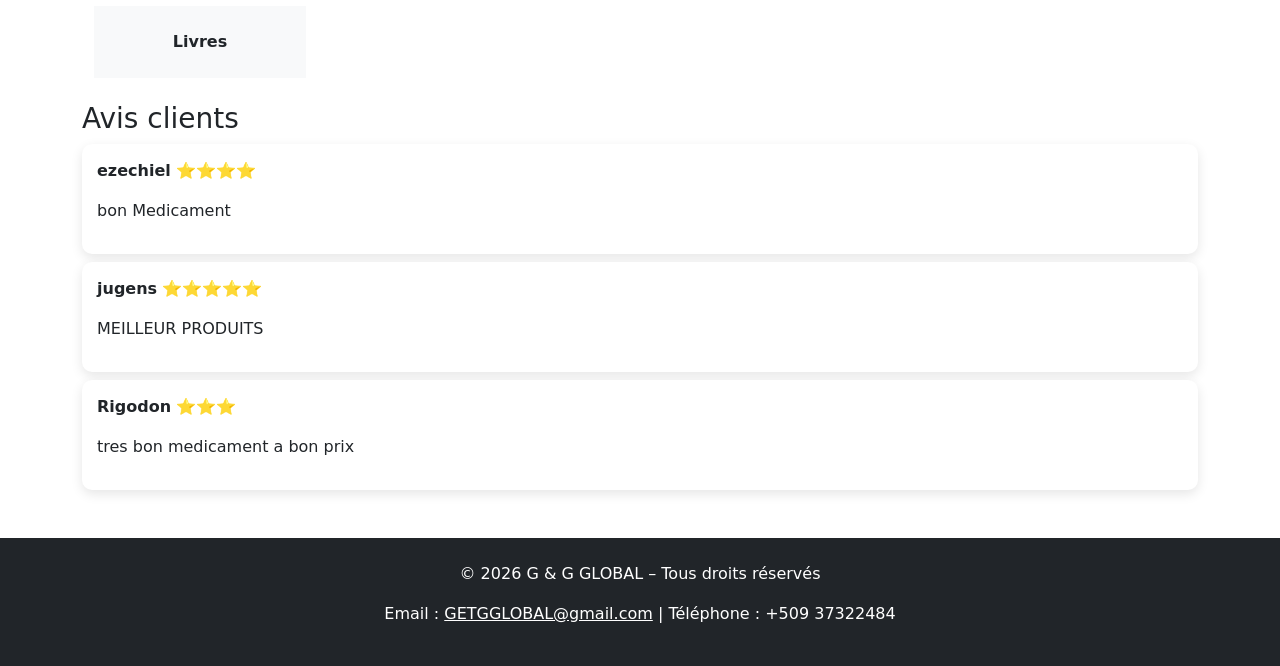
<file: produit_medicament.html>
<!DOCTYPE html>
<html lang="fr">
<head>
  <meta charset="UTF-8">
  <meta name="viewport" content="width=device-width, initial-scale=1.0">
  <title>Produits Médicaments - G & G Créations</title>
  <link rel="stylesheet" href="css/bootstrap.min.css">
  <link rel="stylesheet" href="cssp/produit_cosmetique.css">

</head>
<body>
<header>
    <nav class="navbar navbar-expand-lg navbar-dark bg-dark fixed-top">
      <div class="container-fluid">
          <a class="navbar-brand fw-bold d-flex align-items-center" href="index.html">
        <img src="image/gglogo.jpeg" alt="Logo G & G GLOBAL" 
             width="50" height="50" class="me-2">
        G & G GLOBAL
      </a>
        
        <button class="navbar-toggler" type="button" data-bs-toggle="collapse" data-bs-target="#navbarNav">
          <span class="navbar-toggler-icon"></span>
        </button>
        <div class="collapse navbar-collapse" id="navbarNav">
          <ul class="navbar-nav ms-auto">
            <li class="nav-item"><a class="nav-link" href="index.html">Accueil</a></li>
                        <li class="nav-item"><a class="nav-link" href="catalogue.html">Catalogue</a></li>
            <li class="nav-item"><a class="nav-link" href="panier.html">Panier</a></li>
            <li class="nav-item"><a class="nav-link" href="produit_vetement.html">Produit-Vetements</a></li>
             <li class="nav-item"><a class="nav-link" href="produit_informatique.html">Produit-Informatique</a></li>
              <li class="nav-item"><a class="nav-link" href="produit_medicament.html">Produit-Medicament</a></li>
              <li class="nav-item"><a class="nav-link" href="produit_appareil_medical.html">Appareil medical</a></li>
                <li class="nav-item"><a class="nav-link" href="produit_livre.html">Livre</a></li>
                <li class="nav-item"><a class="nav-link" href="produit_cosmetique.html">Cosmetique</a></li>

               <li class="nav-item"><a class="nav-link" href="contact.html">Contact</a></li>

          </ul>
        </div>
      </div>
    </nav>
  </header>
  <!-- Section Médicaments -->
    <section class="page-banner">
            <div class="banner-content">
                <h1>Medicament</h1>
            </div>
        </section>
  <main class="container my-5">
    
    <div class="row row-cols-1 row-cols-sm-2 row-cols-md-3 row-cols-lg-5 g-4">
      
      <!-- Exemple de 10 cartes -->
      <div class="col">
        <div class="card h-100">
          <img src="image/paracetamol.webp" class="card-img-top" alt="Paracétamol">
          <div class="card-body">
            <h5 class="card-title">Paracétamol 500mg</h5>
            <p class="card-text"><strong>Prix :</strong> 350 HTG<br><strong>Boîte :</strong> 20 comprimés<br><strong>Détails :</strong> Soulage douleur et fièvre.</p>
             <button class="btn btn-success w-100 add-to-cart"
                data-name="Paracétamol"
                data-price="350">Ajouter au panier</button>
          </div>
        </div>
      </div>

      <div class="col">
        <div class="card h-100">
          <img src="image/ibuprofene.webp" class="card-img-top" alt="Ibuprofène">
          <div class="card-body">
            <h5 class="card-title">Ibuprofène 400mg</h5>
            <p class="card-text"><strong>Prix :</strong> 500 HTG<br><strong>Boîte :</strong> 30 comprimés<br><strong>Détails :</strong> Anti-inflammatoire et antidouleur.</p>
             <button class="btn btn-success w-100 add-to-cart"
                data-name="Ibuprofène"
                data-price="500">Ajouter au panier</button>
          </div>
        </div>
      </div>

      <div class="col">
        <div class="card h-100">
          <img src="image/vitamine.webp" class="card-img-top" alt="Vitamine C">
          <div class="card-body">
            <h5 class="card-title">Vitamine C 1000mg</h5>
            <p class="card-text"><strong>Prix :</strong> 800 HTG<br><strong>Boîte :</strong> 60 comprimés<br><strong>Détails :</strong> Renforce le système immunitaire.</p>
             <button class="btn btn-success w-100 add-to-cart"
                data-name="vitamine c"
                data-price="800">Ajouter au panier</button>
          </div>
        </div>
      </div>

      <div class="col">
        <div class="card h-100">
          <img src="image/amoxiline.webp" class="card-img-top" alt="Amoxicilline">
          <div class="card-body">
            <h5 class="card-title">Amoxicilline 500mg</h5>
            <p class="card-text"><strong>Prix :</strong> 1,200 HTG<br><strong>Boîte :</strong> 16 comprimés<br><strong>Détails :</strong> Antibiotique contre infections bactériennes.</p>
             <button class="btn btn-success w-100 add-to-cart"
                data-name="Amoxicilline"
                data-price="1200">Ajouter au panier</button>
          </div>
        </div>
      </div>

      <div class="col">
        <div class="card h-100">
          <img src="image/aspirine01.webp" class="card-img-top" alt="Aspirine">
          <div class="card-body">
            <h5 class="card-title">Aspirine 100mg</h5>
            <p class="card-text"><strong>Prix :</strong> 400 HTG<br><strong>Boîte :</strong> 30 comprimés<br><strong>Détails :</strong> Fluidifie le sang et soulage douleurs.</p>
             <button class="btn btn-success w-100 add-to-cart"
                data-name="aspirine"
                data-price="400">Ajouter au panier</button>
          </div>
        </div>
      </div>

      <div class="col">
        <div class="card h-100">
          <img src="image/omeprazole.webp" class="card-img-top" alt="Oméprazole">
          <div class="card-body">
            <h5 class="card-title">Oméprazole 20mg</h5>
            <p class="card-text"><strong>Prix :</strong> 950 HTG<br><strong>Boîte :</strong> 28 gélules<br><strong>Détails :</strong> Réduit l’acidité gastrique.</p>
             <button class="btn btn-success w-100 add-to-cart"
                data-name="omeprazole"
                data-price="950">Ajouter au panier</button>
          </div>
        </div>
      </div>

      <div class="col">
        <div class="card h-100">
          <img src="image/antihistaique.webp" class="card-img-top" alt="Antihistaminique">
          <div class="card-body">
            <h5 class="card-title">Antihistaminique</h5>
            <p class="card-text"><strong>Prix :</strong> 600 HTG<br><strong>Boîte :</strong> 20 comprimés<br><strong>Détails :</strong> Contre allergies et démangeaisons.</p>
             <button class="btn btn-success w-100 add-to-cart"
                data-name="Antihistaminique"
                data-price="600">Ajouter au panier</button>
          </div>
        </div>
      </div>

      <div class="col">
        <div class="card h-100">
          <img src="image/fer" class="card-img-top" alt="Fer">
          <div class="card-body">
            <h5 class="card-title">Supplément de Fer</h5>
            <p class="card-text"><strong>Prix :</strong> 700 HTG<br><strong>Boîte :</strong> 30 comprimés<br><strong>Détails :</strong> Traite l’anémie ferriprive.</p>
             <button class="btn btn-success w-100 add-to-cart"
                data-name="table fer"
                data-price="700">Ajouter au panier</button>
          </div>
        </div>
      </div>

      <div class="col">
        <div class="card h-100">
          <img src="image/calcium.webp" class="card-img-top" alt="Calcium">
          <div class="card-body">
            <h5 class="card-title">Calcium + Vitamine D</h5>
            <p class="card-text"><strong>Prix :</strong> 1,000 HTG<br><strong>Boîte :</strong> 60 comprimés<br><strong>Détails :</strong> Renforce os et dents.</p>
             <button class="btn btn-success w-100 add-to-cart"
                data-name="Calcium"
                data-price="1000">Ajouter au panier</button>
          </div>
        </div>
      </div>

      <div class="col">
        <div class="card h-100">
          <img src="image/multivitamine.webp" class="card-img-top" alt="Multivitamines">
          <div class="card-body">
            <h5 class="card-title">Multivitamines</h5>
            <p class="card-text"><strong>Prix :</strong> 1,500 HTG<br><strong>Boîte :</strong> 90 comprimés<br><strong>Détails :</strong> Complément nutritionnel complet.</p>
             <button class="btn btn-success w-100 add-to-cart"
                data-name="Multivitamine"
                data-price="1500">Ajouter au panier</button>
          </div>
        </div>
      </div>

    </div>

     <section class="container my-6">
   
    <div class="categories-grid d-grid gap-2" style="grid-template-columns: repeat(auto-fit, minmax(200px, 1fr));">
      <a href="produit_informatique.html" class="text-decoration-none">
        <div class="p-4 bg-light text-center text-dark fw-bold">Informatique</div>
      </a>
      <a href="produit_vetement.html" class="text-decoration-none">
        <div class="p-4 bg-light text-center text-dark fw-bold">Vêtements</div>
      </a>
      <a href="produit_medicament.html" class="text-decoration-none">
        <div class="p-4 bg-light text-center text-dark fw-bold">Médicaments</div>
      </a>
      <a href="produit_cosmetique.html" class="text-decoration-none">
        <div class="p-4 bg-light text-center text-dark fw-bold">Cosmétiques</div>
      </a>
        <a href="produit_appareil_medical.html" class="text-decoration-none">
        <div class="p-4 bg-light text-center text-dark fw-bold">Appareil medical</div>
      </a>
        <a href="produit_livre.html" class="text-decoration-none">
        <div class="p-4 bg-light text-center text-dark fw-bold">Livres</div>
      </a>
    </div>
  </section>
<section class="avis-sections">
  <h3 class="mt-4">Avis clients</h3>
        <div class="card mb-2">
          <div class="card-body">
            <p><strong>ezechiel</strong> ⭐⭐⭐⭐</p>
            <p>bon Medicament</p>
          </div>
        </div>
        <div class="card mb-2">
          <div class="card-body">
            <p><strong>jugens</strong> ⭐⭐⭐⭐⭐</p>
            <p>MEILLEUR PRODUITS</p>
          </div>
        </div>
          <div class="card">
          <div class="card-body">
            <p><strong>Rigodon</strong> ⭐⭐⭐</p>
            <p>tres bon medicament a bon prix</p>
          </div>
        </div>
</section>
  </main>

  <footer class="bg-dark text-white text-center p-4">
  <p>&copy; 2026 G & G GLOBAL – Tous droits réservés</p>
  <p>Email : <a href="mailto:GETG@gmail.com" class="text-white">GETGGLOBAL@gmail.com</a> | Téléphone : +509 37322484</p>

  
  <div class="mt-3 d-flex justify-content-center gap-3">
    <a href="https://www.facebook.com" target="_blank" class="text-white fs-3 link-primary">
      <i class="bi bi-facebook"></i>
    </a>
    <a href="https://www.instagram.com" target="_blank" class="text-white fs-3 link-danger">
      <i class="bi bi-instagram"></i>
    </a>
    <a href="https://www.whatsapp.com" target="_blank" class="text-white fs-3 link-success">
      <i class="bi bi-whatsapp"></i>
    </a>
    <a href="https://twitter.com" target="_blank" class="text-white fs-3 link-info">
      <i class="bi bi-twitter-x"></i>
    </a>
  </div>
</footer>
  <script>
  // Fonction pour ajouter au panier
  document.querySelectorAll('.add-to-cart').forEach(button => {
    button.addEventListener('click', () => {
      const name = button.dataset.name;
      const price = parseInt(button.dataset.price);

      // Récupérer panier existant
      let cart = JSON.parse(localStorage.getItem('cart')) || [];

      // Vérifier si produit déjà présent
      const existing = cart.find(item => item.name === name);
      if (existing) {
        existing.quantity += 1;
      } else {
        cart.push({ name, price, quantity: 1 });
      }

      // Sauvegarder panier
      localStorage.setItem('cart', JSON.stringify(cart));

      alert(name + " ajouté au panier !");
    });
  });
</script>

  <script src="js/bootstrap.bundle.min.js"></script>
</body>
</html>
</file>
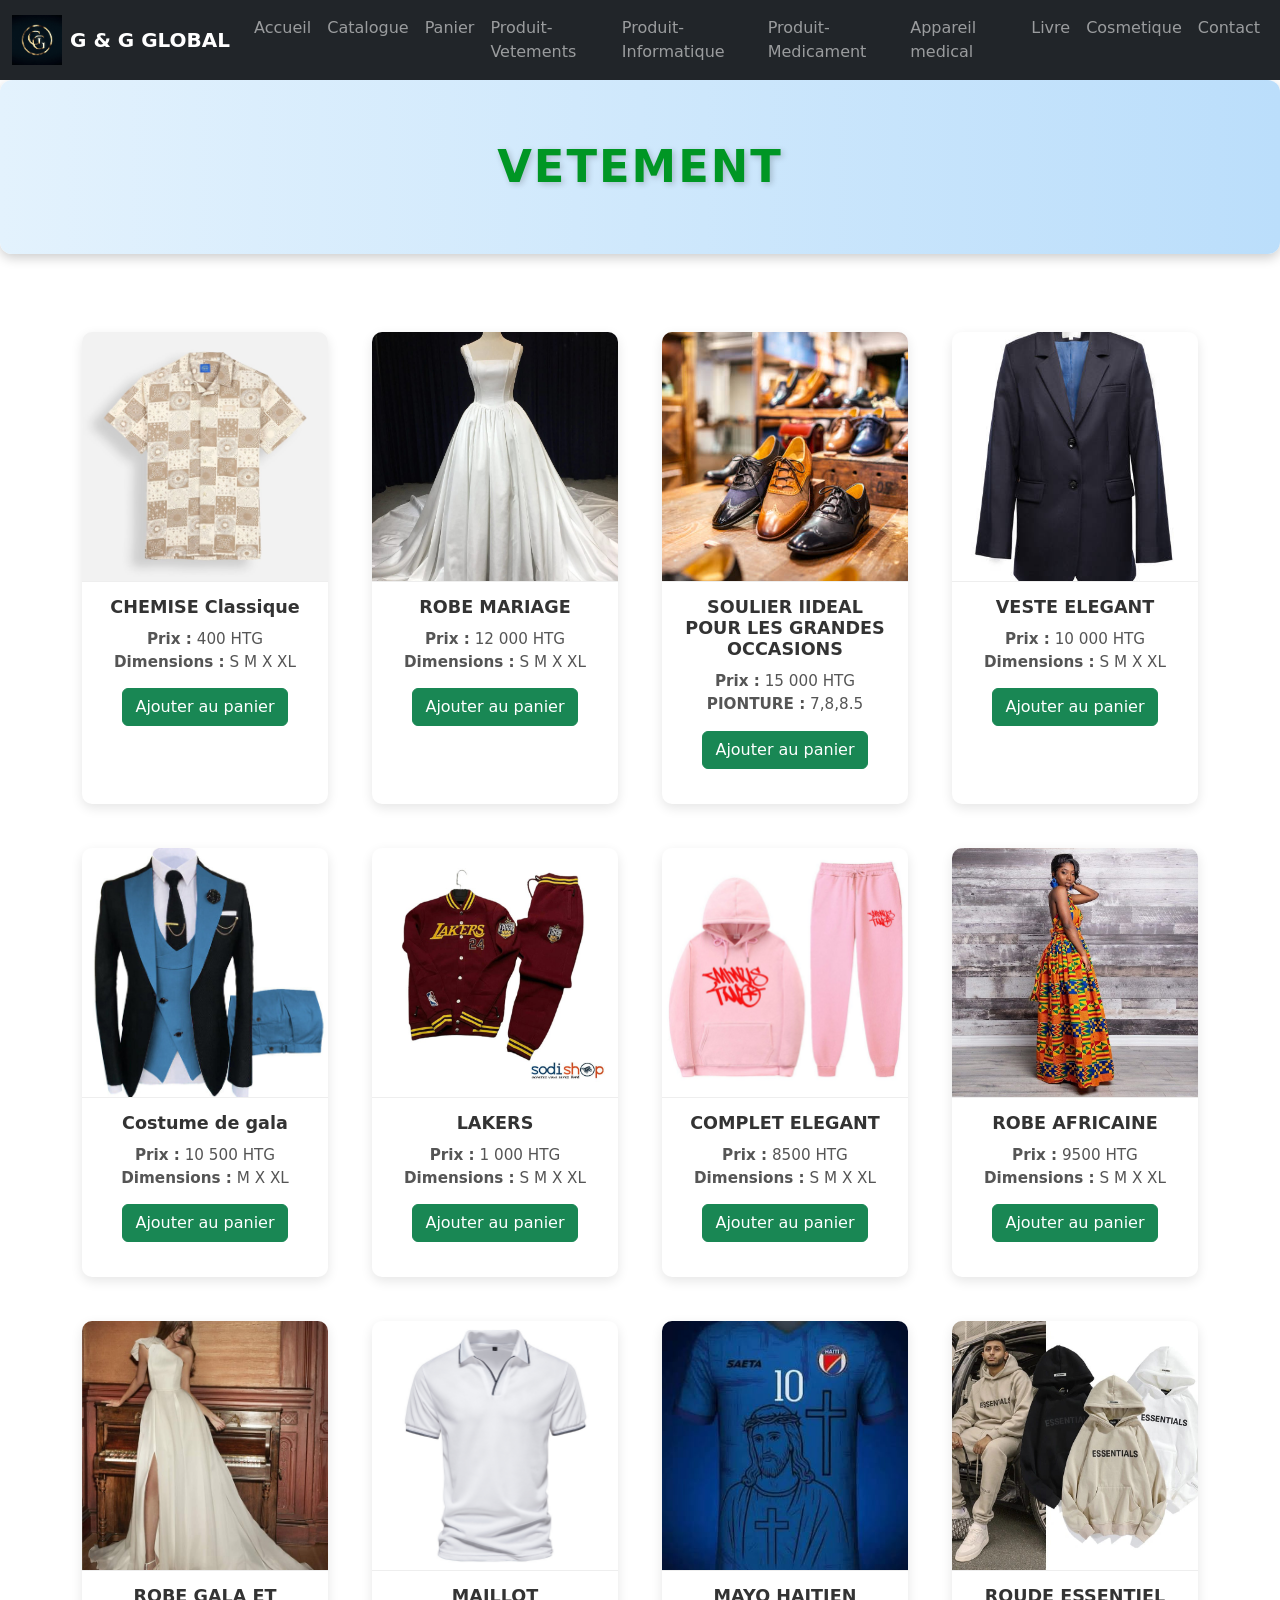
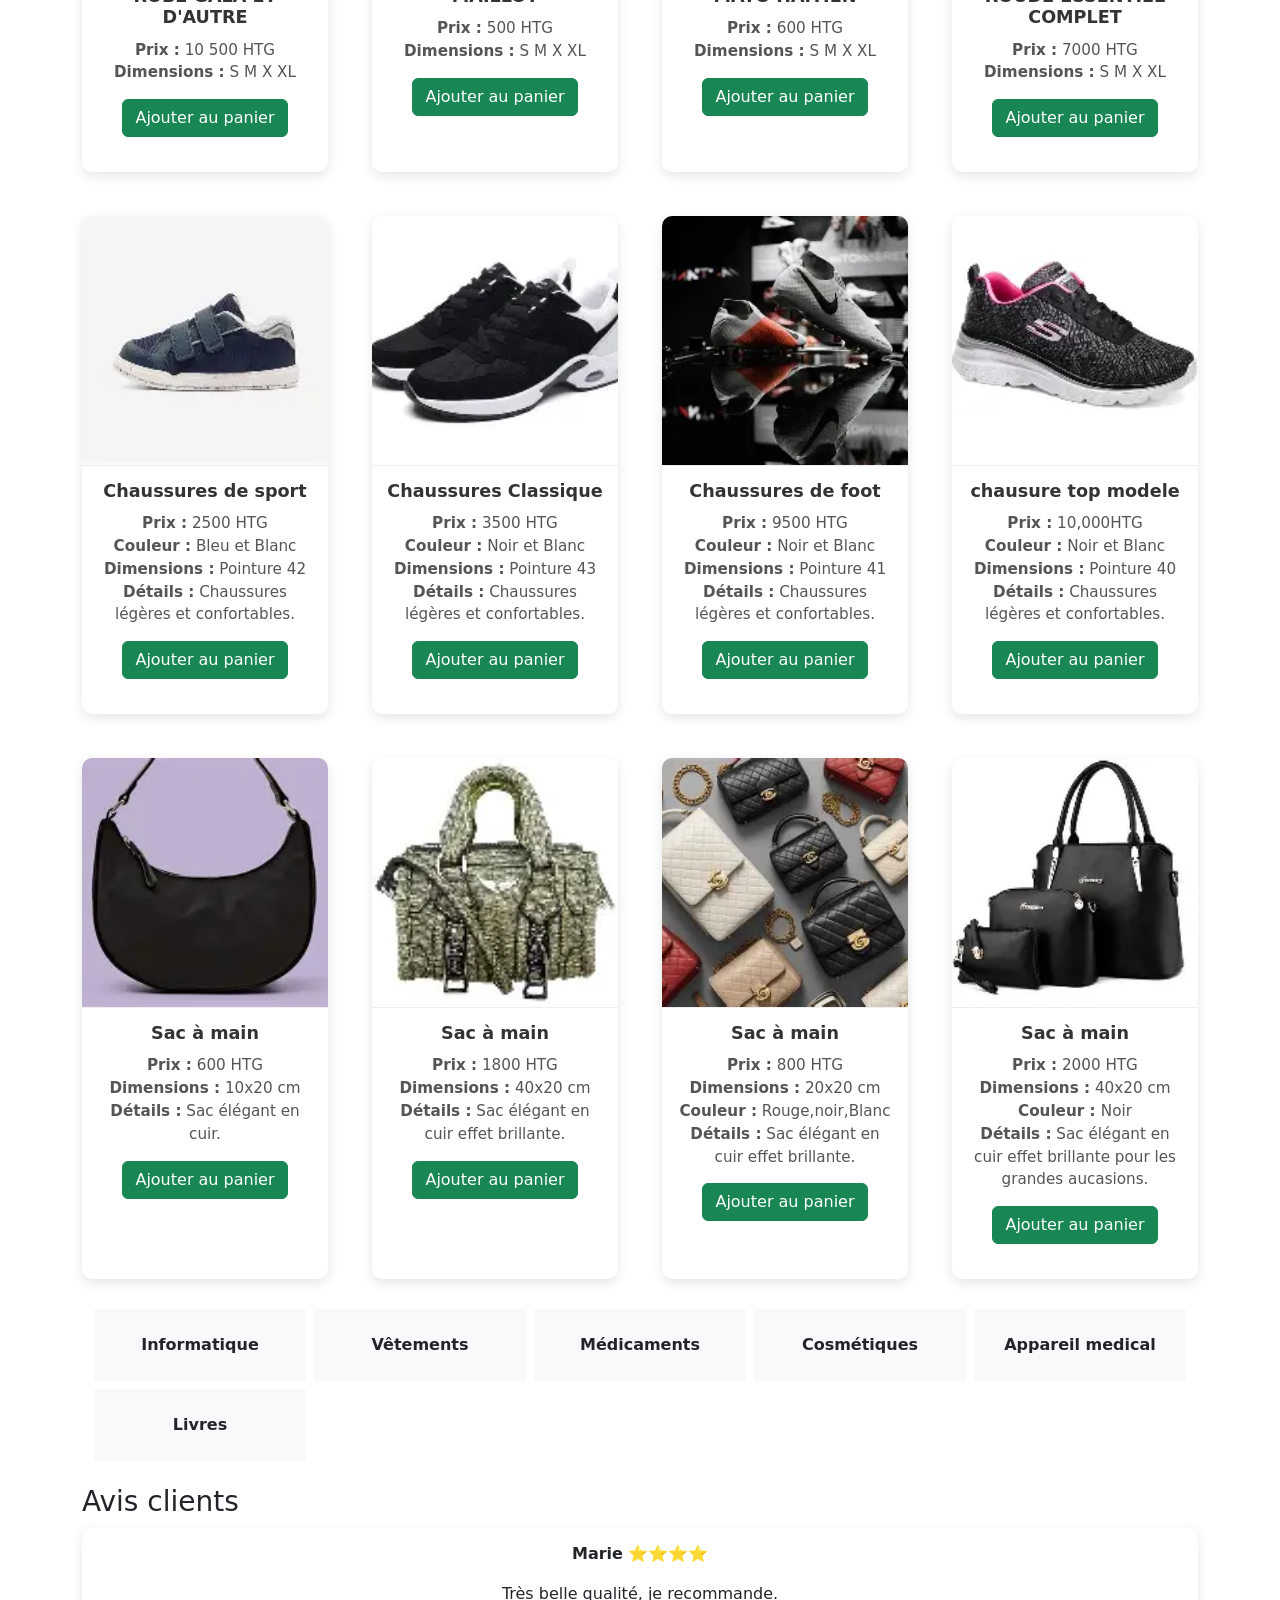
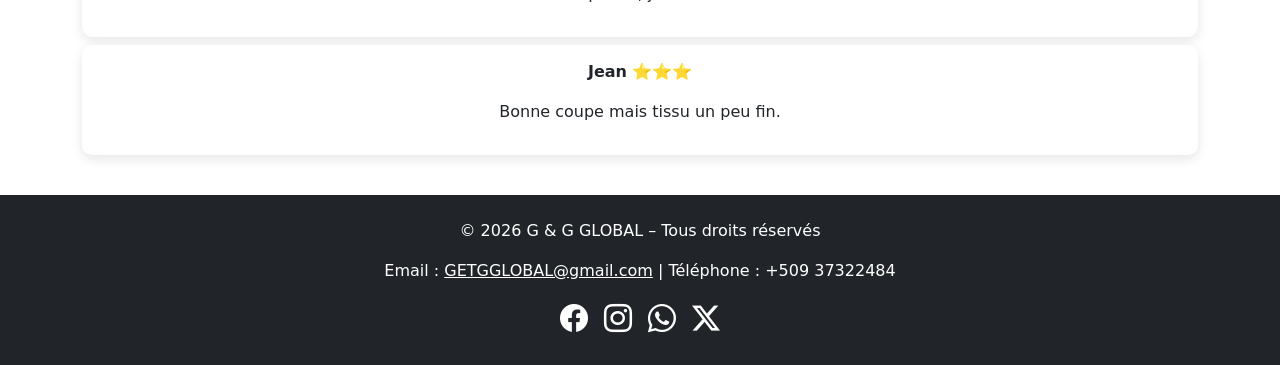
<file: produit_vetement.html>
<!DOCTYPE html>
<html lang="fr">
<head>
  <meta charset="UTF-8">
  <title>Catalogue Vêtements | G&G Créations</title>
    <link rel="stylesheet" href="https://cdn.jsdelivr.net/npm/bootstrap@5.3.2/dist/css/bootstrap.min.css">
<link rel="stylesheet" href="https://cdn.jsdelivr.net/npm/bootstrap-icons@1.11.3/font/bootstrap-icons.css">
  <link rel="stylesheet" href="css/bootstrap.min.css">
  <link rel="stylesheet" href="cssp/produit-vetement.css">
</head>
<body>
<header>
    <nav class="navbar navbar-expand-lg navbar-dark bg-dark fixed-top">
      <div class="container-fluid">
             <a class="navbar-brand fw-bold d-flex align-items-center" href="index.html">
        <img src="image/gglogo.jpeg" alt="Logo G & G GLOBAL" 
             width="50" height="50" class="me-2">
        G & G GLOBAL
      </a>
        
        <button class="navbar-toggler" type="button" data-bs-toggle="collapse" data-bs-target="#navbarNav">
          <span class="navbar-toggler-icon"></span>
        </button>
        <div class="collapse navbar-collapse" id="navbarNav">
          <ul class="navbar-nav ms-auto">
            <li class="nav-item"><a class="nav-link" href="index.html">Accueil</a></li>
                        <li class="nav-item"><a class="nav-link" href="catalogue.html">Catalogue</a></li>
            <li class="nav-item"><a class="nav-link" href="panier.html">Panier</a></li>
            <li class="nav-item"><a class="nav-link" href="produit_vetement.html">Produit-Vetements</a></li>
             <li class="nav-item"><a class="nav-link" href="produit_informatique.html">Produit-Informatique</a></li>
              <li class="nav-item"><a class="nav-link" href="produit_medicament.html">Produit-Medicament</a></li>
              <li class="nav-item"><a class="nav-link" href="produit_appareil_medical.html">Appareil medical</a></li>
                <li class="nav-item"><a class="nav-link" href="produit_livre.html">Livre</a></li>
                <li class="nav-item"><a class="nav-link" href="produit_cosmetique.html">Cosmetique</a></li>

               <li class="nav-item"><a class="nav-link" href="contact.html">Contact</a></li>

          </ul>
        </div>
      </div>
    </nav>
  </header>

  <!-- Contenu principal -->
    <section class="page-banner">
            <div class="banner-content">
                <h1>vetement</h1>
            </div>
        </section>
  <main class="container mt-5">
    


  

   
   


    
    
<div class="row row-cols-1 row-cols-sm-2 row-cols-md-3 row-cols-lg-4 g-4">
 



  
   <div class="col">
        <div class="card h-100">
          <img src="image/chemi.jpeg" class="card-img-top" alt="VESTE" data-bs-toggle="modal" data-bs-target="#modal10">
          <div class="card-body">
            <h5 class="card-title">CHEMISE Classique</h5>
            <p class="card-text">
              <strong>Prix :</strong>   400 HTG<br>
              <strong>Dimensions :</strong> S M X XL<br>
            </p><button class="btn btn-success add-to-cart" 
        data-name="CHEMISE" 
        data-price="400">Ajouter au panier</button>
            
          </div>
        </div>
      </div>

       <div class="modal fade" id="modal10" tabindex="-1">
    <div class="modal-dialog modal-lg modal-dialog-centered">
      <div class="modal-content">
        <img src="image/chemi.jpeg" class="img-fluid" alt="dell">
      </div>
    </div>
  </div>

  
   <div class="col">
        <div class="card h-100">
          <img src="image/R1.jpeg" class="card-img-top" alt="VESTE" data-bs-toggle="modal" data-bs-target="#modal20">
          <div class="card-body">
            <h5 class="card-title">ROBE MARIAGE</h5>
            <p class="card-text">
              <strong>Prix :</strong>  12 000 HTG<br>
              <strong>Dimensions :</strong> S M X XL<br>
            </p><button class="btn btn-success add-to-cart" 
        data-name="ROBE MARIAGE" 
        data-price="12000">Ajouter au panier</button>
            
          </div>
        </div>
      </div>

       <div class="modal fade" id="modal20" tabindex="-1">
    <div class="modal-dialog modal-lg modal-dialog-centered">
      <div class="modal-content">
        <img src="image/R1.jpeg" class="img-fluid" alt="del0">
      </div>
    </div>
  </div>

  
   <div class="col">
        <div class="card h-100">
          <img src="image/SOULIER11.jpg" class="card-img-top" alt="VESTE" data-bs-toggle="modal" data-bs-target="#modal11">
          <div class="card-body">
            <h5 class="card-title">SOULIER IIDEAL POUR LES GRANDES OCCASIONS</h5>
            <p class="card-text">
              <strong>Prix :</strong>  15 000 HTG<br>
              <strong>PIONTURE :</strong> 7,8,8.5<br>
            </p><button class="btn btn-success add-to-cart" 
        data-name="SOULIER" 
        data-price="15000">Ajouter au panier</button>
            
          </div>
        </div>
      </div>

       <div class="modal fade" id="modal11" tabindex="-1">
    <div class="modal-dialog modal-lg modal-dialog-centered">
      <div class="modal-content">
        <img src="image/SOULIER11.jpg" class="img-fluid" alt="dell">
      </div>
    </div>
  </div>

   <div class="col">
        <div class="card h-100">
          <img src="image/vest11.jpg" class="card-img-top" alt="VESTE" data-bs-toggle="modal" data-bs-target="#modal21">
          <div class="card-body">
            <h5 class="card-title">VESTE ELEGANT</h5>
            <p class="card-text">
              <strong>Prix :</strong>  10 000 HTG<br>
              <strong>Dimensions :</strong> S M X XL<br>
            </p><button class="btn btn-success add-to-cart" 
        data-name="VESTE" 
        data-price="10000">Ajouter au panier</button>
            
          </div>
        </div>
      </div>

       <div class="modal fade" id="modal21" tabindex="-1">
    <div class="modal-dialog modal-lg modal-dialog-centered">
      <div class="modal-content">
        <img src="image/vest11.jpg" class="img-fluid" alt="dell">
      </div>
    </div>
  </div>

    <div class="col">
        <div class="card h-100">
          <img src="image/costume.jpeg" class="card-img-top" alt="costume"  data-bs-toggle="modal" data-bs-target="#modal50">
          <div class="card-body">
            <h5 class="card-title">Costume de gala</h5>
            <p class="card-text">
              <strong>Prix :</strong> 10 500 HTG<br>
              <strong>Dimensions :</strong> M X XL<br>
            </p><button class="btn btn-success add-to-cart" 
        data-name="COSTUME" 
        data-price="10500">Ajouter au panier</button>
            
          </div>
        </div>
      </div>
      <div class="modal fade" id="modal50" tabindex="-1">
    <div class="modal-dialog modal-lg modal-dialog-centered">
      <div class="modal-content">
        <img src="image/costume.jpeg" class="img-fluid" alt="costume">
      </div>
    </div>
  </div>

        <div class="col">
        <div class="card h-100">
          <img src="image/lakes.jpeg" class="card-img-top" alt="lakes"  data-bs-toggle="modal" data-bs-target="#modal51">
          <div class="card-body">
            <h5 class="card-title">LAKERS</h5>
            <p class="card-text">
              <strong>Prix :</strong>  1 000 HTG<br>
              <strong>Dimensions :</strong> S M X XL<br>
            </p><button class="btn btn-success add-to-cart" 
        data-name="LAKERS" 
        data-price="1000">Ajouter au panier</button>
            
          </div>
        </div>
      </div>
      <div class="modal fade" id="modal51" tabindex="-1">
    <div class="modal-dialog modal-lg modal-dialog-centered">
      <div class="modal-content">
        <img src="image/lakes.jpeg" class="img-fluid" alt="LAKERS">
      </div>
    </div>
  </div>

        <div class="col">
        <div class="card h-100">
          <img src="image/complet.jpeg" class="card-img-top" alt="COMPLET" data-bs-toggle="modal" data-bs-target="#modal52">
          <div class="card-body">
            <h5 class="card-title">COMPLET ELEGANT</h5>
            <p class="card-text">
              <strong>Prix :</strong> 8500 HTG<br>
              <strong>Dimensions :</strong> S M X XL<br>
            </p><button class="btn btn-success add-to-cart" 
        data-name="COMPLET" 
        data-price="8500">Ajouter au panier</button>
            
          </div>
        </div>
      </div>
      <div class="modal fade" id="modal52" tabindex="-1">
    <div class="modal-dialog modal-lg modal-dialog-centered">
      <div class="modal-content">
        <img src="image/complet.jpeg" class="img-fluid" alt="COMPLET">
      </div>
    </div>
  </div>

        <div class="col">
        <div class="card h-100">
          <img src="image/robe africans.jpeg" class="card-img-top" alt="Robe" data-bs-toggle="modal" data-bs-target="#modal53">
          <div class="card-body">
            <h5 class="card-title">ROBE AFRICAINE</h5>
            <p class="card-text">
              <strong>Prix :</strong> 9500 HTG<br>
              <strong>Dimensions :</strong> S M X XL<br>
            </p><button class="btn btn-success add-to-cart" 
        data-name="ROBE AFRICAINE" 
        data-price="9500">Ajouter au panier</button>
            
          </div>
        </div>
      </div>
       <div class="modal fade" id="modal53" tabindex="-1">
    <div class="modal-dialog modal-lg modal-dialog-centered">
      <div class="modal-content">
        <img src="image/robe africans.jpeg" class="img-fluid" alt="Robe">
      </div>
    </div>
  </div>
      
    

      <div class="col">
        <div class="card h-100">
          <img src="image/robe gala.jpeg" class="card-img-top" alt="Robe" data-bs-toggle="modal" data-bs-target="#modal54">
          <div class="card-body">
            <h5 class="card-title">ROBE GALA ET D'AUTRE</h5>
            <p class="card-text">
              <strong>Prix :</strong> 10 500 HTG<br>
              <strong>Dimensions :</strong> S M X XL<br>
            </p><button class="btn btn-success add-to-cart" 
        data-name="ROBE AFRICAINE" 
        data-price="10500">Ajouter au panier</button>
            
          </div>
        </div>
      </div>
       <div class="modal fade" id="modal54" tabindex="-1">
    <div class="modal-dialog modal-lg modal-dialog-centered">
      <div class="modal-content">
        <img src="image/robe gala.jpeg" class="img-fluid" alt="Robe">
      </div>
    </div>
  </div>

      <div class="col">
        <div class="card h-100">
          <img src="image/maillo de sorti.jpeg" class="card-img-top" alt="MAILLOT" data-bs-toggle="modal" data-bs-target="#modal55">
          <div class="card-body">
            <h5 class="card-title">MAILLOT</h5>
            <p class="card-text">
              <strong>Prix :</strong> 500 HTG<br>
              <strong>Dimensions :</strong> S M X XL<br>
            </p><button class="btn btn-success add-to-cart" 
        data-name="MAILLOT DE SORTI" 
        data-price="9500">Ajouter au panier</button>
            
          </div>
        </div>
      </div>
       <div class="modal fade" id="modal55" tabindex="-1">
    <div class="modal-dialog modal-lg modal-dialog-centered">
      <div class="modal-content">
        <img src="image/maillo de sorti.jpeg" class="img-fluid" alt="MAILLOT">
      </div>
    </div>
  </div>

      <div class="col">
        <div class="card h-100">
          <img src="image/mayodesign.jpeg" class="card-img-top" alt="MAILLOT" data-bs-toggle="modal" data-bs-target="#modal56">
          <div class="card-body">
            <h5 class="card-title">MAYO HAITIEN</h5>
            <p class="card-text">
              <strong>Prix :</strong> 600 HTG<br>
              <strong>Dimensions :</strong> S M X XL<br>
            </p><button class="btn btn-success add-to-cart" 
        data-name="MAILLOT DESIGN" 
        data-price="600">Ajouter au panier</button>
            
          </div>
        </div>
      </div>
      <div class="modal fade" id="modal56" tabindex="-1">
    <div class="modal-dialog modal-lg modal-dialog-centered">
      <div class="modal-content">
        <img src="image/mayodesign.jpeg" class="img-fluid" alt="MAILLOT">
      </div>
    </div>
  </div>

      <div class="col">
        <div class="card h-100">
          <img src="image/essentiel.jpeg" class="card-img-top" alt="ROUDE" data-bs-toggle="modal" data-bs-target="#modal57">
          <div class="card-body">
            <h5 class="card-title">ROUDE ESSENTIEL COMPLET</h5>
            <p class="card-text">
              <strong>Prix :</strong> 7000 HTG<br>
              <strong>Dimensions :</strong> S M X XL<br>
            </p><button class="btn btn-success add-to-cart" 
        data-name="ROUDE ESSENTIEL" 
        data-price="7000">Ajouter au panier</button>
            
          </div>
        </div>
      </div>
       <div class="modal fade" id="modal57" tabindex="-1">
    <div class="modal-dialog modal-lg modal-dialog-centered">
      <div class="modal-content">
        <img src="image/essentiel.jpeg" class="img-fluid" alt="ROUDE">
      </div>
    </div>
  </div> 

            <div class="col">
        <div class="card h-100">
          <img src="image/chausure05.webp" class="card-img-top" alt="Produit 1" data-bs-toggle="modal" data-bs-target="#modal58">
          <div class="card-body">
            <h5 class="card-title">Chaussures de sport</h5>
            <p class="card-text">
              <strong>Prix :</strong> 2500 HTG<br>
              <strong>Couleur :</strong> Bleu et Blanc <br>
              <strong>Dimensions :</strong> Pointure 42<br>
              <strong>Détails :</strong> Chaussures légères et confortables.
            </p><button class="btn btn-success add-to-cart" 
        data-name="Chausure de sport" 
        data-price="2500">Ajouter au panier</button>
            
          </div>
        </div>
      </div>
       <div class="modal fade" id="modal58" tabindex="-1">
    <div class="modal-dialog modal-lg modal-dialog-centered">
      <div class="modal-content">
        <img src="image/chausure05.webp" class="img-fluid" alt="Produit 1">
      </div>
    </div>
  </div> 



      
      <div class="col">
        <div class="card h-100">
          <img src="image/chausure01.webp" class="card-img-top" alt="Produit 1"  data-bs-toggle="modal" data-bs-target="#modal59">
          <div class="card-body">
            <h5 class="card-title">Chaussures Classique</h5>
            <p class="card-text">
              <strong>Prix :</strong> 3500 HTG<br>
              <strong>Couleur :</strong> Noir et Blanc <br>
              <strong>Dimensions :</strong> Pointure 43<br>
              <strong>Détails :</strong> Chaussures légères et confortables.
            </p><button class="btn btn-success add-to-cart" 
        data-name="Chausure Classique" 
        data-price="3500">Ajouter au panier</button>
    
          </div>
        </div>
      </div>
       <div class="modal fade" id="modal59" tabindex="-1">
    <div class="modal-dialog modal-lg modal-dialog-centered">
      <div class="modal-content">
        <img src="image/chausure01.webp" class="img-fluid" alt="Produit 1">
      </div>
    </div>
  </div> 

      <div class="col">
        <div class="card h-100">
          <img src="image/chausure02.webp" class="card-img-top" alt="Produit 1" data-bs-toggle="modal" data-bs-target="#modal60">
          <div class="card-body">
            <h5 class="card-title">Chaussures  de foot</h5>
            <p class="card-text">
              <strong>Prix :</strong> 9500 HTG<br>
              <strong>Couleur :</strong> Noir et Blanc <br>
              <strong>Dimensions :</strong> Pointure 41<br>
              <strong>Détails :</strong> Chaussures légères et confortables.
            </p>
            <button class="btn btn-success add-to-cart" 
        data-name="Chaussures de foot" 
        data-price="9500">Ajouter au panier</button>
    
          </div>
        </div>
      </div>
      <div class="modal fade" id="modal60" tabindex="-1">
    <div class="modal-dialog modal-lg modal-dialog-centered">
      <div class="modal-content">
        <img src="image/chausure02.webp" class="img-fluid" alt="Produit 1">
      </div>
    </div>
  </div> 

      <div class="col">
        <div class="card h-100">
          <img src="image/chausure03.webp" class="card-img-top" alt="Produit 1" data-bs-toggle="modal" data-bs-target="#modal61">
          <div class="card-body">
            <h5 class="card-title">chausure top modele</h5>
            <p class="card-text">
              <strong>Prix :</strong> 10,000HTG<br>
              <strong>Couleur :</strong> Noir et Blanc <br>
              <strong>Dimensions :</strong> Pointure 40<br>
              <strong>Détails :</strong> Chaussures légères et confortables.
            </p>
            <button class="btn btn-success add-to-cart" 
        data-name="chausure top model" 
        data-price="100000">Ajouter au panier</button>
          </div>
        </div>
      </div>
      <div class="modal fade" id="modal61" tabindex="-1">
    <div class="modal-dialog modal-lg modal-dialog-centered">
      <div class="modal-content">
        <img src="image/chausure03.webp" class="img-fluid" alt="Produit 1">
      </div>
    </div>
  </div>
           

     
         <div class="col">
           <div class="card h-100">
          <img src="image/sac06.webp" class="card-img-top" alt="Produit 2" data-bs-toggle="modal" data-bs-target="#modal62">
            <div class="card-body">
            <h5 class="card-title">Sac à main</h5>
            <p class="card-text">
              <strong>Prix :</strong> 600 HTG<br>
              <strong>Dimensions :</strong> 10x20 cm<br>
              <strong>Détails :</strong> Sac élégant en cuir.
             </p>
             <button class="btn btn-success add-to-cart" 
        data-name="sac elegant" 
        data-price="600">Ajouter au panier</button>
          </div>
        </div>
      </div>
       <div class="modal fade" id="modal62" tabindex="-1">
    <div class="modal-dialog modal-lg modal-dialog-centered">
      <div class="modal-content">
        <img src="image/sac06.webp" class="img-fluid" alt="Produit 1">
      </div>
    </div>
  </div>
      
      

      <div class="col">
        <div class="card h-100">
          <img src="image/sac03.webp" class="card-img-top" alt="Produit 2">
          <div class="card-body">
            <h5 class="card-title">Sac à main</h5>
            <p class="card-text">
              <strong>Prix :</strong> 1800 HTG<br>
              <strong>Dimensions :</strong> 40x20 cm<br>
              <strong>Détails :</strong> Sac élégant en cuir effet brillante.
            </p>
            <button class="btn btn-success add-to-cart" 
        data-name="sac a cuivre" 
        data-price="1800">Ajouter au panier</button>
          </div>
        </div>
      </div>

      <div class="col">
        <div class="card h-100">
          <img src="image/sac01.webp" class="card-img-top" alt="Produit 2">
          <div class="card-body">
            <h5 class="card-title">Sac à main</h5>
            <p class="card-text">
              <strong>Prix :</strong> 800 HTG<br>
              <strong>Dimensions :</strong> 20x20 cm<br>
              <strong>Couleur :</strong> Rouge,noir,Blanc <br>
              <strong>Détails :</strong> Sac élégant en cuir effet brillante.
            </p>
            <button class="btn btn-success add-to-cart" 
        data-name="sac brillante" 
        data-price="800">Ajouter au panier</button>
          </div>
        </div>
      </div>

      <div class="col">
        <div class="card h-100">
          <img src="image/sac02.webp" class="card-img-top" alt="Produit 2">
          <div class="card-body">
            <h5 class="card-title">Sac à main</h5>
            <p class="card-text">
              <strong>Prix :</strong> 2000 HTG<br>
              <strong>Dimensions :</strong> 40x20 cm<br>
              <strong>Couleur : </strong> Noir <br>
              <strong>Détails :</strong> Sac élégant en cuir effet brillante pour les grandes aucasions.
            </p>
            <button class="btn btn-success add-to-cart" 
        data-name="sac effet brillante et cuivre" 
        data-price="200">Ajouter au panier</button>
          </div>
        </div>
      </div>


 </div>
      
      




    




 <section class="container my-6">
   
    <div class="categories-grid d-grid gap-2" style="grid-template-columns: repeat(auto-fit, minmax(200px, 1fr));">
      <a href="produit_informatique.html" class="text-decoration-none">
        <div class="p-4 bg-light text-center text-dark fw-bold">Informatique</div>
      </a>
      <a href="produit_vetement.html" class="text-decoration-none">
        <div class="p-4 bg-light text-center text-dark fw-bold">Vêtements</div>
      </a>
      <a href="produit_medicament.html" class="text-decoration-none">
        <div class="p-4 bg-light text-center text-dark fw-bold">Médicaments</div>
      </a>
      <a href="produit_cosmetique.html" class="text-decoration-none">
        <div class="p-4 bg-light text-center text-dark fw-bold">Cosmétiques</div>
      </a>
        <a href="produit_appareil_medical.html" class="text-decoration-none">
        <div class="p-4 bg-light text-center text-dark fw-bold">Appareil medical</div>
      </a>
        <a href="produit_livre.html" class="text-decoration-none">
        <div class="p-4 bg-light text-center text-dark fw-bold">Livres</div>
      </a>
    </div>
  </section >
    <!-- Avis clients -->
     <section class="avis-section">
        <h3 class="mt-4">Avis clients</h3>
        <div class="card mb-2">
          <div class="card-body">
            <p><strong>Marie</strong> ⭐⭐⭐⭐</p>
            <p>Très belle qualité, je recommande.</p>
          </div>
        </div>
        <div class="card">
          <div class="card-body">
            <p><strong>Jean</strong> ⭐⭐⭐</p>
            <p>Bonne coupe mais tissu un peu fin.</p>
          </div>
        </div>
     </section>
    
  </main>


<footer class="bg-dark text-white text-center p-4">
  <p>&copy; 2026 G & G GLOBAL – Tous droits réservés</p>
  <p>Email : <a href="mailto:GETG@gmail.com" class="text-white">GETGGLOBAL@gmail.com</a> | Téléphone : +509 37322484</p>

  
  <div class="mt-3 d-flex justify-content-center gap-3">
    <a href="https://www.facebook.com" target="_blank" class="text-white fs-3 link-primary">
      <i class="bi bi-facebook"></i>
    </a>
    <a href="https://www.instagram.com" target="_blank" class="text-white fs-3 link-danger">
      <i class="bi bi-instagram"></i>
    </a>
    <a href="https://www.whatsapp.com" target="_blank" class="text-white fs-3 link-success">
      <i class="bi bi-whatsapp"></i>
    </a>
    <a href="https://twitter.com" target="_blank" class="text-white fs-3 link-info">
      <i class="bi bi-twitter-x"></i>
    </a>
  </div>
</footer>


<script>
  // Fonction pour ajouter au panier
  document.querySelectorAll('.add-to-cart').forEach(button => {
    button.addEventListener('click', () => {
      const name = button.dataset.name;
      const price = parseInt(button.dataset.price);

      // Récupérer panier existant
      let cart = JSON.parse(localStorage.getItem('cart')) || [];

      // Vérifier si produit déjà présent
      const existing = cart.find(item => item.name === name);
      if (existing) {
        existing.quantity += 1;
      } else {
        cart.push({ name, price, quantity: 1 });
      }

      // Sauvegarder panier
      localStorage.setItem('cart', JSON.stringify(cart));

      alert(name + " ajouté au panier !");
    });
  });
</script>
  <script src="js/bootstrap.bundle.min.js"></script>


</body>
</html>
</file>
<file: cssp/style.css>
body{
  padding-top: 80px;
}
/* Bannière principale */
.page-banner {
  background: linear-gradient(to right, #e3f2fd, #bbdefb); 
  border-radius: 12px;           
  box-shadow: 0 4px 12px rgba(0,0,0,0.2); 
  padding: 60px 20px;
  text-align: center;
}

/* Titre principal */
.page-banner h1 {
  font-size: 2.8rem;
  font-weight: bold;
  color: #009624;         
  text-transform: uppercase;      
  letter-spacing: 2px;             
  text-shadow: 2px 2px 6px rgba(0,0,0,0.2);
  margin: 0;
  transition: color 0.3s ease;
}

/* Bouton */
.banner-content .btn {
  border: 1px solid #000;
  border-radius: 6px;
  transition: all 0.3s ease;
}

.banner-content .btn:hover {
  background-color: rgb(7, 153, 56); 
  color: #a03030;
  transform: translateY(-2px);
  box-shadow: 0 4px 8px rgba(0,0,0,0.3);
}

.main_index img {
  
  height: 400px;       
  width: 100%;         
  border-radius: 8px;  

  
  object-fit: cover;
  transition: transform 0.3s ease, box-shadow 0.3s ease;
}

.main_index img:hover {
  transform: scale(1.05);
  box-shadow: 0 8px 20px rgba(0,0,0,0.3);
}

/* Style du menu */
.navbar-nav .nav-link {
  font-weight: 500;
  transition: color 0.3s ease;   
}

/* Effet au survol */
.navbar-nav .nav-link:hover {
  color: rgb(214, 145, 17);      
}
.row {
  margin-top: 100000px;
}

/* Grille des catégories */
.categories-grid a div {
  border: 1px solid #000;
  border-radius: 10px;                
  background-color: #f8f9fa;          
  box-shadow: 0 2px 6px rgba(0,0,0,0.1); 
  transition: all 0.3s ease-in-out;   
  cursor: pointer;
}

/* Effet au survol */
.categories-grid a div:hover {
  background-color: rgb(214, 145, 17); 
  color: #fff;
  transform: translateY(-4px);
  box-shadow: 0 6px 12px rgba(0,0,0,0.2); 
}





/* Bouton grand catalogue */
.btn-catalogue {
  background-color: rgb(70, 93, 138);
  color: #aedfaa;
  font-size: 1.5rem;
  font-weight: bold;
  padding: 15px 40px;
  border-radius: 8px;
  text-decoration: none;
  box-shadow: 0 4px 12px rgba(0,0,0,0.3);
  transition: all 0.3s ease;
}

/* Effet au survol */
.btn-catalogue:hover {
  background-color: rgb(214, 145, 17);
  color: #fff;
  transform: translateY(-3px);
  box-shadow: 0 6px 16px rgba(0,0,0,0.4);
}
/* Petits écrans (smartphones) */
@media (max-width: 576px) {
  .navbar-brand {
    font-size: 1.2rem;
  }

  .nav-link {
    font-size: 0.9rem;
    padding: 8px;
  }

  section {
    padding: 40px 15px;
  }

  section h1, section h2 {
    font-size: 1.4rem;
    text-align: center;
  }

  img {
    width: 100%;
    margin-bottom: 15px;
  }

  .btn {
    width: 100%;
    margin-top: 10px;
  }
}

.ranger img{
    width: 100%;
    height: 80%;


}
/* Tablettes (moyens écrans) */
@media (min-width: 577px) and (max-width: 992px) {
  .navbar-brand {
    font-size: 1.3rem;
  }

  .nav-link {
    font-size: 1rem;
    padding: 10px;
  }

  section {
    padding: 50px 20px;
  }

  section h1, section h2 {
    font-size: 1.6rem;
  }

  img {
    max-width: 90%;
    margin: 0 auto;
    display: block;
  }
}

/* Grands écrans (desktop) */
@media (min-width: 993px) {
  .navbar-brand {
    font-size: 1.5rem;
  }

  .nav-link {
    font-size: 1.1rem;
    padding: 12px;
  }

  section h1, section h2 {
    font-size: 2rem;
  }

  img {
    max-width: 70%;
    margin: 20px auto;
    display: block;
  }
}
</file>
<file: cssp/produit_cosmetique.css>
body{
  padding-top: 80px;
  
}

/* Cartes produits */

.card {
  background-color: #ffffff; 
  border: 2px solid #000;    
  border-radius: 12px;       
  overflow: hidden;
  transition: transform 0.3s ease, box-shadow 0.3s ease;
}

.avis-section {
    margin-bottom: 40px; /* espace avant le footer */
}

/* Style des cartes */
.card {
  border: none;
  box-shadow: 0 4px 12px rgba(0,0,0,0.1);
  transition: transform 0.3s ease, box-shadow 0.3s ease;
  border-radius: 10px;
  overflow: hidden;
  margin-bottom: 20px;
}
.card:hover {
  transform: translateY(-5px);
  box-shadow: 0 6px 15px rgba(0,0,0,0.2);
}

.nav-link:hover {
 color: rgb(214, 145, 17);
}
/* Image principale */
.card-img-top {
  width: 100%;
  height: 250px;
  object-fit: cover;
  border-bottom: 1px solid #000;
  transition: transform 0.4s ease;
}

.card-img-top:hover {
  transform: scale(1.05); /* effet zoom au survol */
}

/* Galerie miniatures */
.row.row-cols-3 img {
  width: 100%;
  height: 80px;
  object-fit: cover;
  border-radius: 8px;
  border: 1px solid #000;
  transition: opacity 0.3s ease, transform 0.3s ease;
}

.row.row-cols-3 img:hover {
  opacity: 0.85;
  transform: scale(1.05);
  cursor: pointer;
}

/* Corps de la carte */
.card-body {
  padding: 15px;
}

.card-title {
  color: #000;
  font-size: 1.1rem;
  font-weight: 600;
  padding: 10px;
}

.card-text {
  padding-top: 10px;
  color: #333;
  font-size: 0.95rem;
}

/* Bouton */
.btn-success {
  background-color: #1b5e37;
  border: none;
  font-weight: 600;
  transition: background-color 0.3s ease, transform 0.2s ease;
}

.btn-success:hover {
  background-color: #009624;
  transform: scale(1.05);
}

/* Bannière */
.page-banner {
  background: linear-gradient(to right, #e3f2fd, #bbdefb); 
  border-radius: 12px;            
  box-shadow: 0 4px 12px rgba(0,0,0,0.2); 
  padding: 60px 20px;
  text-align: center;
}

/* Titre principal */
.page-banner h1 {
  font-size: 2.8rem;
  font-weight: bold;
  color: #009624;        
  text-transform: uppercase;       
  letter-spacing: 2px;             
  text-shadow: 2px 2px 6px rgba(0,0,0,0.2); 
  margin: 0;
  transition: color 0.3s ease;
}
/*espace pour les categorie*/
.container{
padding-top: 30px;
}

/* Effet au survol du titre */
.page-banner h1:hover {
  color: rgb(214, 145, 17);       
  cursor: pointer;
}

/* Responsive */
@media (max-width: 768px) {
  .card-img-top {
    height: 200px;
  }
  .row.row-cols-3 img {
    height: 70px;
  }
}
</file>
<file: cssp/style_contact.css>
/* Style global */
body {
  font-family: 'Segoe UI', Arial, sans-serif;
  margin: 0;
  padding: 0;
  background-color: #f4f8fb; 
  color: #111;
  padding-top: 80px;
}

/* Navigation */

.navbar-brand {
  font-weight: bold;
  font-size: 1.4rem;
  color: #e0e6ed !important;
}



.nav-link:hover {
 color: rgb(214, 145, 17);
}

/* Container principal */
.container {
  max-width: 800px;
  margin: 120px auto 40px auto; 
  background: #fff;
  padding: 30px;
  border-radius: 8px;
  box-shadow: 0 4px 12px rgba(0,0,0,0.1);
}

/* Titres */
h2 {
  color: #0d1b2a;
  margin-bottom: 20px;
  font-weight: 600;
}

/* Coordonnées */
.coordonnees p {
  margin: 5px 0;
  font-size: 1rem;
}

/* Formulaire */
form div {
  margin-bottom: 15px;
}

label {
  display: block;
  font-weight: 500;
  margin-bottom: 5px;
}

input, textarea {
  width: 100%;
  padding: 10px;
  border: 1px solid #ccc;
  border-radius: 6px;
  font-size: 1rem;
  transition: border-color 0.3s ease;
}

input:focus, textarea:focus {
  border-color: #1b263b;
  outline: none;
}

textarea {
  min-height: 120px;
  resize: vertical;
}

/* Bouton */
button {
  background-color: #18741e;
  color: #e0e6ed;
  border: none;
  padding: 12px 20px;
  border-radius: 6px;
  cursor: pointer;
  transition: background-color 0.3s ease, transform 0.2s ease;
}

button:hover {
  background-color: #415a77;
  transform: translateY(-2px);
}

/* Confirmation */
.confirmation {
  display: none;
  margin-top: 15px;
  padding: 10px;
  background-color: #a9d6e5;
  color: #0d1b2a;
  border-radius: 6px;
  font-weight: 500;
}

.page-banner {
  background: linear-gradient(to right, #e3f2fd, #bbdefb); 
  border-radius: 12px;            
  box-shadow: 0 4px 12px rgba(0,0,0,0.2); 
  padding: 60px 20px;
  text-align: center;
}

/* Titre principal */
.page-banner h1 {
  font-size: 2.8rem;
  font-weight: bold;
  color: #009624;         
  text-transform: uppercase;     
  letter-spacing: 2px;         
  text-shadow: 2px 2px 6px rgba(0,0,0,0.2);
  margin: 0;
  transition: color 0.3s ease;
}


/* Footer */
footer {
  background-color: #0d1b2a;
  color: #e0e6ed;
  text-align: center;
  padding: 20px 10px;
  margin-top: 40px;
}

footer a {
  text-decoration: none;
  transition: opacity 0.3s ease;
}

footer a:hover {
  opacity: 0.7;
}

/* --- Responsive --- */

/* Mobile */
@media (max-width: 576px) {
  .container {
    margin: 100px 15px 30px 15px;
    padding: 20px;
  }

  h2 {
    font-size: 1.4rem;
    text-align: center;
  }

  input, textarea, button {
    font-size: 0.95rem;
  }

  button {
    width: 100%;
  }
}

/* Tablette */
@media (min-width: 577px) and (max-width: 992px) {
  .container {
    margin: 110px 30px 30px 30px;
  }

  h2 {
    font-size: 1.6rem;
  }
}

/* Desktop */
@media (min-width: 993px) {
  h2 {
    font-size: 1.8rem;
  }
}
</file>
<file: cssp/style_panier.css>
/* Style global */
body {
  font-family: 'Segoe UI', Arial, sans-serif;
  background: #f4f6f9;
  margin: 0;
  padding-top: 80px; 
  color: #333;
  padding-top: 80px;
}

/* Titre principal */
h1 {
  font-weight: bold;
  color: #28a745;
  margin-bottom: 30px;
  animation: fadeInDown 1s ease;
}
.nav-link:hover {
 color: rgb(214, 145, 17);
}

/* Boutons principaux */
.btn {
  transition: transform 0.2s ease, box-shadow 0.3s ease;
  margin-top: 55px;
}

.btn:hover {
  transform: translateY(-2px);
  box-shadow: 0 4px 12px rgba(0,0,0,0.2);
  
}


/* Tableau du panier */
.table {
  margin-top: 0;
  border-radius: 10px;
  overflow: hidden;
  animation: fadeInUp 1s ease;
}

.table th {
  background: #343a40 !important;
  color: white;
}

.table td {
  vertical-align: middle;
}

/* Ligne du tableau avec effet hover */
.table tbody tr:hover {
  background-color: #e9f7ef;
  transition: background-color 0.3s ease;
}

/* Total général */
#cart-total {
  
  color: #28a745;
  font-size: 1.2rem;
  animation: pulse 2s infinite;
  

}
.page-banner {
            
  
  padding: 60px 20px;
  text-align: center;
}

/* Titre principal */
.page-banner h1 {
  font-size: 2.8rem;
  font-weight: bold;
  color: #009624;         
  text-transform: uppercase;      
  letter-spacing: 2px;
  text-shadow: 2px 2px 6px rgba(0,0,0,0.2); 
  margin: 0;
  transition: color 0.3s ease;
}


/* Effet au survol du titre */
.page-banner h1:hover {
  color: rgb(214, 145, 17);        /* Doré au survol */
  cursor: pointer;
}

/* Footer */
footer {
  margin-top: 160px;
  background: #212529;
  color: white;
  padding: 25px;
}

footer a {
  transition: transform 0.3s ease;
}

footer a:hover {
  transform: scale(1.2);
}

/* Animations */
@keyframes fadeInDown {
  from { opacity: 0; transform: translateY(-20px); }
  to { opacity: 1; transform: translateY(0); }
}

@keyframes fadeInUp {
  from { opacity: 0; transform: translateY(20px); }
  to { opacity: 1; transform: translateY(0); }
}

@keyframes pulse {
  0% { transform: scale(1); }
  50% { transform: scale(1.05); }
  100% { transform: scale(1); }
}

/* S'assure que le footer colle au bas */
html, body {
  height: 100%;
  margin: 0;
  display: flex;
  flex-direction: column;
}

main {
  flex: 1; /* pousse le footer vers le bas */
}

footer {
  margin-top: auto;
  background-color: #212529;
  color: white;
  text-align: center;
  padding: 1rem;
}

/* S'assure que le footer colle au bas */
html, body {
  height: 100%;
  margin: 0;
  display: flex;
  flex-direction: column;
}

main {
  flex: 1; /* pousse le footer vers le bas */
}
.container{
padding-top: 30px;
}
footer {
  margin-top: auto;
  background-color: #212529;
  color: white;
  text-align: center;
  padding: 1rem;
}

.categories-grid a div {
  transition: transform 0.3s ease, background-color 0.3s ease;
  border-radius: 8px;
  cursor: pointer;
}

.categories-grid a div:hover {
  transform: scale(1.05);
  background-color: #198754; 
  color: white;
}
</file>
<file: cssp/style_produit_informatique.css>
.navbar-brand {
      font-weight: bold;
      font-size: 1.5rem;
      color: #fff !important;
      letter-spacing: 2px;
    }
    .navbar-nav .nav-link {
      color: #fff !important;
      margin-left: 15px;
      font-weight: 500;
      transition: color 0.3s ease;
    }
    .nav-link:hover {
 color: rgb(214, 145, 17);
}
body
{
  padding-top: 80px;
}

    /* Cards */
    .card img {
      height: 220px;
      object-fit: cover;
    }
    .card:hover {
      transform: scale(1.03);
      transition: 0.3s ease;
      box-shadow: 0 4px 12px rgba(0,0,0,0.2);
    }
    .card .row img {
  width: 100px;
  height: 100px;
  object-fit: cover;
  border-radius: 8px;
  box-shadow: 0 2px 6px rgba(0,0,0,0.1);
}
.card .row {
  justify-content: center;
  gap: 8px;
}

    .avis-section {
    margin-bottom: 40px; 
}

/* Style des cartes */
.card {
  border: none;
  box-shadow: 0 4px 12px rgba(0,0,0,0.1);
  transition: transform 0.3s ease, box-shadow 0.3s ease;
  border-radius: 10px;
  overflow: hidden;
  margin-bottom: 20px;
}
</file>
<file: cssp/produit_livre.css>
body{
  padding-top: 80px;
}

/* Style général des cartes */
.card {
  border: 1px solid #000;        
  border-radius: 8px;           
  overflow: hidden;            
  box-shadow: 0 2px 6px rgba(0,0,0,0.1);
  transition: transform 0.2s ease-in-out;
}

.card:hover {
  transform: scale(1.02);        /* Zoom léger au survol */
}

/* Images dans les cartes */
.card img {
  width: 100%;                   
  height: 250px;               
  object-fit: cover;             
  display: block;
  border-bottom: 1px solid #000; 
}

/* Corps des cartes */
.card-body {
  padding: 15px;
  text-align: center;
}

/* Titres */
.card-title {
  font-size: 1.1rem;
  font-weight: bold;
  margin-bottom: 10px;
}
.nav-link:hover {
 color: rgb(214, 145, 17);
}
/* Boutons */
.btn-success {
  border: 1px solid #000;
  border-radius: 6px;
  transition: all 0.3s ease;
}

.container{
padding-top: 30px;
}
.page-banner {
  background: linear-gradient(to right, #e3f2fd, #bbdefb); 
  border-radius: 12px;             
  box-shadow: 0 4px 12px rgba(0,0,0,0.2); 
  padding: 60px 20px;
  text-align: center;
}

/* Titre principal */
.page-banner h1 {
  font-size: 2.8rem;
  font-weight: bold;
  color: #009624;        
  text-transform: uppercase;      
  letter-spacing: 2px;           
  text-shadow: 2px 2px 6px rgba(0,0,0,0.2); 
  margin: 0;
  transition: color 0.3s ease;
}

/* Effet au survol du titre */
.page-banner h1:hover {
  color: rgb(214, 145, 17);       
  cursor: pointer;
}
/* Avis clients */
.card.mb-2, .card {
  border: 1px solid #000;
  border-radius: 6px;
}

.avis-section {
    margin-bottom: 40px;
}

/* Style des cartes */
.card {
  border: none;
  box-shadow: 0 4px 12px rgba(0,0,0,0.1);
  transition: transform 0.3s ease, box-shadow 0.3s ease;
  border-radius: 10px;
  overflow: hidden;
  margin-bottom: 20px;
}
</file>
<file: cssp/produit-vetement.css>
/* Mise en page générale */
.row {
  display: flex;
  flex-wrap: wrap;
  gap: 20px; /* espace entre les cartes */
  justify-content: center;
}
 body{
  padding-top: 80px;
 }
/* Style des colonnes */
.col {
  flex: 1 1 250px; /* largeur minimale des cartes */
  max-width: 300px;
}
/*espace por les categorie*/
.container{
padding-top: 30px;
}
.avis-section {
    margin-bottom: 40px; 
}

/* Style des cartes */
.card {
  border: none;
  box-shadow: 0 4px 12px rgba(0,0,0,0.1);
  transition: transform 0.3s ease, box-shadow 0.3s ease;
  border-radius: 10px;
  overflow: hidden;
  margin-bottom: 20px;
}
.nav-link:hover {
 color: rgb(214, 145, 17);
}
.card:hover {
  transform: translateY(-5px);
  box-shadow: 0 6px 18px rgba(0,0,0,0.15);
}

/* Images dans les cartes */
.card-img-top {
  width: 100%;
  height: 250px; /* hauteur uniforme */
  object-fit: cover; /* recadre l’image sans la déformer */
  border-bottom: 1px solid #eee;
}

/* Corps de la carte */
.card-body {
  padding: 15px;
  text-align: center;
}

.card-title {
  font-size: 1.1rem;
  font-weight: bold;
  margin-bottom: 10px;
  color: #333;
}

.card-text {
  font-size: 0.95rem;
  color: #555;
  margin-bottom: 15px;
}

.page-banner {
  background: linear-gradient(to right, #e3f2fd, #bbdefb); 
  border-radius: 12px;         
  box-shadow: 0 4px 12px rgba(0,0,0,0.2); 
  padding: 60px 20px;
  text-align: center;
}

/* Titre principal */
.page-banner h1 {
  font-size: 2.8rem;
  font-weight: bold;
  color: #009624;        
  text-transform: uppercase;     
  letter-spacing: 2px;             
  text-shadow: 2px 2px 6px rgba(0,0,0,0.2);
  margin: 0;
  transition: color 0.3s ease;
}
</file>
